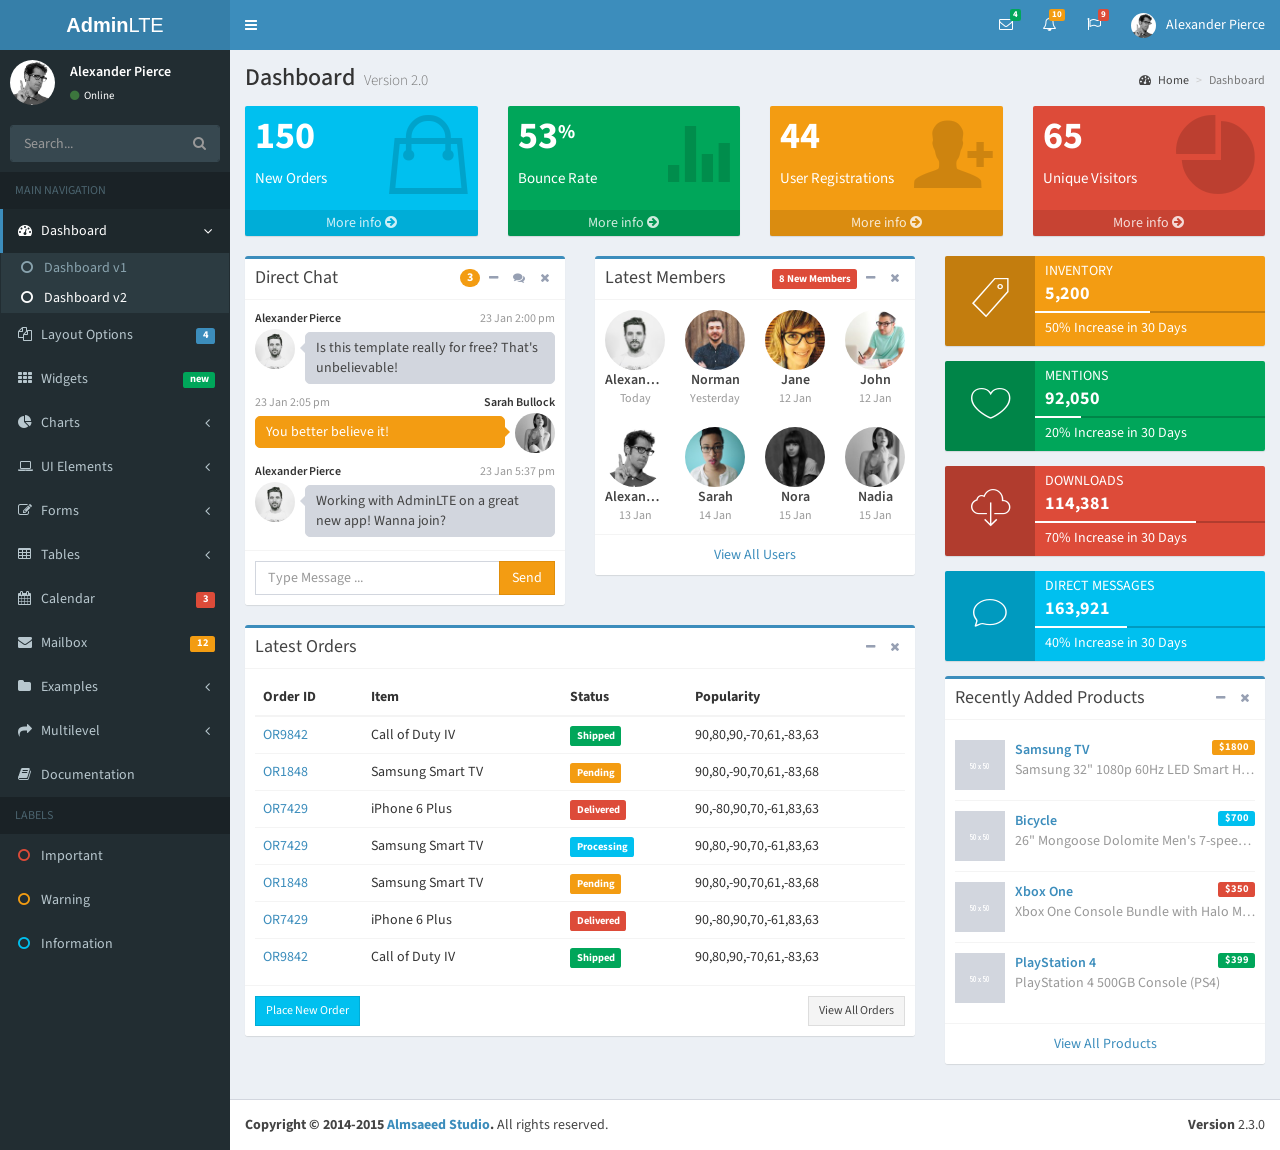
<file: wwwroot/adminlte/index.html>
<!DOCTYPE html>
<html>
  <head>
    <meta charset="utf-8">
    <meta http-equiv="X-UA-Compatible" content="IE=edge">
    <meta http-equiv="content-language" content="vi" />
    <meta name="description" content="" />
    <meta name="keywords" content="" />
    <title>AdminLTE 2 | Dashboard</title>
    <!-- Tell the browser to be responsive to screen width -->
    <meta content="width=device-width, initial-scale=1, maximum-scale=1, user-scalable=no" name="viewport">
    <link rel="icon" type="image/png" href="favicon.ico">
    <!-- Bootstrap 3.3.5 -->
    <link rel="stylesheet" href="bootstrap/css/bootstrap.min.css">
    <!-- Font Awesome -->
    <link rel="stylesheet" href="plugins/font-awesome/css/font-awesome.min.css">
    <!-- Ionicons -->
    <link rel="stylesheet" href="plugins/ionicons/css/ionicons.min.css">
    <!-- Theme style -->
    <link rel="stylesheet" href="dist/css/AdminLTE.min.css">
    <link rel="stylesheet" href="dist/css/skins/_all-skins.min.css">


    <!-- HTML5 Shim and Respond.js IE8 support of HTML5 elements and media queries -->
    <!-- WARNING: Respond.js doesn't work if you view the page via file:// -->
    <!--[if lt IE 9]>
        <script src="https://oss.maxcdn.com/html5shiv/3.7.3/html5shiv.min.js"></script>
        <script src="https://oss.maxcdn.com/respond/1.4.2/respond.min.js"></script>
    <![endif]-->
  </head>
  <body class="hold-transition skin-blue sidebar-mini">
    <div class="wrapper">

      <header class="main-header">

        <!-- Logo -->
        <a href="index2.html" class="logo">
          <!-- mini logo for sidebar mini 50x50 pixels -->
          <span class="logo-mini"><b>A</b>LT</span>
          <!-- logo for regular state and mobile devices -->
          <span class="logo-lg"><b>Admin</b>LTE</span>
        </a>

        <!-- Header Navbar: style can be found in header.less -->
        <nav class="navbar navbar-static-top" role="navigation">
          <!-- Sidebar toggle button-->
          <a href="#" class="sidebar-toggle" data-toggle="offcanvas" role="button">
            <span class="sr-only">Toggle navigation</span>
          </a>
          <!-- Navbar Right Menu -->
          <div class="navbar-custom-menu">
            <ul class="nav navbar-nav">
              <!-- Messages: style can be found in dropdown.less-->
              <li>
                <a href="#">
                  <i class="fa fa-envelope-o"></i>
                  <span class="label label-success">4</span>
                </a>
              </li>
              <!-- Notifications: style can be found in dropdown.less -->
              <li>
                <a href="#">
                  <i class="fa fa-bell-o"></i>
                  <span class="label label-warning">10</span>
                </a>
              </li>
              <!-- Tasks: style can be found in dropdown.less -->
              <li>
                <a href="#">
                  <i class="fa fa-flag-o"></i>
                  <span class="label label-danger">9</span>
                </a>
              </li>
              <!-- User Account: style can be found in dropdown.less -->
              <li class="dropdown user user-menu">
                <a href="#" class="dropdown-toggle" data-toggle="dropdown">
                  <img src="dist/img/user2-160x160.jpg" class="user-image" alt="User Image">
                  <span class="hidden-xs">Alexander Pierce</span>
                </a>
                <ul class="dropdown-menu">
                  <!-- User image -->
                  <li class="user-header">
                    <img src="dist/img/user2-160x160.jpg" class="img-circle" alt="User Image">
                    <p>
                      Alexander Pierce - Web Developer
                      <small>Member since Nov. 2012</small>
                    </p>
                  </li>
                  <!-- Menu Body -->
                  <li class="user-body">
                    <div class="col-xs-4 text-center">
                      <a href="#">Followers</a>
                    </div>
                    <div class="col-xs-4 text-center">
                      <a href="#">Sales</a>
                    </div>
                    <div class="col-xs-4 text-center">
                      <a href="#">Friends</a>
                    </div>
                  </li>
                  <!-- Menu Footer-->
                  <li class="user-footer">
                    <div class="pull-left">
                      <a href="#" class="btn btn-default btn-flat">Profile</a>
                    </div>
                    <div class="pull-right">
                      <a href="#" class="btn btn-default btn-flat">Sign out</a>
                    </div>
                  </li>
                </ul>
              </li>
              <!-- Control Sidebar Toggle Button -->
            </ul>
          </div>

        </nav>
      </header>
      <!-- Left side column. contains the logo and sidebar -->
      <aside class="main-sidebar">
        <!-- sidebar: style can be found in sidebar.less -->
        <section class="sidebar">
          <!-- Sidebar user panel -->
          <div class="user-panel">
            <div class="pull-left image">
              <img src="dist/img/user2-160x160.jpg" class="img-circle" alt="User Image">
            </div>
            <div class="pull-left info">
              <p>Alexander Pierce</p>
              <a href="#"><i class="fa fa-circle text-success"></i> Online</a>
            </div>
          </div>
          <!-- search form -->
          <form action="#" method="get" class="sidebar-form">
            <div class="input-group">
              <input type="text" name="q" class="form-control" placeholder="Search...">
              <span class="input-group-btn">
                <button type="submit" name="search" id="search-btn" class="btn btn-flat"><i class="fa fa-search"></i></button>
              </span>
            </div>
          </form>
          <!-- /.search form -->
          <!-- sidebar menu: : style can be found in sidebar.less -->
          <ul class="sidebar-menu">
            <li class="header">MAIN NAVIGATION</li>
            <li class="active treeview">
              <a href="#">
                <i class="fa fa-dashboard"></i> <span>Dashboard</span> <i class="fa fa-angle-left pull-right"></i>
              </a>
              <ul class="treeview-menu">
                <li><a href="index.html"><i class="fa fa-circle-o"></i> Dashboard v1</a></li>
                <li class="active"><a href="index2.html"><i class="fa fa-circle-o"></i> Dashboard v2</a></li>
              </ul>
            </li>
            <li class="treeview">
              <a href="#">
                <i class="fa fa-files-o"></i>
                <span>Layout Options</span>
                <span class="label label-primary pull-right">4</span>
              </a>
              <ul class="treeview-menu">
                <li><a href="pages/layout/top-nav.html"><i class="fa fa-circle-o"></i> Top Navigation</a></li>
                <li><a href="pages/layout/boxed.html"><i class="fa fa-circle-o"></i> Boxed</a></li>
                <li><a href="pages/layout/fixed.html"><i class="fa fa-circle-o"></i> Fixed</a></li>
                <li><a href="pages/layout/collapsed-sidebar.html"><i class="fa fa-circle-o"></i> Collapsed Sidebar</a></li>
              </ul>
            </li>
            <li>
              <a href="pages/widgets.html">
                <i class="fa fa-th"></i> <span>Widgets</span> <small class="label pull-right bg-green">new</small>
              </a>
            </li>
            <li class="treeview">
              <a href="#">
                <i class="fa fa-pie-chart"></i>
                <span>Charts</span>
                <i class="fa fa-angle-left pull-right"></i>
              </a>
              <ul class="treeview-menu">
                <li><a href="pages/charts/chartjs.html"><i class="fa fa-circle-o"></i> ChartJS</a></li>
                <li><a href="pages/charts/morris.html"><i class="fa fa-circle-o"></i> Morris</a></li>
                <li><a href="pages/charts/flot.html"><i class="fa fa-circle-o"></i> Flot</a></li>
                <li><a href="pages/charts/inline.html"><i class="fa fa-circle-o"></i> Inline charts</a></li>
              </ul>
            </li>
            <li class="treeview">
              <a href="#">
                <i class="fa fa-laptop"></i>
                <span>UI Elements</span>
                <i class="fa fa-angle-left pull-right"></i>
              </a>
              <ul class="treeview-menu">
                <li><a href="pages/UI/general.html"><i class="fa fa-circle-o"></i> General</a></li>
                <li><a href="pages/UI/icons.html"><i class="fa fa-circle-o"></i> Icons</a></li>
                <li><a href="pages/UI/buttons.html"><i class="fa fa-circle-o"></i> Buttons</a></li>
                <li><a href="pages/UI/sliders.html"><i class="fa fa-circle-o"></i> Sliders</a></li>
                <li><a href="pages/UI/timeline.html"><i class="fa fa-circle-o"></i> Timeline</a></li>
                <li><a href="pages/UI/modals.html"><i class="fa fa-circle-o"></i> Modals</a></li>
              </ul>
            </li>
            <li class="treeview">
              <a href="#">
                <i class="fa fa-edit"></i> <span>Forms</span>
                <i class="fa fa-angle-left pull-right"></i>
              </a>
              <ul class="treeview-menu">
                <li><a href="pages/forms/general.html"><i class="fa fa-circle-o"></i> General Elements</a></li>
                <li><a href="pages/forms/advanced.html"><i class="fa fa-circle-o"></i> Advanced Elements</a></li>
                <li><a href="pages/forms/editors.html"><i class="fa fa-circle-o"></i> Editors</a></li>
              </ul>
            </li>
            <li class="treeview">
              <a href="#">
                <i class="fa fa-table"></i> <span>Tables</span>
                <i class="fa fa-angle-left pull-right"></i>
              </a>
              <ul class="treeview-menu">
                <li><a href="pages/tables/simple.html"><i class="fa fa-circle-o"></i> Simple tables</a></li>
                <li><a href="pages/tables/data.html"><i class="fa fa-circle-o"></i> Data tables</a></li>
              </ul>
            </li>
            <li>
              <a href="pages/calendar.html">
                <i class="fa fa-calendar"></i> <span>Calendar</span>
                <small class="label pull-right bg-red">3</small>
              </a>
            </li>
            <li>
              <a href="pages/mailbox/mailbox.html">
                <i class="fa fa-envelope"></i> <span>Mailbox</span>
                <small class="label pull-right bg-yellow">12</small>
              </a>
            </li>
            <li class="treeview">
              <a href="#">
                <i class="fa fa-folder"></i> <span>Examples</span>
                <i class="fa fa-angle-left pull-right"></i>
              </a>
              <ul class="treeview-menu">
                <li><a href="pages/examples/invoice.html"><i class="fa fa-circle-o"></i> Invoice</a></li>
                <li><a href="pages/examples/profile.html"><i class="fa fa-circle-o"></i> Profile</a></li>
                <li><a href="pages/examples/login.html"><i class="fa fa-circle-o"></i> Login</a></li>
                <li><a href="pages/examples/register.html"><i class="fa fa-circle-o"></i> Register</a></li>
                <li><a href="pages/examples/lockscreen.html"><i class="fa fa-circle-o"></i> Lockscreen</a></li>
                <li><a href="pages/examples/404.html"><i class="fa fa-circle-o"></i> 404 Error</a></li>
                <li><a href="pages/examples/500.html"><i class="fa fa-circle-o"></i> 500 Error</a></li>
                <li><a href="pages/examples/blank.html"><i class="fa fa-circle-o"></i> Blank Page</a></li>
              </ul>
            </li>
            <li class="treeview">
              <a href="#">
                <i class="fa fa-share"></i> <span>Multilevel</span>
                <i class="fa fa-angle-left pull-right"></i>
              </a>
              <ul class="treeview-menu">
                <li><a href="#"><i class="fa fa-circle-o"></i> Level One</a></li>
                <li>
                  <a href="#"><i class="fa fa-circle-o"></i> Level One <i class="fa fa-angle-left pull-right"></i></a>
                  <ul class="treeview-menu">
                    <li><a href="#"><i class="fa fa-circle-o"></i> Level Two</a></li>
                    <li>
                      <a href="#"><i class="fa fa-circle-o"></i> Level Two <i class="fa fa-angle-left pull-right"></i></a>
                      <ul class="treeview-menu">
                        <li><a href="#"><i class="fa fa-circle-o"></i> Level Three</a></li>
                        <li><a href="#"><i class="fa fa-circle-o"></i> Level Three</a></li>
                      </ul>
                    </li>
                  </ul>
                </li>
                <li><a href="#"><i class="fa fa-circle-o"></i> Level One</a></li>
              </ul>
            </li>
            <li><a href="documentation/index.html"><i class="fa fa-book"></i> <span>Documentation</span></a></li>
            <li class="header">LABELS</li>
            <li><a href="#"><i class="fa fa-circle-o text-red"></i> <span>Important</span></a></li>
            <li><a href="#"><i class="fa fa-circle-o text-yellow"></i> <span>Warning</span></a></li>
            <li><a href="#"><i class="fa fa-circle-o text-aqua"></i> <span>Information</span></a></li>
          </ul>
        </section>
        <!-- /.sidebar -->
      </aside>

      <!-- Content Wrapper. Contains page content -->
      <div class="content-wrapper">
        <!-- Content Header (Page header) -->
        <section class="content-header">
          <h1>
            Dashboard
            <small>Version 2.0</small>
          </h1>
          <ol class="breadcrumb">
            <li><a href="#"><i class="fa fa-dashboard"></i> Home</a></li>
            <li class="active">Dashboard</li>
          </ol>
        </section>

        <!-- Main content -->
        <section class="content">
          <!-- Info boxes -->
          <div class="row">
              <div class="col-lg-3 col-xs-6">
                  <!-- small box -->
                  <div class="small-box bg-aqua">
                      <div class="inner">
                          <h3>150</h3>
                          <p>New Orders</p>
                      </div>
                      <div class="icon">
                          <i class="ion ion-bag"></i>
                      </div>
                      <a href="#" class="small-box-footer">More info <i class="fa fa-arrow-circle-right"></i></a>
                  </div>
              </div><!-- ./col -->
              <div class="col-lg-3 col-xs-6">
                  <!-- small box -->
                  <div class="small-box bg-green">
                      <div class="inner">
                          <h3>53<sup style="font-size: 20px">%</sup></h3>
                          <p>Bounce Rate</p>
                      </div>
                      <div class="icon">
                          <i class="ion ion-stats-bars"></i>
                      </div>
                      <a href="#" class="small-box-footer">More info <i class="fa fa-arrow-circle-right"></i></a>
                  </div>
              </div><!-- ./col -->
              <div class="col-lg-3 col-xs-6">
                  <!-- small box -->
                  <div class="small-box bg-yellow">
                      <div class="inner">
                          <h3>44</h3>
                          <p>User Registrations</p>
                      </div>
                      <div class="icon">
                          <i class="ion ion-person-add"></i>
                      </div>
                      <a href="#" class="small-box-footer">More info <i class="fa fa-arrow-circle-right"></i></a>
                  </div>
              </div><!-- ./col -->
              <div class="col-lg-3 col-xs-6">
                  <!-- small box -->
                  <div class="small-box bg-red">
                      <div class="inner">
                          <h3>65</h3>
                          <p>Unique Visitors</p>
                      </div>
                      <div class="icon">
                          <i class="ion ion-pie-graph"></i>
                      </div>
                      <a href="#" class="small-box-footer">More info <i class="fa fa-arrow-circle-right"></i></a>
                  </div>
              </div><!-- ./col -->
          </div>

        

          <!-- Main row -->
          <div class="row">
            <!-- Left col -->
            <div class="col-md-8">
              <div class="row">
                <div class="col-md-6">
                  <!-- DIRECT CHAT -->
                  <div class="box box-primary direct-chat direct-chat-warning">
                    <div class="box-header with-border">
                      <p class="box-title">Direct Chat</p>
                      <div class="box-tools pull-right">
                        <span data-toggle="tooltip" title="3 New Messages" class="badge bg-yellow">3</span>
                        <button class="btn btn-box-tool" data-widget="collapse"><i class="fa fa-minus"></i></button>
                        <button class="btn btn-box-tool" data-toggle="tooltip" title="Contacts" data-widget="chat-pane-toggle"><i class="fa fa-comments"></i></button>
                        <button class="btn btn-box-tool" data-widget="remove"><i class="fa fa-times"></i></button>
                      </div>
                    </div><!-- /.box-header -->
                    <div class="box-body">
                      <!-- Conversations are loaded here -->
                      <div class="direct-chat-messages">
                        <!-- Message. Default to the left -->
                        <div class="direct-chat-msg">
                          <div class="direct-chat-info clearfix">
                            <span class="direct-chat-name pull-left">Alexander Pierce</span>
                            <span class="direct-chat-timestamp pull-right">23 Jan 2:00 pm</span>
                          </div><!-- /.direct-chat-info -->
                          <img class="direct-chat-img" src="dist/img/user1-128x128.jpg" alt="message user image"><!-- /.direct-chat-img -->
                          <div class="direct-chat-text">
                            Is this template really for free? That's unbelievable!
                          </div><!-- /.direct-chat-text -->
                        </div><!-- /.direct-chat-msg -->

                        <!-- Message to the right -->
                        <div class="direct-chat-msg right">
                          <div class="direct-chat-info clearfix">
                            <span class="direct-chat-name pull-right">Sarah Bullock</span>
                            <span class="direct-chat-timestamp pull-left">23 Jan 2:05 pm</span>
                          </div><!-- /.direct-chat-info -->
                          <img class="direct-chat-img" src="dist/img/user3-128x128.jpg" alt="message user image"><!-- /.direct-chat-img -->
                          <div class="direct-chat-text">
                            You better believe it!
                          </div><!-- /.direct-chat-text -->
                        </div><!-- /.direct-chat-msg -->

                        <!-- Message. Default to the left -->
                        <div class="direct-chat-msg">
                          <div class="direct-chat-info clearfix">
                            <span class="direct-chat-name pull-left">Alexander Pierce</span>
                            <span class="direct-chat-timestamp pull-right">23 Jan 5:37 pm</span>
                          </div><!-- /.direct-chat-info -->
                          <img class="direct-chat-img" src="dist/img/user1-128x128.jpg" alt="message user image"><!-- /.direct-chat-img -->
                          <div class="direct-chat-text">
                            Working with AdminLTE on a great new app! Wanna join?
                          </div><!-- /.direct-chat-text -->
                        </div><!-- /.direct-chat-msg -->

                        <!-- Message to the right -->
                        <div class="direct-chat-msg right">
                          <div class="direct-chat-info clearfix">
                            <span class="direct-chat-name pull-right">Sarah Bullock</span>
                            <span class="direct-chat-timestamp pull-left">23 Jan 6:10 pm</span>
                          </div><!-- /.direct-chat-info -->
                          <img class="direct-chat-img" src="dist/img/user3-128x128.jpg" alt="message user image"><!-- /.direct-chat-img -->
                          <div class="direct-chat-text">
                            I would love to.
                          </div><!-- /.direct-chat-text -->
                        </div><!-- /.direct-chat-msg -->

                      </div><!--/.direct-chat-messages-->

                      <!-- Contacts are loaded here -->
                      <div class="direct-chat-contacts">
                        <ul class="contacts-list">
                          <li>
                            <a href="#">
                              <img class="contacts-list-img" src="dist/img/user1-128x128.jpg">
                              <div class="contacts-list-info">
                                <span class="contacts-list-name">
                                  Count Dracula
                                  <small class="contacts-list-date pull-right">2/28/2015</small>
                                </span>
                                <span class="contacts-list-msg">How have you been? I was...</span>
                              </div><!-- /.contacts-list-info -->
                            </a>
                          </li><!-- End Contact Item -->
                          <li>
                            <a href="#">
                              <img class="contacts-list-img" src="dist/img/user7-128x128.jpg">
                              <div class="contacts-list-info">
                                <span class="contacts-list-name">
                                  Sarah Doe
                                  <small class="contacts-list-date pull-right">2/23/2015</small>
                                </span>
                                <span class="contacts-list-msg">I will be waiting for...</span>
                              </div><!-- /.contacts-list-info -->
                            </a>
                          </li><!-- End Contact Item -->
                          <li>
                            <a href="#">
                              <img class="contacts-list-img" src="dist/img/user3-128x128.jpg">
                              <div class="contacts-list-info">
                                <span class="contacts-list-name">
                                  Nadia Jolie
                                  <small class="contacts-list-date pull-right">2/20/2015</small>
                                </span>
                                <span class="contacts-list-msg">I'll call you back at...</span>
                              </div><!-- /.contacts-list-info -->
                            </a>
                          </li><!-- End Contact Item -->
                          <li>
                            <a href="#">
                              <img class="contacts-list-img" src="dist/img/user5-128x128.jpg">
                              <div class="contacts-list-info">
                                <span class="contacts-list-name">
                                  Nora S. Vans
                                  <small class="contacts-list-date pull-right">2/10/2015</small>
                                </span>
                                <span class="contacts-list-msg">Where is your new...</span>
                              </div><!-- /.contacts-list-info -->
                            </a>
                          </li><!-- End Contact Item -->
                          <li>
                            <a href="#">
                              <img class="contacts-list-img" src="dist/img/user6-128x128.jpg">
                              <div class="contacts-list-info">
                                <span class="contacts-list-name">
                                  John K.
                                  <small class="contacts-list-date pull-right">1/27/2015</small>
                                </span>
                                <span class="contacts-list-msg">Can I take a look at...</span>
                              </div><!-- /.contacts-list-info -->
                            </a>
                          </li><!-- End Contact Item -->
                          <li>
                            <a href="#">
                              <img class="contacts-list-img" src="dist/img/user8-128x128.jpg">
                              <div class="contacts-list-info">
                                <span class="contacts-list-name">
                                  Kenneth M.
                                  <small class="contacts-list-date pull-right">1/4/2015</small>
                                </span>
                                <span class="contacts-list-msg">Never mind I found...</span>
                              </div><!-- /.contacts-list-info -->
                            </a>
                          </li><!-- End Contact Item -->
                        </ul><!-- /.contatcts-list -->
                      </div><!-- /.direct-chat-pane -->
                    </div><!-- /.box-body -->
                    <div class="box-footer">
                      <form action="#" method="post">
                        <div class="input-group">
                          <input type="text" name="message" placeholder="Type Message ..." class="form-control">
                          <span class="input-group-btn">
                            <button type="button" class="btn btn-warning btn-flat">Send</button>
                          </span>
                        </div>
                      </form>
                    </div><!-- /.box-footer-->
                  </div><!--/.direct-chat -->
                </div><!-- /.col -->

                <div class="col-md-6">
                  <!-- USERS LIST -->
                  <div class="box box-primary">
                    <div class="box-header with-border">
                      <p class="box-title">Latest Members</p>
                      <div class="box-tools pull-right">
                        <span class="label label-danger">8 New Members</span>
                        <button class="btn btn-box-tool" data-widget="collapse"><i class="fa fa-minus"></i></button>
                        <button class="btn btn-box-tool" data-widget="remove"><i class="fa fa-times"></i></button>
                      </div>
                    </div><!-- /.box-header -->
                    <div class="box-body no-padding">
                      <ul class="users-list clearfix">
                        <li>
                          <img src="dist/img/user1-128x128.jpg" alt="User Image">
                          <a class="users-list-name" href="#">Alexander Pierce</a>
                          <span class="users-list-date">Today</span>
                        </li>
                        <li>
                          <img src="dist/img/user8-128x128.jpg" alt="User Image">
                          <a class="users-list-name" href="#">Norman</a>
                          <span class="users-list-date">Yesterday</span>
                        </li>
                        <li>
                          <img src="dist/img/user7-128x128.jpg" alt="User Image">
                          <a class="users-list-name" href="#">Jane</a>
                          <span class="users-list-date">12 Jan</span>
                        </li>
                        <li>
                          <img src="dist/img/user6-128x128.jpg" alt="User Image">
                          <a class="users-list-name" href="#">John</a>
                          <span class="users-list-date">12 Jan</span>
                        </li>
                        <li>
                          <img src="dist/img/user2-160x160.jpg" alt="User Image">
                          <a class="users-list-name" href="#">Alexander</a>
                          <span class="users-list-date">13 Jan</span>
                        </li>
                        <li>
                          <img src="dist/img/user5-128x128.jpg" alt="User Image">
                          <a class="users-list-name" href="#">Sarah</a>
                          <span class="users-list-date">14 Jan</span>
                        </li>
                        <li>
                          <img src="dist/img/user4-128x128.jpg" alt="User Image">
                          <a class="users-list-name" href="#">Nora</a>
                          <span class="users-list-date">15 Jan</span>
                        </li>
                        <li>
                          <img src="dist/img/user3-128x128.jpg" alt="User Image">
                          <a class="users-list-name" href="#">Nadia</a>
                          <span class="users-list-date">15 Jan</span>
                        </li>
                      </ul><!-- /.users-list -->
                    </div><!-- /.box-body -->
                    <div class="box-footer text-center">
                      <a href="javascript::" class="uppercase">View All Users</a>
                    </div><!-- /.box-footer -->
                  </div><!--/.box -->
                </div><!-- /.col -->
              </div><!-- /.row -->

              <!-- TABLE: LATEST ORDERS -->
              <div class="box box-primary">
                <div class="box-header with-border">
                  <p class="box-title">Latest Orders</p>
                  <div class="box-tools pull-right">
                    <button class="btn btn-box-tool" data-widget="collapse"><i class="fa fa-minus"></i></button>
                    <button class="btn btn-box-tool" data-widget="remove"><i class="fa fa-times"></i></button>
                  </div>
                </div><!-- /.box-header -->
                <div class="box-body">
                  <div class="table-responsive">
                    <table class="table no-margin">
                      <thead>
                        <tr>
                          <th>Order ID</th>
                          <th>Item</th>
                          <th>Status</th>
                          <th>Popularity</th>
                        </tr>
                      </thead>
                      <tbody>
                        <tr>
                          <td><a href="pages/examples/invoice.html">OR9842</a></td>
                          <td>Call of Duty IV</td>
                          <td><span class="label label-success">Shipped</span></td>
                          <td><div class="sparkbar" data-color="#00a65a" data-height="20">90,80,90,-70,61,-83,63</div></td>
                        </tr>
                        <tr>
                          <td><a href="pages/examples/invoice.html">OR1848</a></td>
                          <td>Samsung Smart TV</td>
                          <td><span class="label label-warning">Pending</span></td>
                          <td><div class="sparkbar" data-color="#f39c12" data-height="20">90,80,-90,70,61,-83,68</div></td>
                        </tr>
                        <tr>
                          <td><a href="pages/examples/invoice.html">OR7429</a></td>
                          <td>iPhone 6 Plus</td>
                          <td><span class="label label-danger">Delivered</span></td>
                          <td><div class="sparkbar" data-color="#f56954" data-height="20">90,-80,90,70,-61,83,63</div></td>
                        </tr>
                        <tr>
                          <td><a href="pages/examples/invoice.html">OR7429</a></td>
                          <td>Samsung Smart TV</td>
                          <td><span class="label label-info">Processing</span></td>
                          <td><div class="sparkbar" data-color="#00c0ef" data-height="20">90,80,-90,70,-61,83,63</div></td>
                        </tr>
                        <tr>
                          <td><a href="pages/examples/invoice.html">OR1848</a></td>
                          <td>Samsung Smart TV</td>
                          <td><span class="label label-warning">Pending</span></td>
                          <td><div class="sparkbar" data-color="#f39c12" data-height="20">90,80,-90,70,61,-83,68</div></td>
                        </tr>
                        <tr>
                          <td><a href="pages/examples/invoice.html">OR7429</a></td>
                          <td>iPhone 6 Plus</td>
                          <td><span class="label label-danger">Delivered</span></td>
                          <td><div class="sparkbar" data-color="#f56954" data-height="20">90,-80,90,70,-61,83,63</div></td>
                        </tr>
                        <tr>
                          <td><a href="pages/examples/invoice.html">OR9842</a></td>
                          <td>Call of Duty IV</td>
                          <td><span class="label label-success">Shipped</span></td>
                          <td><div class="sparkbar" data-color="#00a65a" data-height="20">90,80,90,-70,61,-83,63</div></td>
                        </tr>
                      </tbody>
                    </table>
                  </div><!-- /.table-responsive -->
                </div><!-- /.box-body -->
                <div class="box-footer clearfix">
                  <a href="javascript::;" class="btn btn-sm btn-info btn-flat pull-left">Place New Order</a>
                  <a href="javascript::;" class="btn btn-sm btn-default btn-flat pull-right">View All Orders</a>
                </div><!-- /.box-footer -->
              </div><!-- /.box -->
            </div><!-- /.col -->

            <div class="col-md-4">
              <!-- Info Boxes Style 2 -->
              <div class="info-box bg-yellow">
                <span class="info-box-icon"><i class="ion ion-ios-pricetag-outline"></i></span>
                <div class="info-box-content">
                  <span class="info-box-text">Inventory</span>
                  <span class="info-box-number">5,200</span>
                  <div class="progress">
                    <div class="progress-bar" style="width: 50%"></div>
                  </div>
                  <span class="progress-description">
                    50% Increase in 30 Days
                  </span>
                </div><!-- /.info-box-content -->
              </div><!-- /.info-box -->
              <div class="info-box bg-green">
                <span class="info-box-icon"><i class="ion ion-ios-heart-outline"></i></span>
                <div class="info-box-content">
                  <span class="info-box-text">Mentions</span>
                  <span class="info-box-number">92,050</span>
                  <div class="progress">
                    <div class="progress-bar" style="width: 20%"></div>
                  </div>
                  <span class="progress-description">
                    20% Increase in 30 Days
                  </span>
                </div><!-- /.info-box-content -->
              </div><!-- /.info-box -->
              <div class="info-box bg-red">
                <span class="info-box-icon"><i class="ion ion-ios-cloud-download-outline"></i></span>
                <div class="info-box-content">
                  <span class="info-box-text">Downloads</span>
                  <span class="info-box-number">114,381</span>
                  <div class="progress">
                    <div class="progress-bar" style="width: 70%"></div>
                  </div>
                  <span class="progress-description">
                    70% Increase in 30 Days
                  </span>
                </div><!-- /.info-box-content -->
              </div><!-- /.info-box -->
              <div class="info-box bg-aqua">
                <span class="info-box-icon"><i class="ion-ios-chatbubble-outline"></i></span>
                <div class="info-box-content">
                  <span class="info-box-text">Direct Messages</span>
                  <span class="info-box-number">163,921</span>
                  <div class="progress">
                    <div class="progress-bar" style="width: 40%"></div>
                  </div>
                  <span class="progress-description">
                    40% Increase in 30 Days
                  </span>
                </div><!-- /.info-box-content -->
              </div><!-- /.info-box -->
              <!-- PRODUCT LIST -->
              <div class="box box-primary">
                <div class="box-header with-border">
                  <p class="box-title">Recently Added Products</p>
                  <div class="box-tools pull-right">
                    <button class="btn btn-box-tool" data-widget="collapse"><i class="fa fa-minus"></i></button>
                    <button class="btn btn-box-tool" data-widget="remove"><i class="fa fa-times"></i></button>
                  </div>
                </div><!-- /.box-header -->
                <div class="box-body">
                  <ul class="products-list product-list-in-box">
                    <li class="item">
                      <div class="product-img">
                        <img src="dist/img/default-50x50.gif" alt="Product Image">
                      </div>
                      <div class="product-info">
                        <a href="javascript::;" class="product-title">Samsung TV <span class="label label-warning pull-right">$1800</span></a>
                        <span class="product-description">
                          Samsung 32" 1080p 60Hz LED Smart HDTV.
                        </span>
                      </div>
                    </li><!-- /.item -->
                    <li class="item">
                      <div class="product-img">
                        <img src="dist/img/default-50x50.gif" alt="Product Image">
                      </div>
                      <div class="product-info">
                        <a href="javascript::;" class="product-title">Bicycle <span class="label label-info pull-right">$700</span></a>
                        <span class="product-description">
                          26" Mongoose Dolomite Men's 7-speed, Navy Blue.
                        </span>
                      </div>
                    </li><!-- /.item -->
                    <li class="item">
                      <div class="product-img">
                        <img src="dist/img/default-50x50.gif" alt="Product Image">
                      </div>
                      <div class="product-info">
                        <a href="javascript::;" class="product-title">Xbox One <span class="label label-danger pull-right">$350</span></a>
                        <span class="product-description">
                          Xbox One Console Bundle with Halo Master Chief Collection.
                        </span>
                      </div>
                    </li><!-- /.item -->
                    <li class="item">
                      <div class="product-img">
                        <img src="dist/img/default-50x50.gif" alt="Product Image">
                      </div>
                      <div class="product-info">
                        <a href="javascript::;" class="product-title">PlayStation 4 <span class="label label-success pull-right">$399</span></a>
                        <span class="product-description">
                          PlayStation 4 500GB Console (PS4)
                        </span>
                      </div>
                    </li><!-- /.item -->
                  </ul>
                </div><!-- /.box-body -->
                <div class="box-footer text-center">
                  <a href="javascript::;" class="uppercase">View All Products</a>
                </div><!-- /.box-footer -->
              </div><!-- /.box -->
            </div><!-- /.col -->
          </div><!-- /.row -->
        </section><!-- /.content -->
      </div><!-- /.content-wrapper -->

      <footer class="main-footer">
        <div class="pull-right hidden-xs">
          <b>Version</b> 2.3.0
        </div>
        <strong>Copyright &copy; 2014-2015 <a href="http://almsaeedstudio.com">Almsaeed Studio</a>.</strong> All rights reserved.
      </footer>


    </div><!-- ./wrapper -->

    <!-- jQuery 2.1.4 -->
    <script src="plugins/jQuery/jQuery-2.1.4.min.js"></script>
    <!-- Bootstrap 3.3.5 -->
    <script src="bootstrap/js/bootstrap.min.js"></script>
    <!-- FastClick -->
    <script src="plugins/fastclick/fastclick.min.js"></script>
    <!-- AdminLTE App -->
    <script src="dist/js/app.min.js"></script>
    <!-- SlimScroll 1.3.0 -->
    <script src="plugins/slimScroll/jquery.slimscroll.min.js"></script>
    <!-- AdminLTE dashboard demo (This is only for demo purposes) -->
    <script src="dist/js/pages/dashboard2.js"></script>
    <!-- AdminLTE for demo purposes -->
    <script src="dist/js/demo.js"></script>

  </body>
</html>
</file>
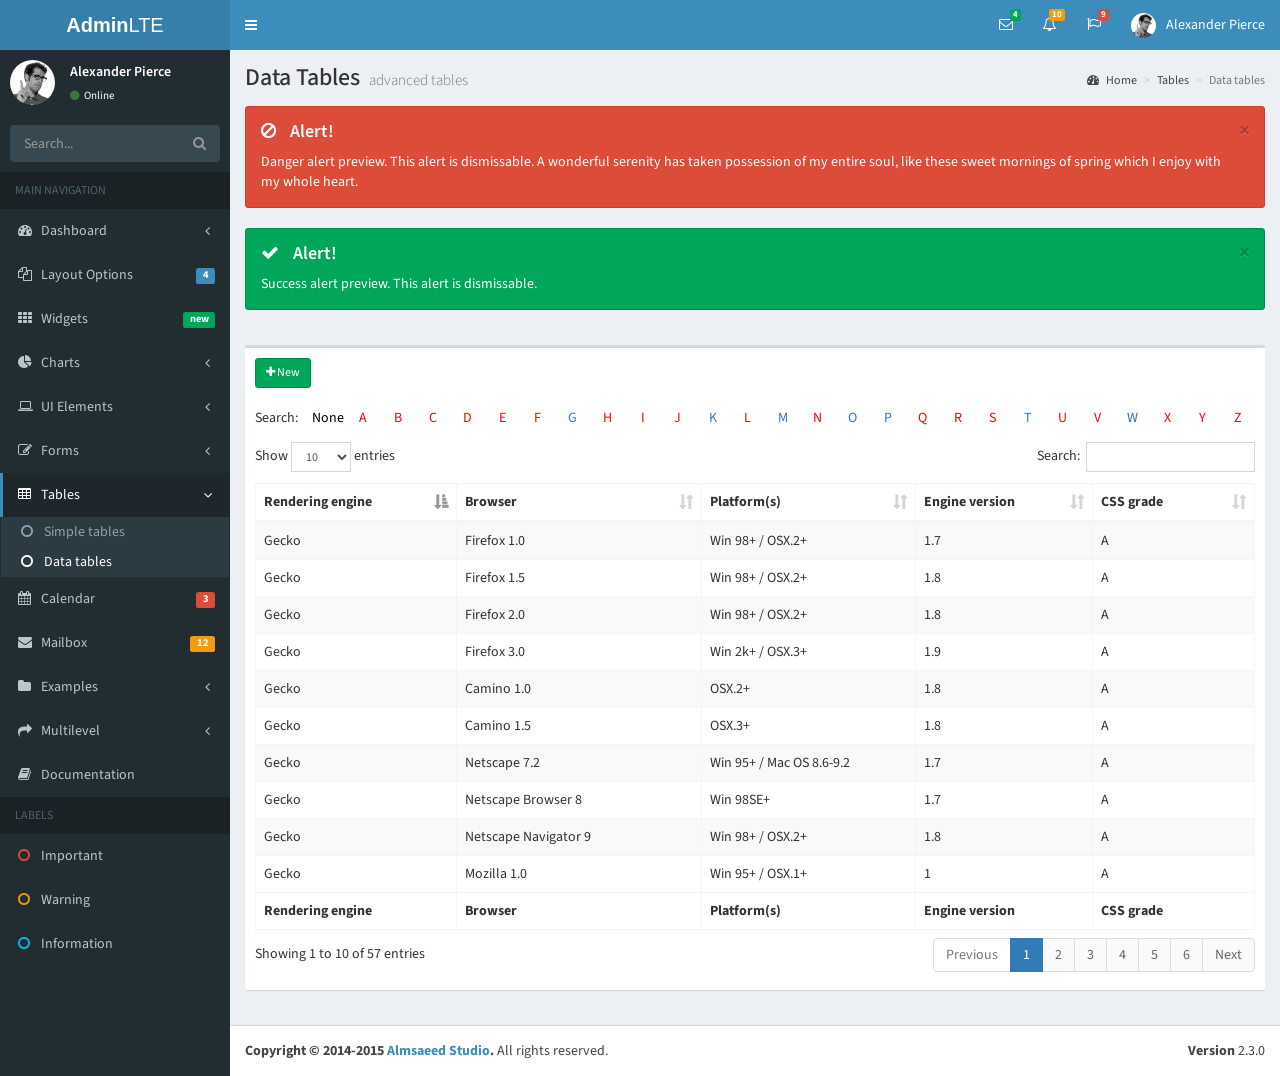
<file: wwwroot/adminlte/data.html>
<!DOCTYPE html>
<html>
  <head>
    <meta charset="utf-8">
    <meta http-equiv="X-UA-Compatible" content="IE=edge">
    <title>AdminLTE 2 | Data Tables</title>
    <!-- Tell the browser to be responsive to screen width -->
    <meta content="width=device-width, initial-scale=1, maximum-scale=1, user-scalable=no" name="viewport">
    <!-- Bootstrap 3.3.5 -->
    <link rel="stylesheet" href="bootstrap/css/bootstrap.min.css">
    <!-- Font Awesome -->
    <link rel="stylesheet" href="plugins/font-awesome/css/font-awesome.min.css">
    <!-- Ionicons -->
    <link rel="stylesheet" href="plugins/ionicons/css/ionicons.min.css">
    <!-- Theme style -->
    <link rel="stylesheet" href="dist/css/AdminLTE.min.css">
    <link rel="stylesheet" href="dist/css/skins/_all-skins.min.css">


    <!--css custom page-->

    <!-- DataTables -->
    <link rel="stylesheet" href="plugins/datatables/dataTables.bootstrap.css">

    <!--end css custom page-->

    <!-- HTML5 Shim and Respond.js IE8 support of HTML5 elements and media queries -->
    <!-- WARNING: Respond.js doesn't work if you view the page via file:// -->
    <!--[if lt IE 9]>
        <script src="https://oss.maxcdn.com/html5shiv/3.7.3/html5shiv.min.js"></script>
        <script src="https://oss.maxcdn.com/respond/1.4.2/respond.min.js"></script>
    <![endif]-->
  </head>
  <body class="hold-transition skin-blue sidebar-mini">
    <div class="wrapper">

      <header class="main-header">
        <!-- Logo -->
        <a href="../../index2.html" class="logo">
          <!-- mini logo for sidebar mini 50x50 pixels -->
          <span class="logo-mini"><b>A</b>LT</span>
          <!-- logo for regular state and mobile devices -->
          <span class="logo-lg"><b>Admin</b>LTE</span>
        </a>
        <!-- Header Navbar: style can be found in header.less -->
        <nav class="navbar navbar-static-top" role="navigation">
          <!-- Sidebar toggle button-->
          <a href="#" class="sidebar-toggle" data-toggle="offcanvas" role="button">
            <span class="sr-only">Toggle navigation</span>
            <span class="icon-bar"></span>
            <span class="icon-bar"></span>
            <span class="icon-bar"></span>
          </a>
          <div class="navbar-custom-menu">
            <ul class="nav navbar-nav">
              <!-- Messages: style can be found in dropdown.less-->
              <li>
                <a href="#">
                  <i class="fa fa-envelope-o"></i>
                  <span class="label label-success">4</span>
                </a>
              </li>
              <!-- Notifications: style can be found in dropdown.less -->
              <li>
                <a href="#">
                  <i class="fa fa-bell-o"></i>
                  <span class="label label-warning">10</span>
                </a>
              </li>
              <!-- Tasks: style can be found in dropdown.less -->
              <li>
                <a href="#">
                  <i class="fa fa-flag-o"></i>
                  <span class="label label-danger">9</span>
                </a>
              </li>
              <!-- User Account: style can be found in dropdown.less -->
              <li class="dropdown user user-menu">
                <a href="#" class="dropdown-toggle" data-toggle="dropdown">
                  <img src="dist/img/user2-160x160.jpg" class="user-image" alt="User Image">
                  <span class="hidden-xs">Alexander Pierce</span>
                </a>
                <ul class="dropdown-menu">
                  <!-- User image -->
                  <li class="user-header">
                    <img src="dist/img/user2-160x160.jpg" class="img-circle" alt="User Image">
                    <p>
                      Alexander Pierce - Web Developer
                      <small>Member since Nov. 2012</small>
                    </p>
                  </li>
                  <!-- Menu Body -->
                  <li class="user-body">
                    <div class="col-xs-4 text-center">
                      <a href="#">Followers</a>
                    </div>
                    <div class="col-xs-4 text-center">
                      <a href="#">Sales</a>
                    </div>
                    <div class="col-xs-4 text-center">
                      <a href="#">Friends</a>
                    </div>
                  </li>
                  <!-- Menu Footer-->
                  <li class="user-footer">
                    <div class="pull-left">
                      <a href="#" class="btn btn-default btn-flat">Profile</a>
                    </div>
                    <div class="pull-right">
                      <a href="#" class="btn btn-default btn-flat">Sign out</a>
                    </div>
                  </li>
                </ul>
              </li>
            </ul>
          </div>
        </nav>
      </header>
      <!-- Left side column. contains the logo and sidebar -->
      <aside class="main-sidebar">
        <!-- sidebar: style can be found in sidebar.less -->
        <section class="sidebar">
          <!-- Sidebar user panel -->
          <div class="user-panel">
            <div class="pull-left image">
              <img src="dist/img/user2-160x160.jpg" class="img-circle" alt="User Image">
            </div>
            <div class="pull-left info">
              <p>Alexander Pierce</p>
              <a href="#"><i class="fa fa-circle text-success"></i> Online</a>
            </div>
          </div>
          <!-- search form -->
          <form action="#" method="get" class="sidebar-form">
            <div class="input-group">
              <input type="text" name="q" class="form-control" placeholder="Search...">
              <span class="input-group-btn">
                <button type="submit" name="search" id="search-btn" class="btn btn-flat"><i class="fa fa-search"></i></button>
              </span>
            </div>
          </form>
          <!-- /.search form -->
          <!-- sidebar menu: : style can be found in sidebar.less -->
          <ul class="sidebar-menu">
            <li class="header">MAIN NAVIGATION</li>
            <li class="treeview">
              <a href="#">
                <i class="fa fa-dashboard"></i> <span>Dashboard</span> <i class="fa fa-angle-left pull-right"></i>
              </a>
              <ul class="treeview-menu">
                <li><a href="../../index.html"><i class="fa fa-circle-o"></i> Dashboard v1</a></li>
                <li><a href="../../index2.html"><i class="fa fa-circle-o"></i> Dashboard v2</a></li>
              </ul>
            </li>
            <li class="treeview">
              <a href="#">
                <i class="fa fa-files-o"></i>
                <span>Layout Options</span>
                <span class="label label-primary pull-right">4</span>
              </a>
              <ul class="treeview-menu">
                <li><a href="../layout/top-nav.html"><i class="fa fa-circle-o"></i> Top Navigation</a></li>
                <li><a href="../layout/boxed.html"><i class="fa fa-circle-o"></i> Boxed</a></li>
                <li><a href="../layout/fixed.html"><i class="fa fa-circle-o"></i> Fixed</a></li>
                <li><a href="../layout/collapsed-sidebar.html"><i class="fa fa-circle-o"></i> Collapsed Sidebar</a></li>
              </ul>
            </li>
            <li>
              <a href="../widgets.html">
                <i class="fa fa-th"></i> <span>Widgets</span> <small class="label pull-right bg-green">new</small>
              </a>
            </li>
            <li class="treeview">
              <a href="#">
                <i class="fa fa-pie-chart"></i>
                <span>Charts</span>
                <i class="fa fa-angle-left pull-right"></i>
              </a>
              <ul class="treeview-menu">
                <li><a href="../charts/chartjs.html"><i class="fa fa-circle-o"></i> ChartJS</a></li>
                <li><a href="../charts/morris.html"><i class="fa fa-circle-o"></i> Morris</a></li>
                <li><a href="../charts/flot.html"><i class="fa fa-circle-o"></i> Flot</a></li>
                <li><a href="../charts/inline.html"><i class="fa fa-circle-o"></i> Inline charts</a></li>
              </ul>
            </li>
            <li class="treeview">
              <a href="#">
                <i class="fa fa-laptop"></i>
                <span>UI Elements</span>
                <i class="fa fa-angle-left pull-right"></i>
              </a>
              <ul class="treeview-menu">
                <li><a href="../UI/general.html"><i class="fa fa-circle-o"></i> General</a></li>
                <li><a href="../UI/icons.html"><i class="fa fa-circle-o"></i> Icons</a></li>
                <li><a href="../UI/buttons.html"><i class="fa fa-circle-o"></i> Buttons</a></li>
                <li><a href="../UI/sliders.html"><i class="fa fa-circle-o"></i> Sliders</a></li>
                <li><a href="../UI/timeline.html"><i class="fa fa-circle-o"></i> Timeline</a></li>
                <li><a href="../UI/modals.html"><i class="fa fa-circle-o"></i> Modals</a></li>
              </ul>
            </li>
            <li class="treeview">
              <a href="#">
                <i class="fa fa-edit"></i> <span>Forms</span>
                <i class="fa fa-angle-left pull-right"></i>
              </a>
              <ul class="treeview-menu">
                <li><a href="../forms/general.html"><i class="fa fa-circle-o"></i> General Elements</a></li>
                <li><a href="../forms/advanced.html"><i class="fa fa-circle-o"></i> Advanced Elements</a></li>
                <li><a href="../forms/editors.html"><i class="fa fa-circle-o"></i> Editors</a></li>
              </ul>
            </li>
            <li class="treeview active">
              <a href="#">
                <i class="fa fa-table"></i> <span>Tables</span>
                <i class="fa fa-angle-left pull-right"></i>
              </a>
              <ul class="treeview-menu">
                <li><a href="simple.html"><i class="fa fa-circle-o"></i> Simple tables</a></li>
                <li class="active"><a href="data.html"><i class="fa fa-circle-o"></i> Data tables</a></li>
              </ul>
            </li>
            <li>
              <a href="../calendar.html">
                <i class="fa fa-calendar"></i> <span>Calendar</span>
                <small class="label pull-right bg-red">3</small>
              </a>
            </li>
            <li>
              <a href="../mailbox/mailbox.html">
                <i class="fa fa-envelope"></i> <span>Mailbox</span>
                <small class="label pull-right bg-yellow">12</small>
              </a>
            </li>
            <li class="treeview">
              <a href="#">
                <i class="fa fa-folder"></i> <span>Examples</span>
                <i class="fa fa-angle-left pull-right"></i>
              </a>
              <ul class="treeview-menu">
                <li><a href="../examples/invoice.html"><i class="fa fa-circle-o"></i> Invoice</a></li>
                <li><a href="../examples/profile.html"><i class="fa fa-circle-o"></i> Profile</a></li>
                <li><a href="../examples/login.html"><i class="fa fa-circle-o"></i> Login</a></li>
                <li><a href="../examples/register.html"><i class="fa fa-circle-o"></i> Register</a></li>
                <li><a href="../examples/lockscreen.html"><i class="fa fa-circle-o"></i> Lockscreen</a></li>
                <li><a href="../examples/404.html"><i class="fa fa-circle-o"></i> 404 Error</a></li>
                <li><a href="../examples/500.html"><i class="fa fa-circle-o"></i> 500 Error</a></li>
                <li><a href="../examples/blank.html"><i class="fa fa-circle-o"></i> Blank Page</a></li>
              </ul>
            </li>
            <li class="treeview">
              <a href="#">
                <i class="fa fa-share"></i> <span>Multilevel</span>
                <i class="fa fa-angle-left pull-right"></i>
              </a>
              <ul class="treeview-menu">
                <li><a href="#"><i class="fa fa-circle-o"></i> Level One</a></li>
                <li>
                  <a href="#"><i class="fa fa-circle-o"></i> Level One <i class="fa fa-angle-left pull-right"></i></a>
                  <ul class="treeview-menu">
                    <li><a href="#"><i class="fa fa-circle-o"></i> Level Two</a></li>
                    <li>
                      <a href="#"><i class="fa fa-circle-o"></i> Level Two <i class="fa fa-angle-left pull-right"></i></a>
                      <ul class="treeview-menu">
                        <li><a href="#"><i class="fa fa-circle-o"></i> Level Three</a></li>
                        <li><a href="#"><i class="fa fa-circle-o"></i> Level Three</a></li>
                      </ul>
                    </li>
                  </ul>
                </li>
                <li><a href="#"><i class="fa fa-circle-o"></i> Level One</a></li>
              </ul>
            </li>
            <li><a href="../../documentation/index.html"><i class="fa fa-book"></i> <span>Documentation</span></a></li>
            <li class="header">LABELS</li>
            <li><a href="#"><i class="fa fa-circle-o text-red"></i> <span>Important</span></a></li>
            <li><a href="#"><i class="fa fa-circle-o text-yellow"></i> <span>Warning</span></a></li>
            <li><a href="#"><i class="fa fa-circle-o text-aqua"></i> <span>Information</span></a></li>
          </ul>
        </section>
        <!-- /.sidebar -->
      </aside>

      <!-- Content Wrapper. Contains page content -->
      <div class="content-wrapper">
        <!-- Content Header (Page header) -->
        <section class="content-header">
          <h1>
            Data Tables
            <small>advanced tables</small>
          </h1>
          <ol class="breadcrumb">
            <li><a href="#"><i class="fa fa-dashboard"></i> Home</a></li>
            <li><a href="#">Tables</a></li>
            <li class="active">Data tables</li>
          </ol>
        </section>
        <section class="content-header">
            <div class="row">
                <div class="col-md-12">
                    <div class="alert alert-danger alert-dismissible">
                        <button type="button" class="close" data-dismiss="alert" aria-hidden="true">×</button>
                        <h4><i class="icon fa fa-ban"></i> Alert!</h4>
                        Danger alert preview. This alert is dismissable. A wonderful serenity has taken possession of my entire soul, like these sweet mornings of spring which I enjoy with my whole heart.
                    </div>
                    <div class="alert alert-success alert-dismissible">
                        <button type="button" class="close" data-dismiss="alert" aria-hidden="true">×</button>
                        <h4>	<i class="icon fa fa-check"></i> Alert!</h4>
                        Success alert preview. This alert is dismissable.
                    </div>
                </div>
            </div>
        </section>
        <!-- Main content -->
        <section class="content">
          <div class="row">
            <div class="col-xs-12">
              <div class="box ">
                <div class="box-header">
                 <a href="" class="btn btn-sm btn-success"><i class="fa fa-plus"></i> New</a>
                </div><!-- /.box-header -->
                <div class="box-body">
                  <table id="example" class="table table-bordered table-striped">
                    <thead>
                      <tr>
                        <th>Rendering engine</th>
                        <th>Browser</th>
                        <th>Platform(s)</th>
                        <th>Engine version</th>
                        <th>CSS grade</th>
                      </tr>
                    </thead>
                    <tbody>
                      <tr>
                        <td>Tridentdd</td>
                        <td>Internet
                          Explorer 4.0</td>
                        <td><i class="fa fa-ban" style="color:red;"></i></td>
                        <td><i class="fa fa-check" style="color:green;"></i></td>
                        <td><a class="btn btn-info btn-xs" href=""><i class="fa fa-pencil"></i> Edit</a>
                            <form class="form-edit">
                                <button class="btn btn-danger btn-xs" href=""><i class="fa fa-trash"></i> Delete</button>
                            </form>
                        </td>
                      </tr>
                      <tr>
                        <td>Trident</td>
                        <td>Internet
                          Explorer 5.0</td>
                        <td>Win 95+</td>
                        <td>5</td>
                        <td>C</td>
                      </tr>
                      <tr>
                        <td>Trident</td>
                        <td>Internet
                          Explorer 5.5</td>
                        <td>Win 95+</td>
                        <td>5.5</td>
                        <td>A</td>
                      </tr>
                      <tr>
                        <td>Trident</td>
                        <td>Internet
                          Explorer 6</td>
                        <td>Win 98+</td>
                        <td>6</td>
                        <td>A</td>
                      </tr>
                      <tr>
                        <td>Trident</td>
                        <td>Internet Explorer 7</td>
                        <td>Win XP SP2+</td>
                        <td>7</td>
                        <td>A</td>
                      </tr>
                      <tr>
                        <td>Trident</td>
                        <td>AOL browser (AOL desktop)</td>
                        <td>Win XP</td>
                        <td>6</td>
                        <td>A</td>
                      </tr>
                      <tr>
                        <td>Gecko</td>
                        <td>Firefox 1.0</td>
                        <td>Win 98+ / OSX.2+</td>
                        <td>1.7</td>
                        <td>A</td>
                      </tr>
                      <tr>
                        <td>Gecko</td>
                        <td>Firefox 1.5</td>
                        <td>Win 98+ / OSX.2+</td>
                        <td>1.8</td>
                        <td>A</td>
                      </tr>
                      <tr>
                        <td>Gecko</td>
                        <td>Firefox 2.0</td>
                        <td>Win 98+ / OSX.2+</td>
                        <td>1.8</td>
                        <td>A</td>
                      </tr>
                      <tr>
                        <td>Gecko</td>
                        <td>Firefox 3.0</td>
                        <td>Win 2k+ / OSX.3+</td>
                        <td>1.9</td>
                        <td>A</td>
                      </tr>
                      <tr>
                        <td>Gecko</td>
                        <td>Camino 1.0</td>
                        <td>OSX.2+</td>
                        <td>1.8</td>
                        <td>A</td>
                      </tr>
                      <tr>
                        <td>Gecko</td>
                        <td>Camino 1.5</td>
                        <td>OSX.3+</td>
                        <td>1.8</td>
                        <td>A</td>
                      </tr>
                      <tr>
                        <td>Gecko</td>
                        <td>Netscape 7.2</td>
                        <td>Win 95+ / Mac OS 8.6-9.2</td>
                        <td>1.7</td>
                        <td>A</td>
                      </tr>
                      <tr>
                        <td>Gecko</td>
                        <td>Netscape Browser 8</td>
                        <td>Win 98SE+</td>
                        <td>1.7</td>
                        <td>A</td>
                      </tr>
                      <tr>
                        <td>Gecko</td>
                        <td>Netscape Navigator 9</td>
                        <td>Win 98+ / OSX.2+</td>
                        <td>1.8</td>
                        <td>A</td>
                      </tr>
                      <tr>
                        <td>Gecko</td>
                        <td>Mozilla 1.0</td>
                        <td>Win 95+ / OSX.1+</td>
                        <td>1</td>
                        <td>A</td>
                      </tr>
                      <tr>
                        <td>Gecko</td>
                        <td>Mozilla 1.1</td>
                        <td>Win 95+ / OSX.1+</td>
                        <td>1.1</td>
                        <td>A</td>
                      </tr>
                      <tr>
                        <td>Gecko</td>
                        <td>Mozilla 1.2</td>
                        <td>Win 95+ / OSX.1+</td>
                        <td>1.2</td>
                        <td>A</td>
                      </tr>
                      <tr>
                        <td>Gecko</td>
                        <td>Mozilla 1.3</td>
                        <td>Win 95+ / OSX.1+</td>
                        <td>1.3</td>
                        <td>A</td>
                      </tr>
                      <tr>
                        <td>Gecko</td>
                        <td>Mozilla 1.4</td>
                        <td>Win 95+ / OSX.1+</td>
                        <td>1.4</td>
                        <td>A</td>
                      </tr>
                      <tr>
                        <td>Gecko</td>
                        <td>Mozilla 1.5</td>
                        <td>Win 95+ / OSX.1+</td>
                        <td>1.5</td>
                        <td>A</td>
                      </tr>
                      <tr>
                        <td>Gecko</td>
                        <td>Mozilla 1.6</td>
                        <td>Win 95+ / OSX.1+</td>
                        <td>1.6</td>
                        <td>A</td>
                      </tr>
                      <tr>
                        <td>Gecko</td>
                        <td>Mozilla 1.7</td>
                        <td>Win 98+ / OSX.1+</td>
                        <td>1.7</td>
                        <td>A</td>
                      </tr>
                      <tr>
                        <td>Gecko</td>
                        <td>Mozilla 1.8</td>
                        <td>Win 98+ / OSX.1+</td>
                        <td>1.8</td>
                        <td>A</td>
                      </tr>
                      <tr>
                        <td>Gecko</td>
                        <td>Seamonkey 1.1</td>
                        <td>Win 98+ / OSX.2+</td>
                        <td>1.8</td>
                        <td>A</td>
                      </tr>
                      <tr>
                        <td>Gecko</td>
                        <td>Epiphany 2.20</td>
                        <td>Gnome</td>
                        <td>1.8</td>
                        <td>A</td>
                      </tr>
                      <tr>
                        <td>Webkit</td>
                        <td>Safari 1.2</td>
                        <td>OSX.3</td>
                        <td>125.5</td>
                        <td>A</td>
                      </tr>
                      <tr>
                        <td>Webkit</td>
                        <td>Safari 1.3</td>
                        <td>OSX.3</td>
                        <td>312.8</td>
                        <td>A</td>
                      </tr>
                      <tr>
                        <td>Webkit</td>
                        <td>Safari 2.0</td>
                        <td>OSX.4+</td>
                        <td>419.3</td>
                        <td>A</td>
                      </tr>
                      <tr>
                        <td>Webkit</td>
                        <td>Safari 3.0</td>
                        <td>OSX.4+</td>
                        <td>522.1</td>
                        <td>A</td>
                      </tr>
                      <tr>
                        <td>Webkit</td>
                        <td>OmniWeb 5.5</td>
                        <td>OSX.4+</td>
                        <td>420</td>
                        <td>A</td>
                      </tr>
                      <tr>
                        <td>Webkit</td>
                        <td>iPod Touch / iPhone</td>
                        <td>iPod</td>
                        <td>420.1</td>
                        <td>A</td>
                      </tr>
                      <tr>
                        <td>Webkit</td>
                        <td>S60</td>
                        <td>S60</td>
                        <td>413</td>
                        <td>A</td>
                      </tr>
                      <tr>
                        <td>Presto</td>
                        <td>Opera 7.0</td>
                        <td>Win 95+ / OSX.1+</td>
                        <td>-</td>
                        <td>A</td>
                      </tr>
                      <tr>
                        <td>Presto</td>
                        <td>Opera 7.5</td>
                        <td>Win 95+ / OSX.2+</td>
                        <td>-</td>
                        <td>A</td>
                      </tr>
                      <tr>
                        <td>Presto</td>
                        <td>Opera 8.0</td>
                        <td>Win 95+ / OSX.2+</td>
                        <td>-</td>
                        <td>A</td>
                      </tr>
                      <tr>
                        <td>Presto</td>
                        <td>Opera 8.5</td>
                        <td>Win 95+ / OSX.2+</td>
                        <td>-</td>
                        <td>A</td>
                      </tr>
                      <tr>
                        <td>Presto</td>
                        <td>Opera 9.0</td>
                        <td>Win 95+ / OSX.3+</td>
                        <td>-</td>
                        <td>A</td>
                      </tr>
                      <tr>
                        <td>Presto</td>
                        <td>Opera 9.2</td>
                        <td>Win 88+ / OSX.3+</td>
                        <td>-</td>
                        <td>A</td>
                      </tr>
                      <tr>
                        <td>Presto</td>
                        <td>Opera 9.5</td>
                        <td>Win 88+ / OSX.3+</td>
                        <td>-</td>
                        <td>A</td>
                      </tr>
                      <tr>
                        <td>Presto</td>
                        <td>Opera for Wii</td>
                        <td>Wii</td>
                        <td>-</td>
                        <td>A</td>
                      </tr>
                      <tr>
                        <td>Presto</td>
                        <td>Nokia N800</td>
                        <td>N800</td>
                        <td>-</td>
                        <td>A</td>
                      </tr>
                      <tr>
                        <td>Presto</td>
                        <td>Nintendo DS browser</td>
                        <td>Nintendo DS</td>
                        <td>8.5</td>
                        <td>C/A<sup>1</sup></td>
                      </tr>
                      <tr>
                        <td>KHTML</td>
                        <td>Konqureror 3.1</td>
                        <td>KDE 3.1</td>
                        <td>3.1</td>
                        <td>C</td>
                      </tr>
                      <tr>
                        <td>KHTML</td>
                        <td>Konqureror 3.3</td>
                        <td>KDE 3.3</td>
                        <td>3.3</td>
                        <td>A</td>
                      </tr>
                      <tr>
                        <td>KHTML</td>
                        <td>Konqureror 3.5</td>
                        <td>KDE 3.5</td>
                        <td>3.5</td>
                        <td>A</td>
                      </tr>
                      <tr>
                        <td>Tasman</td>
                        <td>Internet Explorer 4.5</td>
                        <td>Mac OS 8-9</td>
                        <td>-</td>
                        <td>X</td>
                      </tr>
                      <tr>
                        <td>Tasman</td>
                        <td>Internet Explorer 5.1</td>
                        <td>Mac OS 7.6-9</td>
                        <td>1</td>
                        <td>C</td>
                      </tr>
                      <tr>
                        <td>Tasman</td>
                        <td>Internet Explorer 5.2</td>
                        <td>Mac OS 8-X</td>
                        <td>1</td>
                        <td>C</td>
                      </tr>
                      <tr>
                        <td>Misc</td>
                        <td>NetFront 3.1</td>
                        <td>Embedded devices</td>
                        <td>-</td>
                        <td>C</td>
                      </tr>
                      <tr>
                        <td>Misc</td>
                        <td>NetFront 3.4</td>
                        <td>Embedded devices</td>
                        <td>-</td>
                        <td>A</td>
                      </tr>
                      <tr>
                        <td>Misc</td>
                        <td>Dillo 0.8</td>
                        <td>Embedded devices</td>
                        <td>-</td>
                        <td>X</td>
                      </tr>
                      <tr>
                        <td>Misc</td>
                        <td>Links</td>
                        <td>Text only</td>
                        <td>-</td>
                        <td>X</td>
                      </tr>
                      <tr>
                        <td>Misc</td>
                        <td>Lynx</td>
                        <td>Text only</td>
                        <td>-</td>
                        <td>X</td>
                      </tr>
                      <tr>
                        <td>Misc</td>
                        <td>IE Mobile</td>
                        <td>Windows Mobile 6</td>
                        <td>-</td>
                        <td>C</td>
                      </tr>
                      <tr>
                        <td>Misc</td>
                        <td>PSP browser</td>
                        <td>PSP</td>
                        <td>-</td>
                        <td>C</td>
                      </tr>
                      <tr>
                        <td>Other browsers</td>
                        <td>All others</td>
                        <td>-</td>
                        <td>-</td>
                        <td>U</td>
                      </tr>
                    </tbody>
                    <tfoot>
                      <tr>
                        <th>Rendering engine</th>
                        <th>Browser</th>
                        <th>Platform(s)</th>
                        <th>Engine version</th>
                        <th>CSS grade</th>
                      </tr>
                    </tfoot>
                  </table>
                </div><!-- /.box-body -->
              </div><!-- /.box -->
            </div><!-- /.col -->
          </div><!-- /.row -->
        </section><!-- /.content -->
      </div><!-- /.content-wrapper -->
      <footer class="main-footer">
        <div class="pull-right hidden-xs">
          <b>Version</b> 2.3.0
        </div>
        <strong>Copyright &copy; 2014-2015 <a href="http://almsaeedstudio.com">Almsaeed Studio</a>.</strong> All rights reserved.
      </footer>

    </div><!-- ./wrapper -->

    <!-- jQuery 2.1.4 -->
    <script src="plugins/jQuery/jQuery-2.1.4.min.js"></script>
    <!-- Bootstrap 3.3.5 -->
    <script src="bootstrap/js/bootstrap.min.js"></script>
    <!-- SlimScroll -->
    <script src="plugins/slimScroll/jquery.slimscroll.min.js"></script>
    <!-- FastClick -->
    <script src="plugins/fastclick/fastclick.min.js"></script>
    <!-- AdminLTE App -->
    <script src="dist/js/app.min.js"></script>
    <!-- AdminLTE for demo purposes -->
    <script src="dist/js/demo.js"></script>

  <!--script custom page-->

    <!-- DataTables -->
    <script src="plugins/datatables/jquery.dataTables.min.js"></script>
    <script src="plugins/datatables/dataTables.bootstrap.min.js"></script>
    <script src="plugins/datatables/dataTables.alphabetSearch.js"></script>
   
    <!-- page script -->
    

  <!--end script custom page-->
  </body>
</html>
</file>
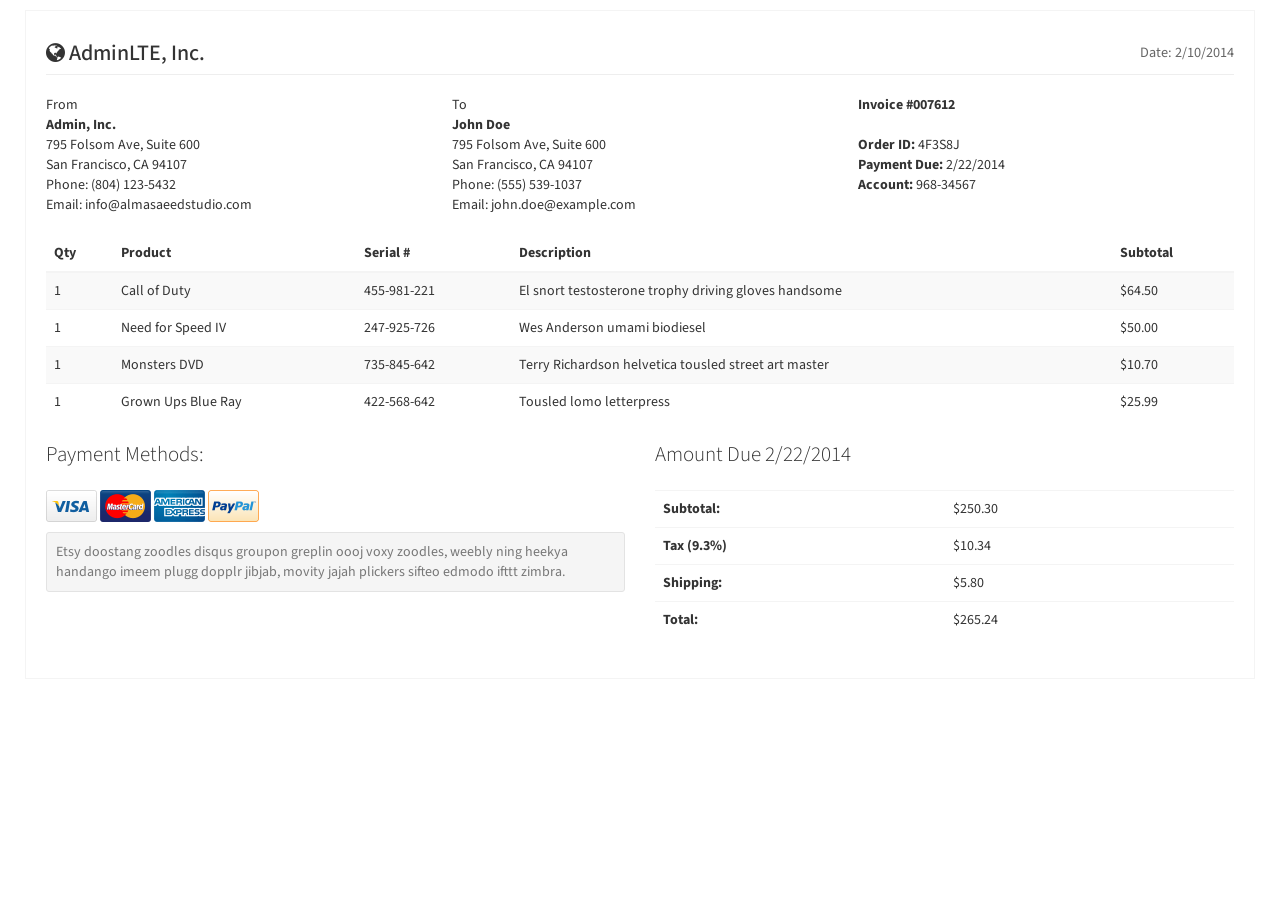
<file: wwwroot/adminlte/invoice-print.html>
<!DOCTYPE html>
<html>
  <head>
    <meta charset="utf-8">
    <meta http-equiv="X-UA-Compatible" content="IE=edge">
    <title>AdminLTE 2 | Invoice</title>
    <!-- Tell the browser to be responsive to screen width -->
    <meta content="width=device-width, initial-scale=1, maximum-scale=1, user-scalable=no" name="viewport">
    <!-- Bootstrap 3.3.5 -->
    <link rel="stylesheet" href="bootstrap/css/bootstrap.min.css">
    <!-- Font Awesome -->
    <link rel="stylesheet" href="plugins/font-awesome/css/font-awesome.min.css">
    <!-- Ionicons -->
    <link rel="stylesheet" href="plugins/ionicons/css/ionicons.min.css">
    <!-- Theme style -->
    <link rel="stylesheet" href="dist/css/AdminLTE.min.css">

    <!-- HTML5 Shim and Respond.js IE8 support of HTML5 elements and media queries -->
    <!-- WARNING: Respond.js doesn't work if you view the page via file:// -->
    <!--[if lt IE 9]>
        <script src="https://oss.maxcdn.com/html5shiv/3.7.3/html5shiv.min.js"></script>
        <script src="https://oss.maxcdn.com/respond/1.4.2/respond.min.js"></script>
    <![endif]-->
  </head>
  <body onload="window.print();">
    <div class="wrapper">
      <!-- Main content -->
      <section class="invoice">
        <!-- title row -->
        <div class="row">
          <div class="col-xs-12">
            <h2 class="page-header">
              <i class="fa fa-globe"></i> AdminLTE, Inc.
              <small class="pull-right">Date: 2/10/2014</small>
            </h2>
          </div><!-- /.col -->
        </div>
        <!-- info row -->
        <div class="row invoice-info">
          <div class="col-sm-4 invoice-col">
            From
            <address>
              <strong>Admin, Inc.</strong><br>
              795 Folsom Ave, Suite 600<br>
              San Francisco, CA 94107<br>
              Phone: (804) 123-5432<br>
              Email: info@almasaeedstudio.com
            </address>
          </div><!-- /.col -->
          <div class="col-sm-4 invoice-col">
            To
            <address>
              <strong>John Doe</strong><br>
              795 Folsom Ave, Suite 600<br>
              San Francisco, CA 94107<br>
              Phone: (555) 539-1037<br>
              Email: john.doe@example.com
            </address>
          </div><!-- /.col -->
          <div class="col-sm-4 invoice-col">
            <b>Invoice #007612</b><br>
            <br>
            <b>Order ID:</b> 4F3S8J<br>
            <b>Payment Due:</b> 2/22/2014<br>
            <b>Account:</b> 968-34567
          </div><!-- /.col -->
        </div><!-- /.row -->

        <!-- Table row -->
        <div class="row">
          <div class="col-xs-12 table-responsive">
            <table class="table table-striped">
              <thead>
                <tr>
                  <th>Qty</th>
                  <th>Product</th>
                  <th>Serial #</th>
                  <th>Description</th>
                  <th>Subtotal</th>
                </tr>
              </thead>
              <tbody>
                <tr>
                  <td>1</td>
                  <td>Call of Duty</td>
                  <td>455-981-221</td>
                  <td>El snort testosterone trophy driving gloves handsome</td>
                  <td>$64.50</td>
                </tr>
                <tr>
                  <td>1</td>
                  <td>Need for Speed IV</td>
                  <td>247-925-726</td>
                  <td>Wes Anderson umami biodiesel</td>
                  <td>$50.00</td>
                </tr>
                <tr>
                  <td>1</td>
                  <td>Monsters DVD</td>
                  <td>735-845-642</td>
                  <td>Terry Richardson helvetica tousled street art master</td>
                  <td>$10.70</td>
                </tr>
                <tr>
                  <td>1</td>
                  <td>Grown Ups Blue Ray</td>
                  <td>422-568-642</td>
                  <td>Tousled lomo letterpress</td>
                  <td>$25.99</td>
                </tr>
              </tbody>
            </table>
          </div><!-- /.col -->
        </div><!-- /.row -->

        <div class="row">
          <!-- accepted payments column -->
          <div class="col-xs-6">
            <p class="lead">Payment Methods:</p>
            <img src="dist/img/credit/visa.png" alt="Visa">
            <img src="dist/img/credit/mastercard.png" alt="Mastercard">
            <img src="dist/img/credit/american-express.png" alt="American Express">
            <img src="dist/img/credit/paypal2.png" alt="Paypal">
            <p class="text-muted well well-sm no-shadow" style="margin-top: 10px;">
              Etsy doostang zoodles disqus groupon greplin oooj voxy zoodles, weebly ning heekya handango imeem plugg dopplr jibjab, movity jajah plickers sifteo edmodo ifttt zimbra.
            </p>
          </div><!-- /.col -->
          <div class="col-xs-6">
            <p class="lead">Amount Due 2/22/2014</p>
            <div class="table-responsive">
              <table class="table">
                <tr>
                  <th style="width:50%">Subtotal:</th>
                  <td>$250.30</td>
                </tr>
                <tr>
                  <th>Tax (9.3%)</th>
                  <td>$10.34</td>
                </tr>
                <tr>
                  <th>Shipping:</th>
                  <td>$5.80</td>
                </tr>
                <tr>
                  <th>Total:</th>
                  <td>$265.24</td>
                </tr>
              </table>
            </div>
          </div><!-- /.col -->
        </div><!-- /.row -->
      </section><!-- /.content -->
    </div><!-- ./wrapper -->

    <!-- AdminLTE App -->
   
  </body>
</html>
</file>
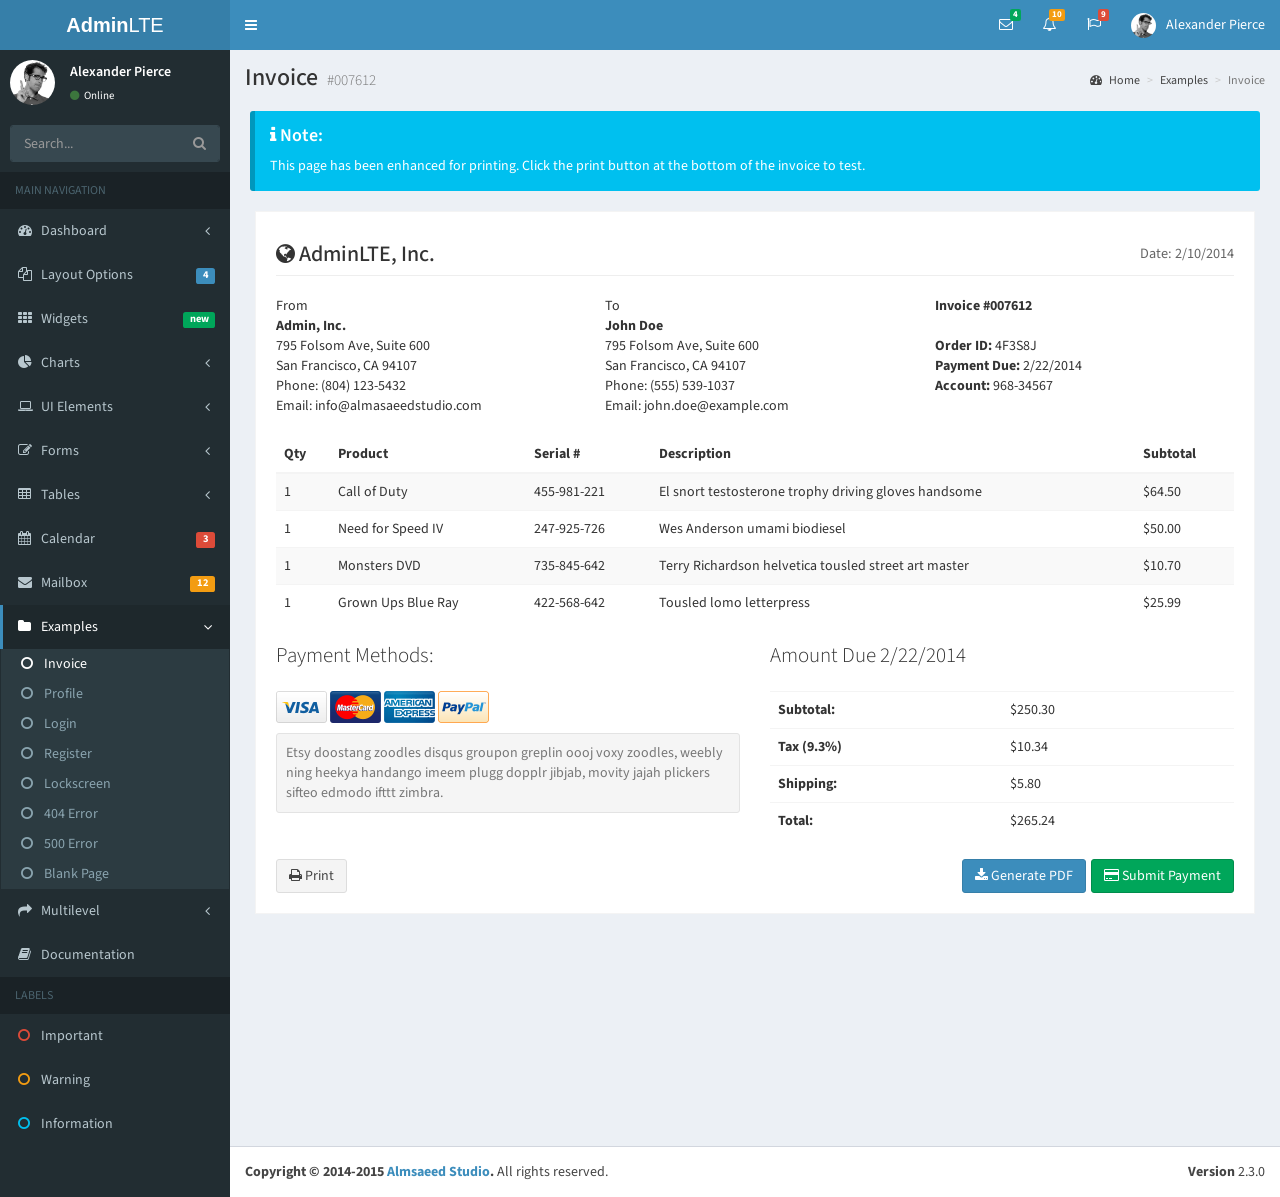
<file: wwwroot/adminlte/invoice.html>
<!DOCTYPE html>
<html>
  <head>
    <meta charset="utf-8">
    <meta http-equiv="X-UA-Compatible" content="IE=edge">
    <title>AdminLTE 2 | Invoice</title>
    <!-- Tell the browser to be responsive to screen width -->
    <meta content="width=device-width, initial-scale=1, maximum-scale=1, user-scalable=no" name="viewport">
    <!-- Bootstrap 3.3.5 -->
    <link rel="stylesheet" href="bootstrap/css/bootstrap.min.css">
    <!-- Font Awesome -->
    <link rel="stylesheet" href="plugins/font-awesome/css/font-awesome.min.css">
    <!-- Ionicons -->
    <link rel="stylesheet" href="plugins/ionicons/css/ionicons.min.css">
    <!-- Theme style -->
    <link rel="stylesheet" href="dist/css/AdminLTE.min.css">
    <link rel="stylesheet" href="dist/css/skins/_all-skins.min.css">


    <!-- HTML5 Shim and Respond.js IE8 support of HTML5 elements and media queries -->
    <!-- WARNING: Respond.js doesn't work if you view the page via file:// -->
    <!--[if lt IE 9]>
        <script src="https://oss.maxcdn.com/html5shiv/3.7.3/html5shiv.min.js"></script>
        <script src="https://oss.maxcdn.com/respond/1.4.2/respond.min.js"></script>
    <![endif]-->
  </head>
  <body class="hold-transition skin-blue sidebar-mini">
    <div class="wrapper">

      <header class="main-header">
        <!-- Logo -->
        <a href="../../index2.html" class="logo">
          <!-- mini logo for sidebar mini 50x50 pixels -->
          <span class="logo-mini"><b>A</b>LT</span>
          <!-- logo for regular state and mobile devices -->
          <span class="logo-lg"><b>Admin</b>LTE</span>
        </a>
        <!-- Header Navbar: style can be found in header.less -->
        <nav class="navbar navbar-static-top" role="navigation">
          <!-- Sidebar toggle button-->
          <a href="#" class="sidebar-toggle" data-toggle="offcanvas" role="button">
            <span class="sr-only">Toggle navigation</span>
            <span class="icon-bar"></span>
            <span class="icon-bar"></span>
            <span class="icon-bar"></span>
          </a>
          <div class="navbar-custom-menu">
            <ul class="nav navbar-nav">
              <!-- Messages: style can be found in dropdown.less-->
              <li>
                <a href="#">
                  <i class="fa fa-envelope-o"></i>
                  <span class="label label-success">4</span>
                </a>
              </li>
              <!-- Notifications: style can be found in dropdown.less -->
              <li>
                <a href="#">
                  <i class="fa fa-bell-o"></i>
                  <span class="label label-warning">10</span>
                </a>
              </li>
              <!-- Tasks: style can be found in dropdown.less -->
              <li>
                <a href="#">
                  <i class="fa fa-flag-o"></i>
                  <span class="label label-danger">9</span>
                </a>
              </li>
              <!-- User Account: style can be found in dropdown.less -->
              <li class="dropdown user user-menu">
                <a href="#" class="dropdown-toggle" data-toggle="dropdown">
                  <img src="dist/img/user2-160x160.jpg" class="user-image" alt="User Image">
                  <span class="hidden-xs">Alexander Pierce</span>
                </a>
                <ul class="dropdown-menu">
                  <!-- User image -->
                  <li class="user-header">
                    <img src="dist/img/user2-160x160.jpg" class="img-circle" alt="User Image">
                    <p>
                      Alexander Pierce - Web Developer
                      <small>Member since Nov. 2012</small>
                    </p>
                  </li>
                  <!-- Menu Body -->
                  <li class="user-body">
                    <div class="col-xs-4 text-center">
                      <a href="#">Followers</a>
                    </div>
                    <div class="col-xs-4 text-center">
                      <a href="#">Sales</a>
                    </div>
                    <div class="col-xs-4 text-center">
                      <a href="#">Friends</a>
                    </div>
                  </li>
                  <!-- Menu Footer-->
                  <li class="user-footer">
                    <div class="pull-left">
                      <a href="#" class="btn btn-default btn-flat">Profile</a>
                    </div>
                    <div class="pull-right">
                      <a href="#" class="btn btn-default btn-flat">Sign out</a>
                    </div>
                  </li>
                </ul>
              </li>
            </ul>
          </div>
        </nav>
      </header>
      <!-- Left side column. contains the logo and sidebar -->
      <aside class="main-sidebar">
        <!-- sidebar: style can be found in sidebar.less -->
        <section class="sidebar">
          <!-- Sidebar user panel -->
          <div class="user-panel">
            <div class="pull-left image">
              <img src="dist/img/user2-160x160.jpg" class="img-circle" alt="User Image">
            </div>
            <div class="pull-left info">
              <p>Alexander Pierce</p>
              <a href="#"><i class="fa fa-circle text-success"></i> Online</a>
            </div>
          </div>
          <!-- search form -->
          <form action="#" method="get" class="sidebar-form">
            <div class="input-group">
              <input type="text" name="q" class="form-control" placeholder="Search...">
              <span class="input-group-btn">
                <button type="submit" name="search" id="search-btn" class="btn btn-flat"><i class="fa fa-search"></i></button>
              </span>
            </div>
          </form>
          <!-- /.search form -->
          <!-- sidebar menu: : style can be found in sidebar.less -->
          <ul class="sidebar-menu">
            <li class="header">MAIN NAVIGATION</li>
            <li class="treeview">
              <a href="#">
                <i class="fa fa-dashboard"></i> <span>Dashboard</span> <i class="fa fa-angle-left pull-right"></i>
              </a>
              <ul class="treeview-menu">
                <li><a href="../../index.html"><i class="fa fa-circle-o"></i> Dashboard v1</a></li>
                <li><a href="../../index2.html"><i class="fa fa-circle-o"></i> Dashboard v2</a></li>
              </ul>
            </li>
            <li class="treeview">
              <a href="#">
                <i class="fa fa-files-o"></i>
                <span>Layout Options</span>
                <span class="label label-primary pull-right">4</span>
              </a>
              <ul class="treeview-menu">
                <li><a href="../layout/top-nav.html"><i class="fa fa-circle-o"></i> Top Navigation</a></li>
                <li><a href="../layout/boxed.html"><i class="fa fa-circle-o"></i> Boxed</a></li>
                <li><a href="../layout/fixed.html"><i class="fa fa-circle-o"></i> Fixed</a></li>
                <li><a href="../layout/collapsed-sidebar.html"><i class="fa fa-circle-o"></i> Collapsed Sidebar</a></li>
              </ul>
            </li>
            <li>
              <a href="../widgets.html">
                <i class="fa fa-th"></i> <span>Widgets</span> <small class="label pull-right bg-green">new</small>
              </a>
            </li>
            <li class="treeview">
              <a href="#">
                <i class="fa fa-pie-chart"></i>
                <span>Charts</span>
                <i class="fa fa-angle-left pull-right"></i>
              </a>
              <ul class="treeview-menu">
                <li><a href="../charts/chartjs.html"><i class="fa fa-circle-o"></i> ChartJS</a></li>
                <li><a href="../charts/morris.html"><i class="fa fa-circle-o"></i> Morris</a></li>
                <li><a href="../charts/flot.html"><i class="fa fa-circle-o"></i> Flot</a></li>
                <li><a href="../charts/inline.html"><i class="fa fa-circle-o"></i> Inline charts</a></li>
              </ul>
            </li>
            <li class="treeview">
              <a href="#">
                <i class="fa fa-laptop"></i>
                <span>UI Elements</span>
                <i class="fa fa-angle-left pull-right"></i>
              </a>
              <ul class="treeview-menu">
                <li><a href="../UI/general.html"><i class="fa fa-circle-o"></i> General</a></li>
                <li><a href="../UI/icons.html"><i class="fa fa-circle-o"></i> Icons</a></li>
                <li><a href="../UI/buttons.html"><i class="fa fa-circle-o"></i> Buttons</a></li>
                <li><a href="../UI/sliders.html"><i class="fa fa-circle-o"></i> Sliders</a></li>
                <li><a href="../UI/modals.html"><i class="fa fa-circle-o"></i> Modals</a></li>
              </ul>
            </li>
            <li class="treeview">
              <a href="#">
                <i class="fa fa-edit"></i> <span>Forms</span>
                <i class="fa fa-angle-left pull-right"></i>
              </a>
              <ul class="treeview-menu">
                <li><a href="../forms/general.html"><i class="fa fa-circle-o"></i> General Elements</a></li>
                <li><a href="../forms/advanced.html"><i class="fa fa-circle-o"></i> Advanced Elements</a></li>
                <li><a href="../forms/editors.html"><i class="fa fa-circle-o"></i> Editors</a></li>
              </ul>
            </li>
            <li class="treeview">
              <a href="#">
                <i class="fa fa-table"></i> <span>Tables</span>
                <i class="fa fa-angle-left pull-right"></i>
              </a>
              <ul class="treeview-menu">
                <li><a href="../tables/simple.html"><i class="fa fa-circle-o"></i> Simple tables</a></li>
                <li><a href="../tables/data.html"><i class="fa fa-circle-o"></i> Data tables</a></li>
              </ul>
            </li>
            <li>
              <a href="../calendar.html">
                <i class="fa fa-calendar"></i> <span>Calendar</span>
                <small class="label pull-right bg-red">3</small>
              </a>
            </li>
            <li>
              <a href="../mailbox/mailbox.html">
                <i class="fa fa-envelope"></i> <span>Mailbox</span>
                <small class="label pull-right bg-yellow">12</small>
              </a>
            </li>
            <li class="treeview active">
              <a href="#">
                <i class="fa fa-folder"></i> <span>Examples</span>
                <i class="fa fa-angle-left pull-right"></i>
              </a>
              <ul class="treeview-menu">
                <li class="active"><a href="invoice.html"><i class="fa fa-circle-o"></i> Invoice</a></li>
                <li><a href="profile.html"><i class="fa fa-circle-o"></i> Profile</a></li>
                <li><a href="login.html"><i class="fa fa-circle-o"></i> Login</a></li>
                <li><a href="register.html"><i class="fa fa-circle-o"></i> Register</a></li>
                <li><a href="lockscreen.html"><i class="fa fa-circle-o"></i> Lockscreen</a></li>
                <li><a href="404.html"><i class="fa fa-circle-o"></i> 404 Error</a></li>
                <li><a href="500.html"><i class="fa fa-circle-o"></i> 500 Error</a></li>
                <li><a href="blank.html"><i class="fa fa-circle-o"></i> Blank Page</a></li>
              </ul>
            </li>
            <li class="treeview">
              <a href="#">
                <i class="fa fa-share"></i> <span>Multilevel</span>
                <i class="fa fa-angle-left pull-right"></i>
              </a>
              <ul class="treeview-menu">
                <li><a href="#"><i class="fa fa-circle-o"></i> Level One</a></li>
                <li>
                  <a href="#"><i class="fa fa-circle-o"></i> Level One <i class="fa fa-angle-left pull-right"></i></a>
                  <ul class="treeview-menu">
                    <li><a href="#"><i class="fa fa-circle-o"></i> Level Two</a></li>
                    <li>
                      <a href="#"><i class="fa fa-circle-o"></i> Level Two <i class="fa fa-angle-left pull-right"></i></a>
                      <ul class="treeview-menu">
                        <li><a href="#"><i class="fa fa-circle-o"></i> Level Three</a></li>
                        <li><a href="#"><i class="fa fa-circle-o"></i> Level Three</a></li>
                      </ul>
                    </li>
                  </ul>
                </li>
                <li><a href="#"><i class="fa fa-circle-o"></i> Level One</a></li>
              </ul>
            </li>
            <li><a href="../../documentation/index.html"><i class="fa fa-book"></i> <span>Documentation</span></a></li>
            <li class="header">LABELS</li>
            <li><a href="#"><i class="fa fa-circle-o text-red"></i> <span>Important</span></a></li>
            <li><a href="#"><i class="fa fa-circle-o text-yellow"></i> <span>Warning</span></a></li>
            <li><a href="#"><i class="fa fa-circle-o text-aqua"></i> <span>Information</span></a></li>
          </ul>
        </section>
        <!-- /.sidebar -->
      </aside>

      <!-- Content Wrapper. Contains page content -->
      <div class="content-wrapper">
        <!-- Content Header (Page header) -->
        <section class="content-header">
          <h1>
            Invoice
            <small>#007612</small>
          </h1>
          <ol class="breadcrumb">
            <li><a href="#"><i class="fa fa-dashboard"></i> Home</a></li>
            <li><a href="#">Examples</a></li>
            <li class="active">Invoice</li>
          </ol>
        </section>

        <div class="pad margin no-print">
          <div class="callout callout-info" style="margin-bottom: 0!important;">
            <h4><i class="fa fa-info"></i> Note:</h4>
            This page has been enhanced for printing. Click the print button at the bottom of the invoice to test.
          </div>
        </div>

        <!-- Main content -->
        <section class="invoice">
          <!-- title row -->
          <div class="row">
            <div class="col-xs-12">
              <h2 class="page-header">
                <i class="fa fa-globe"></i> AdminLTE, Inc.
                <small class="pull-right">Date: 2/10/2014</small>
              </h2>
            </div><!-- /.col -->
          </div>
          <!-- info row -->
          <div class="row invoice-info">
            <div class="col-sm-4 invoice-col">
              From
              <address>
                <strong>Admin, Inc.</strong><br>
                795 Folsom Ave, Suite 600<br>
                San Francisco, CA 94107<br>
                Phone: (804) 123-5432<br>
                Email: info@almasaeedstudio.com
              </address>
            </div><!-- /.col -->
            <div class="col-sm-4 invoice-col">
              To
              <address>
                <strong>John Doe</strong><br>
                795 Folsom Ave, Suite 600<br>
                San Francisco, CA 94107<br>
                Phone: (555) 539-1037<br>
                Email: john.doe@example.com
              </address>
            </div><!-- /.col -->
            <div class="col-sm-4 invoice-col">
              <b>Invoice #007612</b><br>
              <br>
              <b>Order ID:</b> 4F3S8J<br>
              <b>Payment Due:</b> 2/22/2014<br>
              <b>Account:</b> 968-34567
            </div><!-- /.col -->
          </div><!-- /.row -->

          <!-- Table row -->
          <div class="row">
            <div class="col-xs-12 table-responsive">
              <table class="table table-striped">
                <thead>
                  <tr>
                    <th>Qty</th>
                    <th>Product</th>
                    <th>Serial #</th>
                    <th>Description</th>
                    <th>Subtotal</th>
                  </tr>
                </thead>
                <tbody>
                  <tr>
                    <td>1</td>
                    <td>Call of Duty</td>
                    <td>455-981-221</td>
                    <td>El snort testosterone trophy driving gloves handsome</td>
                    <td>$64.50</td>
                  </tr>
                  <tr>
                    <td>1</td>
                    <td>Need for Speed IV</td>
                    <td>247-925-726</td>
                    <td>Wes Anderson umami biodiesel</td>
                    <td>$50.00</td>
                  </tr>
                  <tr>
                    <td>1</td>
                    <td>Monsters DVD</td>
                    <td>735-845-642</td>
                    <td>Terry Richardson helvetica tousled street art master</td>
                    <td>$10.70</td>
                  </tr>
                  <tr>
                    <td>1</td>
                    <td>Grown Ups Blue Ray</td>
                    <td>422-568-642</td>
                    <td>Tousled lomo letterpress</td>
                    <td>$25.99</td>
                  </tr>
                </tbody>
              </table>
            </div><!-- /.col -->
          </div><!-- /.row -->

          <div class="row">
            <!-- accepted payments column -->
            <div class="col-xs-6">
              <p class="lead">Payment Methods:</p>
              <img src="dist/img/credit/visa.png" alt="Visa">
              <img src="dist/img/credit/mastercard.png" alt="Mastercard">
              <img src="dist/img/credit/american-express.png" alt="American Express">
              <img src="dist/img/credit/paypal2.png" alt="Paypal">
              <p class="text-muted well well-sm no-shadow" style="margin-top: 10px;">
                Etsy doostang zoodles disqus groupon greplin oooj voxy zoodles, weebly ning heekya handango imeem plugg dopplr jibjab, movity jajah plickers sifteo edmodo ifttt zimbra.
              </p>
            </div><!-- /.col -->
            <div class="col-xs-6">
              <p class="lead">Amount Due 2/22/2014</p>
              <div class="table-responsive">
                <table class="table">
                  <tr>
                    <th style="width:50%">Subtotal:</th>
                    <td>$250.30</td>
                  </tr>
                  <tr>
                    <th>Tax (9.3%)</th>
                    <td>$10.34</td>
                  </tr>
                  <tr>
                    <th>Shipping:</th>
                    <td>$5.80</td>
                  </tr>
                  <tr>
                    <th>Total:</th>
                    <td>$265.24</td>
                  </tr>
                </table>
              </div>
            </div><!-- /.col -->
          </div><!-- /.row -->

          <!-- this row will not appear when printing -->
          <div class="row no-print">
            <div class="col-xs-12">
              <a href="invoice-print.html" target="_blank" class="btn btn-default"><i class="fa fa-print"></i> Print</a>
              <button class="btn btn-success pull-right"><i class="fa fa-credit-card"></i> Submit Payment</button>
              <button class="btn btn-primary pull-right" style="margin-right: 5px;"><i class="fa fa-download"></i> Generate PDF</button>
            </div>
          </div>
        </section><!-- /.content -->
        <div class="clearfix"></div>
      </div><!-- /.content-wrapper -->
      <footer class="main-footer no-print">
        <div class="pull-right hidden-xs">
          <b>Version</b> 2.3.0
        </div>
        <strong>Copyright &copy; 2014-2015 <a href="http://almsaeedstudio.com">Almsaeed Studio</a>.</strong> All rights reserved.
      </footer>

    </div><!-- ./wrapper -->

    <!-- jQuery 2.1.4 -->
    <script src="plugins/jQuery/jQuery-2.1.4.min.js"></script>
    <!-- Bootstrap 3.3.5 -->
    <script src="bootstrap/js/bootstrap.min.js"></script>
    <!-- FastClick -->
    <script src="plugins/fastclick/fastclick.min.js"></script>
    <!-- AdminLTE App -->
    <script src="dist/js/app.min.js"></script>
    <!-- AdminLTE for demo purposes -->
    <script src="dist/js/demo.js"></script>
  </body>
</html>
</file>
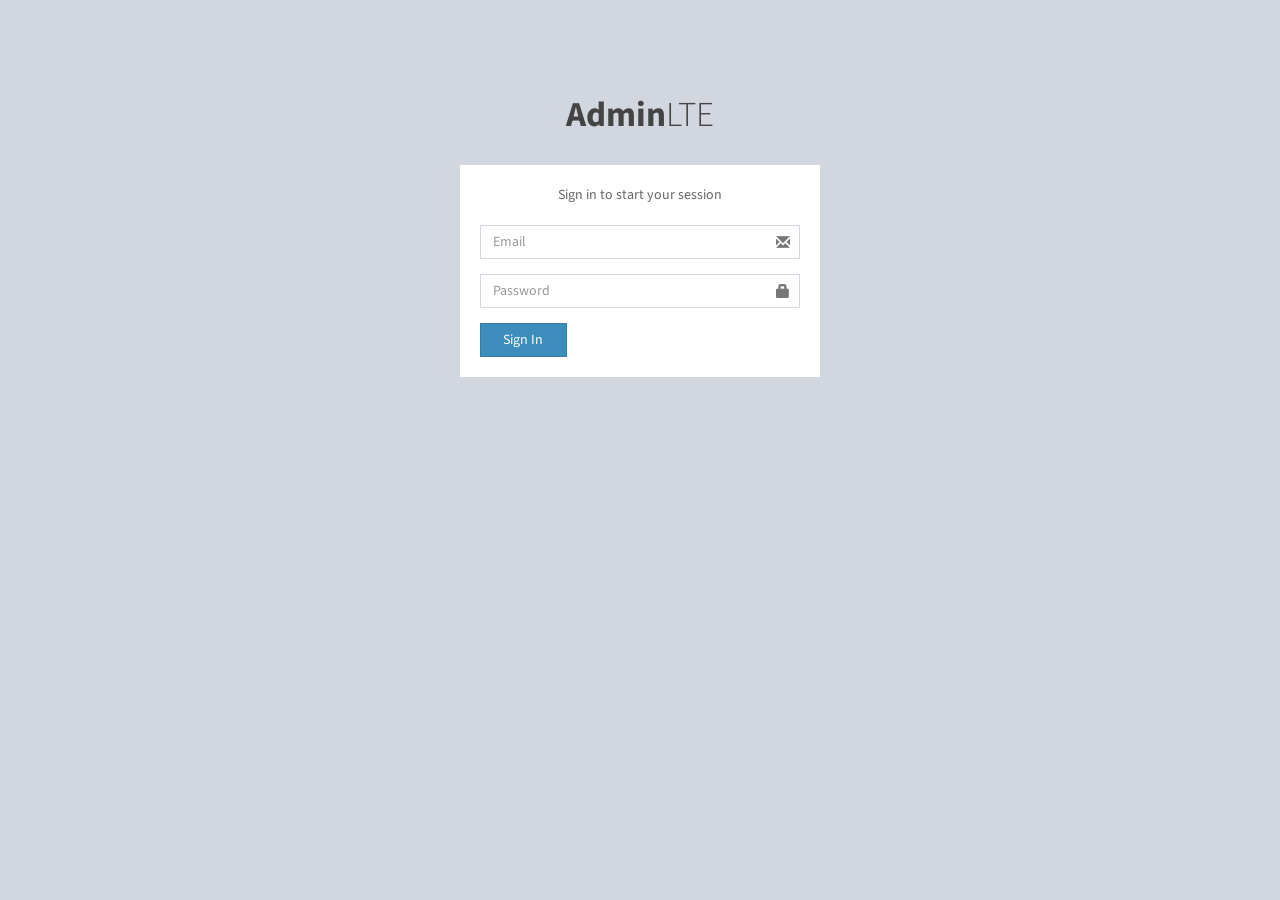
<file: wwwroot/adminlte/login.html>
<!DOCTYPE html>
<html>
  <head>
    <meta charset="utf-8">
    <meta http-equiv="X-UA-Compatible" content="IE=edge">
    <title>AdminLTE 2 | Log in</title>
    <!-- Tell the browser to be responsive to screen width -->
    <meta content="width=device-width, initial-scale=1, maximum-scale=1, user-scalable=no" name="viewport">
    <!-- Bootstrap 3.3.5 -->
    <link rel="stylesheet" href="bootstrap/css/bootstrap.min.css">
    <!-- Theme style -->
    <link rel="stylesheet" href="dist/css/AdminLTE.min.css">

    <!-- HTML5 Shim and Respond.js IE8 support of HTML5 elements and media queries -->
    <!-- WARNING: Respond.js doesn't work if you view the page via file:// -->
    <!--[if lt IE 9]>
        <script src="https://oss.maxcdn.com/html5shiv/3.7.3/html5shiv.min.js"></script>
        <script src="https://oss.maxcdn.com/respond/1.4.2/respond.min.js"></script>
    <![endif]-->
  </head>
  <body class="hold-transition login-page">
    <div class="login-box">
      <div class="login-logo">
        <a href=""><b>Admin</b>LTE</a>
      </div><!-- /.login-logo -->
      <div class="login-box-body">
        <p class="login-box-msg">Sign in to start your session</p>
        <form action="" method="post">
          <div class="form-group has-feedback">
            <input type="email" class="form-control" placeholder="Email">
            <span class="glyphicon glyphicon-envelope form-control-feedback"></span>
          </div>
          <div class="form-group has-feedback">
            <input type="password" class="form-control" placeholder="Password">
            <span class="glyphicon glyphicon-lock form-control-feedback"></span>
          </div>
          <div class="row">
            <div class="col-xs-4">
              <button type="submit" class="btn btn-primary btn-block btn-flat">Sign In</button>
            </div><!-- /.col -->
          </div>
        </form>
      </div><!-- /.login-box-body -->
    </div><!-- /.login-box -->
    <!-- jQuery 2.1.4 -->
    <script src="plugins/jQuery/jQuery-2.1.4.min.js"></script>
    <!-- Bootstrap 3.3.5 -->
    <script src="bootstrap/js/bootstrap.min.js"></script>
  </body>
</html>
</file>
<file: wwwroot/adminlte/dist/css/AdminLTE.min.css>
@import url(https://fonts.googleapis.com/css?family=Source+Sans+Pro:300,400,600,700,300italic,400italic,600italic);html,body{min-height:100%}.layout-boxed html,.layout-boxed body{height:100%}body{-webkit-font-smoothing:antialiased;-moz-osx-font-smoothing:grayscale;font-family:'Source Sans Pro','Helvetica Neue',Helvetica,Arial,sans-serif;font-weight:400;overflow-x:hidden;overflow-y:auto}.wrapper{min-height:100%;position:static;overflow:hidden}.wrapper:before,.wrapper:after{content:" ";display:table}.wrapper:after{clear:both}.layout-boxed .wrapper{max-width:1250px;margin:0 auto;min-height:100%;box-shadow:0 0 8px rgba(0,0,0,0.5);position:relative}.layout-boxed{background:url('../img/boxed-bg.jpg') repeat fixed}.content-wrapper,.right-side,.main-footer{-webkit-transition:-webkit-transform .3s ease-in-out,margin .3s ease-in-out;-moz-transition:-moz-transform .3s ease-in-out,margin .3s ease-in-out;-o-transition:-o-transform .3s ease-in-out,margin .3s ease-in-out;transition:transform .3s ease-in-out,margin .3s ease-in-out;margin-left:230px;z-index:820}.layout-top-nav .content-wrapper,.layout-top-nav .right-side,.layout-top-nav .main-footer{margin-left:0}@media (max-width:767px){.content-wrapper,.right-side,.main-footer{margin-left:0}}@media (min-width:768px){.sidebar-collapse .content-wrapper,.sidebar-collapse .right-side,.sidebar-collapse .main-footer{margin-left:0}}@media (max-width:767px){.sidebar-open .content-wrapper,.sidebar-open .right-side,.sidebar-open .main-footer{-webkit-transform:translate(230px,0);-ms-transform:translate(230px,0);-o-transform:translate(230px,0);transform:translate(230px,0)}}.content-wrapper,.right-side{min-height:100%;background-color:#ecf0f5;z-index:800}.main-footer{background:#fff;padding:15px;color:#444;border-top:1px solid #d2d6de}.fixed .main-header,.fixed .main-sidebar,.fixed .left-side{position:fixed}.fixed .main-header{top:0;right:0;left:0}.fixed .content-wrapper,.fixed .right-side{padding-top:50px}@media (max-width:767px){.fixed .content-wrapper,.fixed .right-side{padding-top:100px}}.fixed.layout-boxed .wrapper{max-width:100%}body.hold-transition .content-wrapper,body.hold-transition .right-side,body.hold-transition .main-footer,body.hold-transition .main-sidebar,body.hold-transition .left-side,body.hold-transition .main-header>.navbar,body.hold-transition .main-header .logo{-webkit-transition:none;-o-transition:none;transition:none}.content{min-height:250px;padding:15px;margin-right:auto;margin-left:auto;padding-left:15px;padding-right:15px}h1,h2,h3,h4,h5,h6,.h1,.h2,.h3,.h4,.h5,.h6{font-family:'Source Sans Pro',sans-serif}a{color:#3c8dbc}a:hover,a:active,a:focus{outline:none;text-decoration:none;color:#72afd2}.page-header{margin:10px 0 20px 0;font-size:22px}.page-header>small{color:#666;display:block;margin-top:5px}.main-header{position:relative;max-height:100px;z-index:1030}.main-header>.navbar{-webkit-transition:margin-left .3s ease-in-out;-o-transition:margin-left .3s ease-in-out;transition:margin-left .3s ease-in-out;margin-bottom:0;margin-left:230px;border:none;min-height:50px;border-radius:0}.layout-top-nav .main-header>.navbar{margin-left:0}.main-header #navbar-search-input.form-control{background:rgba(255,255,255,0.2);border-color:transparent}.main-header #navbar-search-input.form-control:focus,.main-header #navbar-search-input.form-control:active{border-color:rgba(0,0,0,0.1);background:rgba(255,255,255,0.9)}.main-header #navbar-search-input.form-control::-moz-placeholder{color:#ccc;opacity:1}.main-header #navbar-search-input.form-control:-ms-input-placeholder{color:#ccc}.main-header #navbar-search-input.form-control::-webkit-input-placeholder{color:#ccc}.main-header .navbar-custom-menu,.main-header .navbar-right{float:right}@media (max-width:991px){.main-header .navbar-custom-menu a,.main-header .navbar-right a{color:inherit;background:transparent}}@media (max-width:767px){.main-header .navbar-right{float:none}.navbar-collapse .main-header .navbar-right{margin:7.5px -15px}.main-header .navbar-right>li{color:inherit;border:0}}.main-header .sidebar-toggle{float:left;background-color:transparent;background-image:none;padding:15px 15px;font-family:fontAwesome}.main-header .sidebar-toggle:before{content:"\f0c9"}.main-header .sidebar-toggle:hover{color:#fff}.main-header .sidebar-toggle:focus,.main-header .sidebar-toggle:active{background:transparent}.main-header .sidebar-toggle .icon-bar{display:none}.main-header .navbar .nav>li.user>a>.fa,.main-header .navbar .nav>li.user>a>.glyphicon,.main-header .navbar .nav>li.user>a>.ion{margin-right:5px}.main-header .navbar .nav>li>a>.label{position:absolute;top:9px;right:7px;text-align:center;font-size:9px;padding:2px 3px;line-height:.9}.main-header .logo{-webkit-transition:width .3s ease-in-out;-o-transition:width .3s ease-in-out;transition:width .3s ease-in-out;display:block;float:left;height:50px;font-size:20px;line-height:50px;text-align:center;width:230px;font-family:"Helvetica Neue",Helvetica,Arial,sans-serif;padding:0 15px;font-weight:300;overflow:hidden}.main-header .logo .logo-lg{display:block}.main-header .logo .logo-mini{display:none}.main-header .navbar-brand{color:#fff}.content-header{position:relative;padding:15px 15px 0 15px}.content-header>h1{margin:0;font-size:24px}.content-header>h1>small{font-size:15px;display:inline-block;padding-left:4px;font-weight:300}.content-header>.breadcrumb{float:right;background:transparent;margin-top:0;margin-bottom:0;font-size:12px;padding:7px 5px;position:absolute;top:15px;right:10px;border-radius:2px}.content-header>.breadcrumb>li>a{color:#444;text-decoration:none;display:inline-block}.content-header>.breadcrumb>li>a>.fa,.content-header>.breadcrumb>li>a>.glyphicon,.content-header>.breadcrumb>li>a>.ion{margin-right:5px}.content-header>.breadcrumb>li+li:before{content:'>\00a0'}@media (max-width:991px){.content-header>.breadcrumb{position:relative;margin-top:5px;top:0;right:0;float:none;background:#d2d6de;padding-left:10px}.content-header>.breadcrumb li:before{color:#97a0b3}}.navbar-toggle{color:#fff;border:0;margin:0;padding:15px 15px}@media (max-width:991px){.navbar-custom-menu .navbar-nav>li{float:left}.navbar-custom-menu .navbar-nav{margin:0;float:left}.navbar-custom-menu .navbar-nav>li>a{padding-top:15px;padding-bottom:15px;line-height:20px}}@media (max-width:767px){.main-header{position:relative}.main-header .logo,.main-header .navbar{width:100%;float:none}.main-header .navbar{margin:0}.main-header .navbar-custom-menu{float:right}}@media (max-width:991px){.navbar-collapse.pull-left{float:none!important}.navbar-collapse.pull-left+.navbar-custom-menu{display:block;position:absolute;top:0;right:40px}}.main-sidebar,.left-side{position:absolute;top:0;left:0;padding-top:50px;min-height:100%;width:230px;z-index:810;-webkit-transition:-webkit-transform .3s ease-in-out,width .3s ease-in-out;-moz-transition:-moz-transform .3s ease-in-out,width .3s ease-in-out;-o-transition:-o-transform .3s ease-in-out,width .3s ease-in-out;transition:transform .3s ease-in-out,width .3s ease-in-out}@media (max-width:767px){.main-sidebar,.left-side{padding-top:100px}}@media (max-width:767px){.main-sidebar,.left-side{-webkit-transform:translate(-230px,0);-ms-transform:translate(-230px,0);-o-transform:translate(-230px,0);transform:translate(-230px,0)}}@media (min-width:768px){.sidebar-collapse .main-sidebar,.sidebar-collapse .left-side{-webkit-transform:translate(-230px,0);-ms-transform:translate(-230px,0);-o-transform:translate(-230px,0);transform:translate(-230px,0)}}@media (max-width:767px){.sidebar-open .main-sidebar,.sidebar-open .left-side{-webkit-transform:translate(0,0);-ms-transform:translate(0,0);-o-transform:translate(0,0);transform:translate(0,0)}}.sidebar{padding-bottom:10px}.sidebar-form input:focus{border-color:transparent}.user-panel{position:relative;width:100%;padding:10px;overflow:hidden}.user-panel:before,.user-panel:after{content:" ";display:table}.user-panel:after{clear:both}.user-panel>.image>img{width:100%;max-width:45px;height:auto}.user-panel>.info{padding:5px 5px 5px 15px;line-height:1;position:absolute;left:55px}.user-panel>.info>p{font-weight:600;margin-bottom:9px}.user-panel>.info>a{text-decoration:none;padding-right:5px;margin-top:3px;font-size:11px}.user-panel>.info>a>.fa,.user-panel>.info>a>.ion,.user-panel>.info>a>.glyphicon{margin-right:3px}.sidebar-menu{list-style:none;margin:0;padding:0}.sidebar-menu>li{position:relative;margin:0;padding:0}.sidebar-menu>li>a{padding:12px 5px 12px 15px;display:block}.sidebar-menu>li>a>.fa,.sidebar-menu>li>a>.glyphicon,.sidebar-menu>li>a>.ion{width:20px}.sidebar-menu>li .label,.sidebar-menu>li .badge{margin-top:3px;margin-right:5px}.sidebar-menu li.header{padding:10px 25px 10px 15px;font-size:12px}.sidebar-menu li>a>.fa-angle-left{width:auto;height:auto;padding:0;margin-right:10px;margin-top:3px}.sidebar-menu li.active>a>.fa-angle-left{-webkit-transform:rotate(-90deg);-ms-transform:rotate(-90deg);-o-transform:rotate(-90deg);transform:rotate(-90deg)}.sidebar-menu li.active>.treeview-menu{display:block}.sidebar-menu .treeview-menu{display:none;list-style:none;padding:0;margin:0;padding-left:5px}.sidebar-menu .treeview-menu .treeview-menu{padding-left:20px}.sidebar-menu .treeview-menu>li{margin:0}.sidebar-menu .treeview-menu>li>a{padding:5px 5px 5px 15px;display:block;font-size:14px}.sidebar-menu .treeview-menu>li>a>.fa,.sidebar-menu .treeview-menu>li>a>.glyphicon,.sidebar-menu .treeview-menu>li>a>.ion{width:20px}.sidebar-menu .treeview-menu>li>a>.fa-angle-left,.sidebar-menu .treeview-menu>li>a>.fa-angle-down{width:auto}@media (min-width:768px){.sidebar-mini.sidebar-collapse .content-wrapper,.sidebar-mini.sidebar-collapse .right-side,.sidebar-mini.sidebar-collapse .main-footer{margin-left:50px!important;z-index:840}.sidebar-mini.sidebar-collapse .main-sidebar{-webkit-transform:translate(0,0);-ms-transform:translate(0,0);-o-transform:translate(0,0);transform:translate(0,0);width:50px!important;z-index:850}.sidebar-mini.sidebar-collapse .sidebar-menu>li{position:relative}.sidebar-mini.sidebar-collapse .sidebar-menu>li>a{margin-right:0}.sidebar-mini.sidebar-collapse .sidebar-menu>li>a>span{border-top-right-radius:4px}.sidebar-mini.sidebar-collapse .sidebar-menu>li:not(.treeview)>a>span{border-bottom-right-radius:4px}.sidebar-mini.sidebar-collapse .sidebar-menu>li>.treeview-menu{padding-top:5px;padding-bottom:5px;border-bottom-right-radius:4px}.sidebar-mini.sidebar-collapse .sidebar-menu>li:hover>a>span:not(.pull-right),.sidebar-mini.sidebar-collapse .sidebar-menu>li:hover>.treeview-menu{display:block!important;position:absolute;width:180px;left:50px}.sidebar-mini.sidebar-collapse .sidebar-menu>li:hover>a>span{top:0;margin-left:-3px;padding:12px 5px 12px 20px;background-color:inherit}.sidebar-mini.sidebar-collapse .sidebar-menu>li:hover>.treeview-menu{top:44px;margin-left:0}.sidebar-mini.sidebar-collapse .main-sidebar .user-panel>.info,.sidebar-mini.sidebar-collapse .sidebar-form,.sidebar-mini.sidebar-collapse .sidebar-menu>li>a>span,.sidebar-mini.sidebar-collapse .sidebar-menu>li>.treeview-menu,.sidebar-mini.sidebar-collapse .sidebar-menu>li>a>.pull-right,.sidebar-mini.sidebar-collapse .sidebar-menu li.header{display:none!important;-webkit-transform:translateZ(0)}.sidebar-mini.sidebar-collapse .main-header .logo{width:50px}.sidebar-mini.sidebar-collapse .main-header .logo>.logo-mini{display:block;margin-left:-15px;margin-right:-15px;font-size:18px}.sidebar-mini.sidebar-collapse .main-header .logo>.logo-lg{display:none}.sidebar-mini.sidebar-collapse .main-header .navbar{margin-left:50px}}.sidebar-menu,.main-sidebar .user-panel,.sidebar-menu>li.header{white-space:nowrap;overflow:hidden}.sidebar-menu:hover{overflow:visible}.sidebar-form,.sidebar-menu>li.header{overflow:hidden;text-overflow:clip}.sidebar-menu li>a{position:relative}.sidebar-menu li>a>.pull-right{position:absolute;top:50%;right:10px;margin-top:-7px}.control-sidebar-bg{position:fixed;z-index:1000;bottom:0}.control-sidebar-bg,.control-sidebar{top:0;right:-230px;width:230px;-webkit-transition:right .3s ease-in-out;-o-transition:right .3s ease-in-out;transition:right .3s ease-in-out}.control-sidebar{position:absolute;padding-top:50px;z-index:1010}@media (max-width:768px){.control-sidebar{padding-top:100px}}.control-sidebar>.tab-content{padding:10px 15px}.control-sidebar.control-sidebar-open,.control-sidebar.control-sidebar-open+.control-sidebar-bg{right:0}.control-sidebar-open .control-sidebar-bg,.control-sidebar-open .control-sidebar{right:0}@media (min-width:768px){.control-sidebar-open .content-wrapper,.control-sidebar-open .right-side,.control-sidebar-open .main-footer{margin-right:230px}}.nav-tabs.control-sidebar-tabs>li:first-of-type>a,.nav-tabs.control-sidebar-tabs>li:first-of-type>a:hover,.nav-tabs.control-sidebar-tabs>li:first-of-type>a:focus{border-left-width:0}.nav-tabs.control-sidebar-tabs>li>a{border-radius:0}.nav-tabs.control-sidebar-tabs>li>a,.nav-tabs.control-sidebar-tabs>li>a:hover{border-top:none;border-right:none;border-left:1px solid transparent;border-bottom:1px solid transparent}.nav-tabs.control-sidebar-tabs>li>a .icon{font-size:16px}.nav-tabs.control-sidebar-tabs>li.active>a,.nav-tabs.control-sidebar-tabs>li.active>a:hover,.nav-tabs.control-sidebar-tabs>li.active>a:focus,.nav-tabs.control-sidebar-tabs>li.active>a:active{border-top:none;border-right:none;border-bottom:none}@media (max-width:768px){.nav-tabs.control-sidebar-tabs{display:table}.nav-tabs.control-sidebar-tabs>li{display:table-cell}}.control-sidebar-heading{font-weight:400;font-size:16px;padding:10px 0;margin-bottom:10px}.control-sidebar-subheading{display:block;font-weight:400;font-size:14px}.control-sidebar-menu{list-style:none;padding:0;margin:0 -15px}.control-sidebar-menu>li>a{display:block;padding:10px 15px}.control-sidebar-menu>li>a:before,.control-sidebar-menu>li>a:after{content:" ";display:table}.control-sidebar-menu>li>a:after{clear:both}.control-sidebar-menu>li>a>.control-sidebar-subheading{margin-top:0}.control-sidebar-menu .menu-icon{float:left;width:35px;height:35px;border-radius:50%;text-align:center;line-height:35px}.control-sidebar-menu .menu-info{margin-left:45px;margin-top:3px}.control-sidebar-menu .menu-info>.control-sidebar-subheading{margin:0}.control-sidebar-menu .menu-info>p{margin:0;font-size:11px}.control-sidebar-menu .progress{margin:0}.control-sidebar-dark{color:#b8c7ce}.control-sidebar-dark,.control-sidebar-dark+.control-sidebar-bg{background:#222d32}.control-sidebar-dark .nav-tabs.control-sidebar-tabs{border-bottom:#1c2529}.control-sidebar-dark .nav-tabs.control-sidebar-tabs>li>a{background:#181f23;color:#b8c7ce}.control-sidebar-dark .nav-tabs.control-sidebar-tabs>li>a,.control-sidebar-dark .nav-tabs.control-sidebar-tabs>li>a:hover,.control-sidebar-dark .nav-tabs.control-sidebar-tabs>li>a:focus{border-left-color:#141a1d;border-bottom-color:#141a1d}.control-sidebar-dark .nav-tabs.control-sidebar-tabs>li>a:hover,.control-sidebar-dark .nav-tabs.control-sidebar-tabs>li>a:focus,.control-sidebar-dark .nav-tabs.control-sidebar-tabs>li>a:active{background:#1c2529}.control-sidebar-dark .nav-tabs.control-sidebar-tabs>li>a:hover{color:#fff}.control-sidebar-dark .nav-tabs.control-sidebar-tabs>li.active>a,.control-sidebar-dark .nav-tabs.control-sidebar-tabs>li.active>a:hover,.control-sidebar-dark .nav-tabs.control-sidebar-tabs>li.active>a:focus,.control-sidebar-dark .nav-tabs.control-sidebar-tabs>li.active>a:active{background:#222d32;color:#fff}.control-sidebar-dark .control-sidebar-heading,.control-sidebar-dark .control-sidebar-subheading{color:#fff}.control-sidebar-dark .control-sidebar-menu>li>a:hover{background:#1e282c}.control-sidebar-dark .control-sidebar-menu>li>a .menu-info>p{color:#b8c7ce}.control-sidebar-light{color:#5e5e5e}.control-sidebar-light,.control-sidebar-light+.control-sidebar-bg{background:#f9fafc;border-left:1px solid #d2d6de}.control-sidebar-light .nav-tabs.control-sidebar-tabs{border-bottom:#d2d6de}.control-sidebar-light .nav-tabs.control-sidebar-tabs>li>a{background:#e8ecf4;color:#444}.control-sidebar-light .nav-tabs.control-sidebar-tabs>li>a,.control-sidebar-light .nav-tabs.control-sidebar-tabs>li>a:hover,.control-sidebar-light .nav-tabs.control-sidebar-tabs>li>a:focus{border-left-color:#d2d6de;border-bottom-color:#d2d6de}.control-sidebar-light .nav-tabs.control-sidebar-tabs>li>a:hover,.control-sidebar-light .nav-tabs.control-sidebar-tabs>li>a:focus,.control-sidebar-light .nav-tabs.control-sidebar-tabs>li>a:active{background:#eff1f7}.control-sidebar-light .nav-tabs.control-sidebar-tabs>li.active>a,.control-sidebar-light .nav-tabs.control-sidebar-tabs>li.active>a:hover,.control-sidebar-light .nav-tabs.control-sidebar-tabs>li.active>a:focus,.control-sidebar-light .nav-tabs.control-sidebar-tabs>li.active>a:active{background:#f9fafc;color:#111}.control-sidebar-light .control-sidebar-heading,.control-sidebar-light .control-sidebar-subheading{color:#111}.control-sidebar-light .control-sidebar-menu{margin-left:-14px}.control-sidebar-light .control-sidebar-menu>li>a:hover{background:#f4f4f5}.control-sidebar-light .control-sidebar-menu>li>a .menu-info>p{color:#5e5e5e}.dropdown-menu{box-shadow:none;border-color:#eee}.dropdown-menu>li>a{color:#777}.dropdown-menu>li>a>.glyphicon,.dropdown-menu>li>a>.fa,.dropdown-menu>li>a>.ion{margin-right:10px}.dropdown-menu>li>a:hover{background-color:#e1e3e9;color:#333}.dropdown-menu>.divider{background-color:#eee}.navbar-nav>.notifications-menu>.dropdown-menu,.navbar-nav>.messages-menu>.dropdown-menu,.navbar-nav>.tasks-menu>.dropdown-menu{width:280px;padding:0 0 0 0;margin:0;top:100%}.navbar-nav>.notifications-menu>.dropdown-menu>li,.navbar-nav>.messages-menu>.dropdown-menu>li,.navbar-nav>.tasks-menu>.dropdown-menu>li{position:relative}.navbar-nav>.notifications-menu>.dropdown-menu>li.header,.navbar-nav>.messages-menu>.dropdown-menu>li.header,.navbar-nav>.tasks-menu>.dropdown-menu>li.header{border-top-left-radius:4px;border-top-right-radius:4px;border-bottom-right-radius:0;border-bottom-left-radius:0;background-color:#ffffff;padding:7px 10px;border-bottom:1px solid #f4f4f4;color:#444444;font-size:14px}.navbar-nav>.notifications-menu>.dropdown-menu>li.footer>a,.navbar-nav>.messages-menu>.dropdown-menu>li.footer>a,.navbar-nav>.tasks-menu>.dropdown-menu>li.footer>a{border-top-left-radius:0;border-top-right-radius:0;border-bottom-right-radius:4px;border-bottom-left-radius:4px;font-size:12px;background-color:#fff;padding:7px 10px;border-bottom:1px solid #eeeeee;color:#444!important;text-align:center}@media (max-width:991px){.navbar-nav>.notifications-menu>.dropdown-menu>li.footer>a,.navbar-nav>.messages-menu>.dropdown-menu>li.footer>a,.navbar-nav>.tasks-menu>.dropdown-menu>li.footer>a{background:#fff!important;color:#444!important}}.navbar-nav>.notifications-menu>.dropdown-menu>li.footer>a:hover,.navbar-nav>.messages-menu>.dropdown-menu>li.footer>a:hover,.navbar-nav>.tasks-menu>.dropdown-menu>li.footer>a:hover{text-decoration:none;font-weight:normal}.navbar-nav>.notifications-menu>.dropdown-menu>li .menu,.navbar-nav>.messages-menu>.dropdown-menu>li .menu,.navbar-nav>.tasks-menu>.dropdown-menu>li .menu{max-height:200px;margin:0;padding:0;list-style:none;overflow-x:hidden}.navbar-nav>.notifications-menu>.dropdown-menu>li .menu>li>a,.navbar-nav>.messages-menu>.dropdown-menu>li .menu>li>a,.navbar-nav>.tasks-menu>.dropdown-menu>li .menu>li>a{display:block;white-space:nowrap;border-bottom:1px solid #f4f4f4}.navbar-nav>.notifications-menu>.dropdown-menu>li .menu>li>a:hover,.navbar-nav>.messages-menu>.dropdown-menu>li .menu>li>a:hover,.navbar-nav>.tasks-menu>.dropdown-menu>li .menu>li>a:hover{background:#f4f4f4;text-decoration:none}.navbar-nav>.notifications-menu>.dropdown-menu>li .menu>li>a{color:#444444;overflow:hidden;text-overflow:ellipsis;white-space:nowrap;padding:10px}.navbar-nav>.notifications-menu>.dropdown-menu>li .menu>li>a>.glyphicon,.navbar-nav>.notifications-menu>.dropdown-menu>li .menu>li>a>.fa,.navbar-nav>.notifications-menu>.dropdown-menu>li .menu>li>a>.ion{width:20px}.navbar-nav>.messages-menu>.dropdown-menu>li .menu>li>a{margin:0;padding:10px 10px}.navbar-nav>.messages-menu>.dropdown-menu>li .menu>li>a>div>img{margin:auto 10px auto auto;width:40px;height:40px}.navbar-nav>.messages-menu>.dropdown-menu>li .menu>li>a>h4{padding:0;margin:0 0 0 45px;color:#444444;font-size:15px;position:relative}.navbar-nav>.messages-menu>.dropdown-menu>li .menu>li>a>h4>small{color:#999999;font-size:10px;position:absolute;top:0;right:0}.navbar-nav>.messages-menu>.dropdown-menu>li .menu>li>a>p{margin:0 0 0 45px;font-size:12px;color:#888888}.navbar-nav>.messages-menu>.dropdown-menu>li .menu>li>a:before,.navbar-nav>.messages-menu>.dropdown-menu>li .menu>li>a:after{content:" ";display:table}.navbar-nav>.messages-menu>.dropdown-menu>li .menu>li>a:after{clear:both}.navbar-nav>.tasks-menu>.dropdown-menu>li .menu>li>a{padding:10px}.navbar-nav>.tasks-menu>.dropdown-menu>li .menu>li>a>h3{font-size:14px;padding:0;margin:0 0 10px 0;color:#666666}.navbar-nav>.tasks-menu>.dropdown-menu>li .menu>li>a>.progress{padding:0;margin:0}.navbar-nav>.user-menu>.dropdown-menu{border-top-right-radius:0;border-top-left-radius:0;padding:1px 0 0 0;border-top-width:0;width:280px}.navbar-nav>.user-menu>.dropdown-menu,.navbar-nav>.user-menu>.dropdown-menu>.user-body{border-bottom-right-radius:4px;border-bottom-left-radius:4px}.navbar-nav>.user-menu>.dropdown-menu>li.user-header{height:175px;padding:10px;text-align:center}.navbar-nav>.user-menu>.dropdown-menu>li.user-header>img{z-index:5;height:90px;width:90px;border:3px solid;border-color:transparent;border-color:rgba(255,255,255,0.2)}.navbar-nav>.user-menu>.dropdown-menu>li.user-header>p{z-index:5;color:#fff;color:rgba(255,255,255,0.8);font-size:17px;margin-top:10px}.navbar-nav>.user-menu>.dropdown-menu>li.user-header>p>small{display:block;font-size:12px}.navbar-nav>.user-menu>.dropdown-menu>.user-body{padding:15px;border-bottom:1px solid #f4f4f4;border-top:1px solid #dddddd}.navbar-nav>.user-menu>.dropdown-menu>.user-body:before,.navbar-nav>.user-menu>.dropdown-menu>.user-body:after{content:" ";display:table}.navbar-nav>.user-menu>.dropdown-menu>.user-body:after{clear:both}.navbar-nav>.user-menu>.dropdown-menu>.user-body a{color:#444!important}@media (max-width:991px){.navbar-nav>.user-menu>.dropdown-menu>.user-body a{background:#fff!important;color:#444!important}}.navbar-nav>.user-menu>.dropdown-menu>.user-footer{background-color:#f9f9f9;padding:10px}.navbar-nav>.user-menu>.dropdown-menu>.user-footer:before,.navbar-nav>.user-menu>.dropdown-menu>.user-footer:after{content:" ";display:table}.navbar-nav>.user-menu>.dropdown-menu>.user-footer:after{clear:both}.navbar-nav>.user-menu>.dropdown-menu>.user-footer .btn-default{color:#666666}@media (max-width:991px){.navbar-nav>.user-menu>.dropdown-menu>.user-footer .btn-default:hover{background-color:#f9f9f9}}.navbar-nav>.user-menu .user-image{float:left;width:25px;height:25px;border-radius:50%;margin-right:10px;margin-top:-2px}@media (max-width:767px){.navbar-nav>.user-menu .user-image{float:none;margin-right:0;margin-top:-8px;line-height:10px}}.open:not(.dropup)>.animated-dropdown-menu{backface-visibility:visible!important;-webkit-animation:flipInX .7s both;-o-animation:flipInX .7s both;animation:flipInX .7s both}@keyframes flipInX{0%{transform:perspective(400px) rotate3d(1,0,0,90deg);transition-timing-function:ease-in;opacity:0}40%{transform:perspective(400px) rotate3d(1,0,0,-20deg);transition-timing-function:ease-in}60%{transform:perspective(400px) rotate3d(1,0,0,10deg);opacity:1}80%{transform:perspective(400px) rotate3d(1,0,0,-5deg)}100%{transform:perspective(400px)}}@-webkit-keyframes flipInX{0%{-webkit-transform:perspective(400px) rotate3d(1,0,0,90deg);-webkit-transition-timing-function:ease-in;opacity:0}40%{-webkit-transform:perspective(400px) rotate3d(1,0,0,-20deg);-webkit-transition-timing-function:ease-in}60%{-webkit-transform:perspective(400px) rotate3d(1,0,0,10deg);opacity:1}80%{-webkit-transform:perspective(400px) rotate3d(1,0,0,-5deg)}100%{-webkit-transform:perspective(400px)}}.navbar-custom-menu>.navbar-nav>li{position:relative}.navbar-custom-menu>.navbar-nav>li>.dropdown-menu{position:absolute;right:0;left:auto}@media (max-width:991px){.navbar-custom-menu>.navbar-nav{float:right}.navbar-custom-menu>.navbar-nav>li{position:static}.navbar-custom-menu>.navbar-nav>li>.dropdown-menu{position:absolute;right:5%;left:auto;border:1px solid #ddd;background:#fff}}.form-control{border-radius:0;box-shadow:none;border-color:#d2d6de}.form-control:focus{border-color:#3c8dbc;box-shadow:none}.form-control::-moz-placeholder,.form-control:-ms-input-placeholder,.form-control::-webkit-input-placeholder{color:#bbb;opacity:1}.form-control:not(select){-webkit-appearance:none;-moz-appearance:none;appearance:none}.form-group.has-success label{color:#00a65a}.form-group.has-success .form-control{border-color:#00a65a;box-shadow:none}.form-group.has-warning label{color:#f39c12}.form-group.has-warning .form-control{border-color:#f39c12;box-shadow:none}.form-group.has-error label{color:#dd4b39}.form-group.has-error .form-control{border-color:#dd4b39;box-shadow:none}.input-group .input-group-addon{border-radius:0;border-color:#d2d6de;background-color:#fff}.btn-group-vertical .btn.btn-flat:first-of-type,.btn-group-vertical .btn.btn-flat:last-of-type{border-radius:0}.icheck>label{padding-left:0}.form-control-feedback.fa{line-height:34px}.input-lg+.form-control-feedback.fa,.input-group-lg+.form-control-feedback.fa,.form-group-lg .form-control+.form-control-feedback.fa{line-height:46px}.input-sm+.form-control-feedback.fa,.input-group-sm+.form-control-feedback.fa,.form-group-sm .form-control+.form-control-feedback.fa{line-height:30px}.progress,.progress>.progress-bar{-webkit-box-shadow:none;box-shadow:none}.progress,.progress>.progress-bar,.progress .progress-bar,.progress>.progress-bar .progress-bar{border-radius:1px}.progress.sm,.progress-sm{height:10px}.progress.sm,.progress-sm,.progress.sm .progress-bar,.progress-sm .progress-bar{border-radius:1px}.progress.xs,.progress-xs{height:7px}.progress.xs,.progress-xs,.progress.xs .progress-bar,.progress-xs .progress-bar{border-radius:1px}.progress.xxs,.progress-xxs{height:3px}.progress.xxs,.progress-xxs,.progress.xxs .progress-bar,.progress-xxs .progress-bar{border-radius:1px}.progress.vertical{position:relative;width:30px;height:200px;display:inline-block;margin-right:10px}.progress.vertical>.progress-bar{width:100%;position:absolute;bottom:0}.progress.vertical.sm,.progress.vertical.progress-sm{width:20px}.progress.vertical.xs,.progress.vertical.progress-xs{width:10px}.progress.vertical.xxs,.progress.vertical.progress-xxs{width:3px}.progress-group .progress-text{font-weight:600}.progress-group .progress-number{float:right}.table tr>td .progress{margin:0}.progress-bar-light-blue,.progress-bar-primary{background-color:#3c8dbc}.progress-striped .progress-bar-light-blue,.progress-striped .progress-bar-primary{background-image:-webkit-linear-gradient(45deg,rgba(255,255,255,0.15) 25%,transparent 25%,transparent 50%,rgba(255,255,255,0.15) 50%,rgba(255,255,255,0.15) 75%,transparent 75%,transparent);background-image:-o-linear-gradient(45deg,rgba(255,255,255,0.15) 25%,transparent 25%,transparent 50%,rgba(255,255,255,0.15) 50%,rgba(255,255,255,0.15) 75%,transparent 75%,transparent);background-image:linear-gradient(45deg,rgba(255,255,255,0.15) 25%,transparent 25%,transparent 50%,rgba(255,255,255,0.15) 50%,rgba(255,255,255,0.15) 75%,transparent 75%,transparent)}.progress-bar-green,.progress-bar-success{background-color:#00a65a}.progress-striped .progress-bar-green,.progress-striped .progress-bar-success{background-image:-webkit-linear-gradient(45deg,rgba(255,255,255,0.15) 25%,transparent 25%,transparent 50%,rgba(255,255,255,0.15) 50%,rgba(255,255,255,0.15) 75%,transparent 75%,transparent);background-image:-o-linear-gradient(45deg,rgba(255,255,255,0.15) 25%,transparent 25%,transparent 50%,rgba(255,255,255,0.15) 50%,rgba(255,255,255,0.15) 75%,transparent 75%,transparent);background-image:linear-gradient(45deg,rgba(255,255,255,0.15) 25%,transparent 25%,transparent 50%,rgba(255,255,255,0.15) 50%,rgba(255,255,255,0.15) 75%,transparent 75%,transparent)}.progress-bar-aqua,.progress-bar-info{background-color:#00c0ef}.progress-striped .progress-bar-aqua,.progress-striped .progress-bar-info{background-image:-webkit-linear-gradient(45deg,rgba(255,255,255,0.15) 25%,transparent 25%,transparent 50%,rgba(255,255,255,0.15) 50%,rgba(255,255,255,0.15) 75%,transparent 75%,transparent);background-image:-o-linear-gradient(45deg,rgba(255,255,255,0.15) 25%,transparent 25%,transparent 50%,rgba(255,255,255,0.15) 50%,rgba(255,255,255,0.15) 75%,transparent 75%,transparent);background-image:linear-gradient(45deg,rgba(255,255,255,0.15) 25%,transparent 25%,transparent 50%,rgba(255,255,255,0.15) 50%,rgba(255,255,255,0.15) 75%,transparent 75%,transparent)}.progress-bar-yellow,.progress-bar-warning{background-color:#f39c12}.progress-striped .progress-bar-yellow,.progress-striped .progress-bar-warning{background-image:-webkit-linear-gradient(45deg,rgba(255,255,255,0.15) 25%,transparent 25%,transparent 50%,rgba(255,255,255,0.15) 50%,rgba(255,255,255,0.15) 75%,transparent 75%,transparent);background-image:-o-linear-gradient(45deg,rgba(255,255,255,0.15) 25%,transparent 25%,transparent 50%,rgba(255,255,255,0.15) 50%,rgba(255,255,255,0.15) 75%,transparent 75%,transparent);background-image:linear-gradient(45deg,rgba(255,255,255,0.15) 25%,transparent 25%,transparent 50%,rgba(255,255,255,0.15) 50%,rgba(255,255,255,0.15) 75%,transparent 75%,transparent)}.progress-bar-red,.progress-bar-danger{background-color:#dd4b39}.progress-striped .progress-bar-red,.progress-striped .progress-bar-danger{background-image:-webkit-linear-gradient(45deg,rgba(255,255,255,0.15) 25%,transparent 25%,transparent 50%,rgba(255,255,255,0.15) 50%,rgba(255,255,255,0.15) 75%,transparent 75%,transparent);background-image:-o-linear-gradient(45deg,rgba(255,255,255,0.15) 25%,transparent 25%,transparent 50%,rgba(255,255,255,0.15) 50%,rgba(255,255,255,0.15) 75%,transparent 75%,transparent);background-image:linear-gradient(45deg,rgba(255,255,255,0.15) 25%,transparent 25%,transparent 50%,rgba(255,255,255,0.15) 50%,rgba(255,255,255,0.15) 75%,transparent 75%,transparent)}.small-box{border-radius:2px;position:relative;display:block;margin-bottom:20px;box-shadow:0 1px 1px rgba(0,0,0,0.1)}.small-box>.inner{padding:10px}.small-box>.small-box-footer{position:relative;text-align:center;padding:3px 0;color:#fff;color:rgba(255,255,255,0.8);display:block;z-index:10;background:rgba(0,0,0,0.1);text-decoration:none}.small-box>.small-box-footer:hover{color:#fff;background:rgba(0,0,0,0.15)}.small-box h3{font-size:38px;font-weight:bold;margin:0 0 10px 0;white-space:nowrap;padding:0}.small-box p{font-size:15px}.small-box p>small{display:block;color:#f9f9f9;font-size:13px;margin-top:5px}.small-box h3,.small-box p{z-index:5px}.small-box .icon{-webkit-transition:all .3s linear;-o-transition:all .3s linear;transition:all .3s linear;position:absolute;top:-10px;right:10px;z-index:0;font-size:90px;color:rgba(0,0,0,0.15)}.small-box:hover{text-decoration:none;color:#f9f9f9}.small-box:hover .icon{font-size:95px}@media (max-width:767px){.small-box{text-align:center}.small-box .icon{display:none}.small-box p{font-size:12px}}.box{position:relative;border-radius:3px;background:#ffffff;border-top:3px solid #d2d6de;margin-bottom:20px;width:100%;box-shadow:0 1px 1px rgba(0,0,0,0.1)}.box.box-primary{border-top-color:#3c8dbc}.box.box-info{border-top-color:#00c0ef}.box.box-danger{border-top-color:#dd4b39}.box.box-warning{border-top-color:#f39c12}.box.box-success{border-top-color:#00a65a}.box.box-default{border-top-color:#d2d6de}.box.collapsed-box .box-body,.box.collapsed-box .box-footer{display:none}.box .nav-stacked>li{border-bottom:1px solid #f4f4f4;margin:0}.box .nav-stacked>li:last-of-type{border-bottom:none}.box.height-control .box-body{max-height:300px;overflow:auto}.box .border-right{border-right:1px solid #f4f4f4}.box .border-left{border-left:1px solid #f4f4f4}.box.box-solid{border-top:0}.box.box-solid>.box-header .btn.btn-default{background:transparent}.box.box-solid>.box-header .btn:hover,.box.box-solid>.box-header a:hover{background:rgba(0,0,0,0.1)}.box.box-solid.box-default{border:1px solid #d2d6de}.box.box-solid.box-default>.box-header{color:#444;background:#d2d6de;background-color:#d2d6de}.box.box-solid.box-default>.box-header a,.box.box-solid.box-default>.box-header .btn{color:#444}.box.box-solid.box-primary{border:1px solid #3c8dbc}.box.box-solid.box-primary>.box-header{color:#fff;background:#3c8dbc;background-color:#3c8dbc}.box.box-solid.box-primary>.box-header a,.box.box-solid.box-primary>.box-header .btn{color:#fff}.box.box-solid.box-info{border:1px solid #00c0ef}.box.box-solid.box-info>.box-header{color:#fff;background:#00c0ef;background-color:#00c0ef}.box.box-solid.box-info>.box-header a,.box.box-solid.box-info>.box-header .btn{color:#fff}.box.box-solid.box-danger{border:1px solid #dd4b39}.box.box-solid.box-danger>.box-header{color:#fff;background:#dd4b39;background-color:#dd4b39}.box.box-solid.box-danger>.box-header a,.box.box-solid.box-danger>.box-header .btn{color:#fff}.box.box-solid.box-warning{border:1px solid #f39c12}.box.box-solid.box-warning>.box-header{color:#fff;background:#f39c12;background-color:#f39c12}.box.box-solid.box-warning>.box-header a,.box.box-solid.box-warning>.box-header .btn{color:#fff}.box.box-solid.box-success{border:1px solid #00a65a}.box.box-solid.box-success>.box-header{color:#fff;background:#00a65a;background-color:#00a65a}.box.box-solid.box-success>.box-header a,.box.box-solid.box-success>.box-header .btn{color:#fff}.box.box-solid>.box-header>.box-tools .btn{border:0;box-shadow:none}.box.box-solid[class*='bg']>.box-header{color:#fff}.box .box-group>.box{margin-bottom:5px}.box .knob-label{text-align:center;color:#333;font-weight:100;font-size:12px;margin-bottom:0.3em}.box>.overlay,.overlay-wrapper>.overlay,.box>.loading-img,.overlay-wrapper>.loading-img{position:absolute;top:0;left:0;width:100%;height:100%}.box .overlay,.overlay-wrapper .overlay{z-index:50;background:rgba(255,255,255,0.7);border-radius:3px}.box .overlay>.fa,.overlay-wrapper .overlay>.fa{position:absolute;top:50%;left:50%;margin-left:-15px;margin-top:-15px;color:#000;font-size:30px}.box .overlay.dark,.overlay-wrapper .overlay.dark{background:rgba(0,0,0,0.5)}.box-header:before,.box-body:before,.box-footer:before,.box-header:after,.box-body:after,.box-footer:after{content:" ";display:table}.box-header:after,.box-body:after,.box-footer:after{clear:both}.box-header{color:#444;display:block;padding:10px;position:relative}.box-header.with-border{border-bottom:1px solid #f4f4f4}.collapsed-box .box-header.with-border{border-bottom:none}.box-header>.fa,.box-header>.glyphicon,.box-header>.ion,.box-header .box-title{display:inline-block;font-size:18px;margin:0;line-height:1}.box-header>.fa,.box-header>.glyphicon,.box-header>.ion{margin-right:5px}.box-header>.box-tools{position:absolute;right:10px;top:5px}.box-header>.box-tools [data-toggle="tooltip"]{position:relative}.box-header>.box-tools.pull-right .dropdown-menu{right:0;left:auto}.btn-box-tool{padding:5px;font-size:12px;background:transparent;color:#97a0b3}.open .btn-box-tool,.btn-box-tool:hover{color:#606c84}.btn-box-tool.btn:active{box-shadow:none}.box-body{border-top-left-radius:0;border-top-right-radius:0;border-bottom-right-radius:3px;border-bottom-left-radius:3px;padding:10px}.no-header .box-body{border-top-right-radius:3px;border-top-left-radius:3px}.box-body>.table{margin-bottom:0}.box-body .fc{margin-top:5px}.box-body .full-width-chart{margin:-19px}.box-body.no-padding .full-width-chart{margin:-9px}.box-body .box-pane{border-top-left-radius:0;border-top-right-radius:0;border-bottom-right-radius:0;border-bottom-left-radius:3px}.box-body .box-pane-right{border-top-left-radius:0;border-top-right-radius:0;border-bottom-right-radius:3px;border-bottom-left-radius:0}.box-footer{border-top-left-radius:0;border-top-right-radius:0;border-bottom-right-radius:3px;border-bottom-left-radius:3px;border-top:1px solid #f4f4f4;padding:10px;background-color:#fff}.chart-legend{margin:10px 0}@media (max-width:991px){.chart-legend>li{float:left;margin-right:10px}}.box-comments{background:#f7f7f7}.box-comments .box-comment{padding:8px 0;border-bottom:1px solid #eee}.box-comments .box-comment:before,.box-comments .box-comment:after{content:" ";display:table}.box-comments .box-comment:after{clear:both}.box-comments .box-comment:last-of-type{border-bottom:0}.box-comments .box-comment:first-of-type{padding-top:0}.box-comments .box-comment img{float:left}.box-comments .comment-text{margin-left:40px;color:#555}.box-comments .username{color:#444;display:block;font-weight:600}.box-comments .text-muted{font-weight:400;font-size:12px}.todo-list{margin:0;padding:0;list-style:none;overflow:auto}.todo-list>li{border-radius:2px;padding:10px;background:#f4f4f4;margin-bottom:2px;border-left:2px solid #e6e7e8;color:#444}.todo-list>li:last-of-type{margin-bottom:0}.todo-list>li>input[type='checkbox']{margin:0 10px 0 5px}.todo-list>li .text{display:inline-block;margin-left:5px;font-weight:600}.todo-list>li .label{margin-left:10px;font-size:9px}.todo-list>li .tools{display:none;float:right;color:#dd4b39}.todo-list>li .tools>.fa,.todo-list>li .tools>.glyphicon,.todo-list>li .tools>.ion{margin-right:5px;cursor:pointer}.todo-list>li:hover .tools{display:inline-block}.todo-list>li.done{color:#999}.todo-list>li.done .text{text-decoration:line-through;font-weight:500}.todo-list>li.done .label{background:#d2d6de!important}.todo-list .danger{border-left-color:#dd4b39}.todo-list .warning{border-left-color:#f39c12}.todo-list .info{border-left-color:#00c0ef}.todo-list .success{border-left-color:#00a65a}.todo-list .primary{border-left-color:#3c8dbc}.todo-list .handle{display:inline-block;cursor:move;margin:0 5px}.chat{padding:5px 20px 5px 10px}.chat .item{margin-bottom:10px}.chat .item:before,.chat .item:after{content:" ";display:table}.chat .item:after{clear:both}.chat .item>img{width:40px;height:40px;border:2px solid transparent;border-radius:50%}.chat .item>.online{border:2px solid #00a65a}.chat .item>.offline{border:2px solid #dd4b39}.chat .item>.message{margin-left:55px;margin-top:-40px}.chat .item>.message>.name{display:block;font-weight:600}.chat .item>.attachment{border-radius:3px;background:#f4f4f4;margin-left:65px;margin-right:15px;padding:10px}.chat .item>.attachment>h4{margin:0 0 5px 0;font-weight:600;font-size:14px}.chat .item>.attachment>p,.chat .item>.attachment>.filename{font-weight:600;font-size:13px;font-style:italic;margin:0}.chat .item>.attachment:before,.chat .item>.attachment:after{content:" ";display:table}.chat .item>.attachment:after{clear:both}.box-input{max-width:200px}.modal .panel-body{color:#444}.info-box{display:block;min-height:90px;background:#fff;width:100%;box-shadow:0 1px 1px rgba(0,0,0,0.1);border-radius:2px;margin-bottom:15px}.info-box small{font-size:14px}.info-box .progress{background:rgba(0,0,0,0.2);margin:5px -10px 5px -10px;height:2px}.info-box .progress,.info-box .progress .progress-bar{border-radius:0}.info-box .progress .progress-bar{background:#fff}.info-box-icon{border-top-left-radius:2px;border-top-right-radius:0;border-bottom-right-radius:0;border-bottom-left-radius:2px;display:block;float:left;height:90px;width:90px;text-align:center;font-size:45px;line-height:90px;background:rgba(0,0,0,0.2)}.info-box-icon>img{max-width:100%}.info-box-content{padding:5px 10px;margin-left:90px}.info-box-number{display:block;font-weight:bold;font-size:18px}.progress-description,.info-box-text{display:block;font-size:14px;white-space:nowrap;overflow:hidden;text-overflow:ellipsis}.info-box-text{text-transform:uppercase}.info-box-more{display:block}.progress-description{margin:0}.timeline{position:relative;margin:0 0 30px 0;padding:0;list-style:none}.timeline:before{content:'';position:absolute;top:0;bottom:0;width:4px;background:#ddd;left:31px;margin:0;border-radius:2px}.timeline>li{position:relative;margin-right:10px;margin-bottom:15px}.timeline>li:before,.timeline>li:after{content:" ";display:table}.timeline>li:after{clear:both}.timeline>li>.timeline-item{-webkit-box-shadow:0 1px 1px rgba(0,0,0,0.1);box-shadow:0 1px 1px rgba(0,0,0,0.1);border-radius:3px;margin-top:0;background:#fff;color:#444;margin-left:60px;margin-right:15px;padding:0;position:relative}.timeline>li>.timeline-item>.time{color:#999;float:right;padding:10px;font-size:12px}.timeline>li>.timeline-item>.timeline-header{margin:0;color:#555;border-bottom:1px solid #f4f4f4;padding:10px;font-size:16px;line-height:1.1}.timeline>li>.timeline-item>.timeline-header>a{font-weight:600}.timeline>li>.timeline-item>.timeline-body,.timeline>li>.timeline-item>.timeline-footer{padding:10px}.timeline>li>.fa,.timeline>li>.glyphicon,.timeline>li>.ion{width:30px;height:30px;font-size:15px;line-height:30px;position:absolute;color:#666;background:#d2d6de;border-radius:50%;text-align:center;left:18px;top:0}.timeline>.time-label>span{font-weight:600;padding:5px;display:inline-block;background-color:#fff;border-radius:4px}.timeline-inverse>li>.timeline-item{background:#f0f0f0;border:1px solid #ddd;-webkit-box-shadow:none;box-shadow:none}.timeline-inverse>li>.timeline-item>.timeline-header{border-bottom-color:#ddd}.btn{border-radius:3px;-webkit-box-shadow:none;box-shadow:none;border:1px solid transparent}.btn.uppercase{text-transform:uppercase}.btn.btn-flat{border-radius:0;-webkit-box-shadow:none;-moz-box-shadow:none;box-shadow:none;border-width:1px}.btn:active{-webkit-box-shadow:inset 0 3px 5px rgba(0,0,0,0.125);-moz-box-shadow:inset 0 3px 5px rgba(0,0,0,0.125);box-shadow:inset 0 3px 5px rgba(0,0,0,0.125)}.btn:focus{outline:none}.btn.btn-file{position:relative;overflow:hidden}.btn.btn-file>input[type='file']{position:absolute;top:0;right:0;min-width:100%;min-height:100%;font-size:100px;text-align:right;opacity:0;filter:alpha(opacity=0);outline:none;background:white;cursor:inherit;display:block}.btn-default{background-color:#f4f4f4;color:#444;border-color:#ddd}.btn-default:hover,.btn-default:active,.btn-default.hover{background-color:#e7e7e7}.btn-primary{background-color:#3c8dbc;border-color:#367fa9}.btn-primary:hover,.btn-primary:active,.btn-primary.hover{background-color:#367fa9}.btn-success{background-color:#00a65a;border-color:#008d4c}.btn-success:hover,.btn-success:active,.btn-success.hover{background-color:#008d4c}.btn-info{background-color:#00c0ef;border-color:#00acd6}.btn-info:hover,.btn-info:active,.btn-info.hover{background-color:#00acd6}.btn-danger{background-color:#dd4b39;border-color:#d73925}.btn-danger:hover,.btn-danger:active,.btn-danger.hover{background-color:#d73925}.btn-warning{background-color:#f39c12;border-color:#e08e0b}.btn-warning:hover,.btn-warning:active,.btn-warning.hover{background-color:#e08e0b}.btn-outline{border:1px solid #fff;background:transparent;color:#fff}.btn-outline:hover,.btn-outline:focus,.btn-outline:active{color:rgba(255,255,255,0.7);border-color:rgba(255,255,255,0.7)}.btn-link{-webkit-box-shadow:none;box-shadow:none}.btn[class*='bg-']:hover{-webkit-box-shadow:inset 0 0 100px rgba(0,0,0,0.2);box-shadow:inset 0 0 100px rgba(0,0,0,0.2)}.btn-app{border-radius:3px;position:relative;padding:15px 5px;margin:0 0 10px 10px;min-width:80px;height:60px;text-align:center;color:#666;border:1px solid #ddd;background-color:#f4f4f4;font-size:12px}.btn-app>.fa,.btn-app>.glyphicon,.btn-app>.ion{font-size:20px;display:block}.btn-app:hover{background:#f4f4f4;color:#444;border-color:#aaa}.btn-app:active,.btn-app:focus{-webkit-box-shadow:inset 0 3px 5px rgba(0,0,0,0.125);-moz-box-shadow:inset 0 3px 5px rgba(0,0,0,0.125);box-shadow:inset 0 3px 5px rgba(0,0,0,0.125)}.btn-app>.badge{position:absolute;top:-3px;right:-10px;font-size:10px;font-weight:400}.callout{border-radius:3px;margin:0 0 20px 0;padding:15px 30px 15px 15px;border-left:5px solid #eee}.callout a{color:#fff;text-decoration:underline}.callout a:hover{color:#eee}.callout h4{margin-top:0;font-weight:600}.callout p:last-child{margin-bottom:0}.callout code,.callout .highlight{background-color:#fff}.callout.callout-danger{border-color:#c23321}.callout.callout-warning{border-color:#c87f0a}.callout.callout-info{border-color:#0097bc}.callout.callout-success{border-color:#00733e}.alert{border-radius:3px}.alert h4{font-weight:600}.alert .icon{margin-right:10px}.alert .close{color:#000;opacity:.2;filter:alpha(opacity=20)}.alert .close:hover{opacity:.5;filter:alpha(opacity=50)}.alert a{color:#fff;text-decoration:underline}.alert-success{border-color:#008d4c}.alert-danger,.alert-error{border-color:#d73925}.alert-warning{border-color:#e08e0b}.alert-info{border-color:#00acd6}.nav>li>a:hover,.nav>li>a:active,.nav>li>a:focus{color:#444;background:#f7f7f7}.nav-pills>li>a{border-radius:0;border-top:3px solid transparent;color:#444}.nav-pills>li>a>.fa,.nav-pills>li>a>.glyphicon,.nav-pills>li>a>.ion{margin-right:5px}.nav-pills>li.active>a,.nav-pills>li.active>a:hover,.nav-pills>li.active>a:focus{border-top-color:#3c8dbc}.nav-pills>li.active>a{font-weight:600}.nav-stacked>li>a{border-radius:0;border-top:0;border-left:3px solid transparent;color:#444}.nav-stacked>li.active>a,.nav-stacked>li.active>a:hover{background:transparent;color:#444;border-top:0;border-left-color:#3c8dbc}.nav-stacked>li.header{border-bottom:1px solid #ddd;color:#777;margin-bottom:10px;padding:5px 10px;text-transform:uppercase}.nav-tabs-custom{margin-bottom:20px;background:#fff;box-shadow:0 1px 1px rgba(0,0,0,0.1);border-radius:3px}.nav-tabs-custom>.nav-tabs{margin:0;border-bottom-color:#f4f4f4;border-top-right-radius:3px;border-top-left-radius:3px}.nav-tabs-custom>.nav-tabs>li{border-top:3px solid transparent;margin-bottom:-2px;margin-right:5px}.nav-tabs-custom>.nav-tabs>li>a{color:#444;border-radius:0}.nav-tabs-custom>.nav-tabs>li>a.text-muted{color:#999}.nav-tabs-custom>.nav-tabs>li>a,.nav-tabs-custom>.nav-tabs>li>a:hover{background:transparent;margin:0}.nav-tabs-custom>.nav-tabs>li>a:hover{color:#999}.nav-tabs-custom>.nav-tabs>li:not(.active)>a:hover,.nav-tabs-custom>.nav-tabs>li:not(.active)>a:focus,.nav-tabs-custom>.nav-tabs>li:not(.active)>a:active{border-color:transparent}.nav-tabs-custom>.nav-tabs>li.active{border-top-color:#3c8dbc}.nav-tabs-custom>.nav-tabs>li.active>a,.nav-tabs-custom>.nav-tabs>li.active:hover>a{background-color:#fff;color:#444}.nav-tabs-custom>.nav-tabs>li.active>a{border-top-color:transparent;border-left-color:#f4f4f4;border-right-color:#f4f4f4}.nav-tabs-custom>.nav-tabs>li:first-of-type{margin-left:0}.nav-tabs-custom>.nav-tabs>li:first-of-type.active>a{border-left-color:transparent}.nav-tabs-custom>.nav-tabs.pull-right{float:none!important}.nav-tabs-custom>.nav-tabs.pull-right>li{float:right}.nav-tabs-custom>.nav-tabs.pull-right>li:first-of-type{margin-right:0}.nav-tabs-custom>.nav-tabs.pull-right>li:first-of-type>a{border-left-width:1px}.nav-tabs-custom>.nav-tabs.pull-right>li:first-of-type.active>a{border-left-color:#f4f4f4;border-right-color:transparent}.nav-tabs-custom>.nav-tabs>li.header{line-height:35px;padding:0 10px;font-size:20px;color:#444}.nav-tabs-custom>.nav-tabs>li.header>.fa,.nav-tabs-custom>.nav-tabs>li.header>.glyphicon,.nav-tabs-custom>.nav-tabs>li.header>.ion{margin-right:5px}.nav-tabs-custom>.tab-content{background:#fff;padding:10px;border-bottom-right-radius:3px;border-bottom-left-radius:3px}.nav-tabs-custom .dropdown.open>a:active,.nav-tabs-custom .dropdown.open>a:focus{background:transparent;color:#999}.pagination>li>a{background:#fafafa;color:#666}.pagination.pagination-flat>li>a{border-radius:0!important}.products-list{list-style:none;margin:0;padding:0}.products-list>.item{border-radius:3px;-webkit-box-shadow:0 1px 1px rgba(0,0,0,0.1);box-shadow:0 1px 1px rgba(0,0,0,0.1);padding:10px 0;background:#fff}.products-list>.item:before,.products-list>.item:after{content:" ";display:table}.products-list>.item:after{clear:both}.products-list .product-img{float:left}.products-list .product-img img{width:50px;height:50px}.products-list .product-info{margin-left:60px}.products-list .product-title{font-weight:600}.products-list .product-description{display:block;color:#999;overflow:hidden;white-space:nowrap;text-overflow:ellipsis}.product-list-in-box>.item{-webkit-box-shadow:none;box-shadow:none;border-radius:0;border-bottom:1px solid #f4f4f4}.product-list-in-box>.item:last-of-type{border-bottom-width:0}.table>thead>tr>th,.table>tbody>tr>th,.table>tfoot>tr>th,.table>thead>tr>td,.table>tbody>tr>td,.table>tfoot>tr>td{border-top:1px solid #f4f4f4}.table>thead>tr>th{border-bottom:2px solid #f4f4f4}.table tr td .progress{margin-top:5px}.table-bordered{border:1px solid #f4f4f4}.table-bordered>thead>tr>th,.table-bordered>tbody>tr>th,.table-bordered>tfoot>tr>th,.table-bordered>thead>tr>td,.table-bordered>tbody>tr>td,.table-bordered>tfoot>tr>td{border:1px solid #f4f4f4}.table-bordered>thead>tr>th,.table-bordered>thead>tr>td{border-bottom-width:2px}.table.no-border,.table.no-border td,.table.no-border th{border:0}table.text-center,table.text-center td,table.text-center th{text-align:center}.table.align th{text-align:left}.table.align td{text-align:right}.label-default{background-color:#d2d6de;color:#444}.direct-chat .box-body{border-bottom-right-radius:0;border-bottom-left-radius:0;position:relative;overflow-x:hidden;padding:0}.direct-chat.chat-pane-open .direct-chat-contacts{-webkit-transform:translate(0,0);-ms-transform:translate(0,0);-o-transform:translate(0,0);transform:translate(0,0)}.direct-chat-messages{-webkit-transform:translate(0,0);-ms-transform:translate(0,0);-o-transform:translate(0,0);transform:translate(0,0);padding:10px;height:250px;overflow:auto}.direct-chat-msg,.direct-chat-text{display:block}.direct-chat-msg{margin-bottom:10px}.direct-chat-msg:before,.direct-chat-msg:after{content:" ";display:table}.direct-chat-msg:after{clear:both}.direct-chat-messages,.direct-chat-contacts{-webkit-transition:-webkit-transform .5s ease-in-out;-moz-transition:-moz-transform .5s ease-in-out;-o-transition:-o-transform .5s ease-in-out;transition:transform .5s ease-in-out}.direct-chat-text{border-radius:5px;position:relative;padding:5px 10px;background:#d2d6de;border:1px solid #d2d6de;margin:5px 0 0 50px;color:#444}.direct-chat-text:after,.direct-chat-text:before{position:absolute;right:100%;top:15px;border:solid transparent;border-right-color:#d2d6de;content:' ';height:0;width:0;pointer-events:none}.direct-chat-text:after{border-width:5px;margin-top:-5px}.direct-chat-text:before{border-width:6px;margin-top:-6px}.right .direct-chat-text{margin-right:50px;margin-left:0}.right .direct-chat-text:after,.right .direct-chat-text:before{right:auto;left:100%;border-right-color:transparent;border-left-color:#d2d6de}.direct-chat-img{border-radius:50%;float:left;width:40px;height:40px}.right .direct-chat-img{float:right}.direct-chat-info{display:block;margin-bottom:2px;font-size:12px}.direct-chat-name{font-weight:600}.direct-chat-timestamp{color:#999}.direct-chat-contacts-open .direct-chat-contacts{-webkit-transform:translate(0,0);-ms-transform:translate(0,0);-o-transform:translate(0,0);transform:translate(0,0)}.direct-chat-contacts{-webkit-transform:translate(101%,0);-ms-transform:translate(101%,0);-o-transform:translate(101%,0);transform:translate(101%,0);position:absolute;top:0;bottom:0;height:250px;width:100%;background:#222d32;color:#fff;overflow:auto}.contacts-list>li{border-bottom:1px solid rgba(0,0,0,0.2);padding:10px;margin:0}.contacts-list>li:before,.contacts-list>li:after{content:" ";display:table}.contacts-list>li:after{clear:both}.contacts-list>li:last-of-type{border-bottom:none}.contacts-list-img{border-radius:50%;width:40px;float:left}.contacts-list-info{margin-left:45px;color:#fff}.contacts-list-name,.contacts-list-status{display:block}.contacts-list-name{font-weight:600}.contacts-list-status{font-size:12px}.contacts-list-date{color:#aaa;font-weight:normal}.contacts-list-msg{color:#999}.direct-chat-danger .right>.direct-chat-text{background:#dd4b39;border-color:#dd4b39;color:#fff}.direct-chat-danger .right>.direct-chat-text:after,.direct-chat-danger .right>.direct-chat-text:before{border-left-color:#dd4b39}.direct-chat-primary .right>.direct-chat-text{background:#3c8dbc;border-color:#3c8dbc;color:#fff}.direct-chat-primary .right>.direct-chat-text:after,.direct-chat-primary .right>.direct-chat-text:before{border-left-color:#3c8dbc}.direct-chat-warning .right>.direct-chat-text{background:#f39c12;border-color:#f39c12;color:#fff}.direct-chat-warning .right>.direct-chat-text:after,.direct-chat-warning .right>.direct-chat-text:before{border-left-color:#f39c12}.direct-chat-info .right>.direct-chat-text{background:#00c0ef;border-color:#00c0ef;color:#fff}.direct-chat-info .right>.direct-chat-text:after,.direct-chat-info .right>.direct-chat-text:before{border-left-color:#00c0ef}.direct-chat-success .right>.direct-chat-text{background:#00a65a;border-color:#00a65a;color:#fff}.direct-chat-success .right>.direct-chat-text:after,.direct-chat-success .right>.direct-chat-text:before{border-left-color:#00a65a}.users-list>li{width:25%;float:left;padding:10px;text-align:center}.users-list>li img{border-radius:50%;max-width:100%;height:auto}.users-list>li>a:hover,.users-list>li>a:hover .users-list-name{color:#999}.users-list-name,.users-list-date{display:block}.users-list-name{font-weight:600;color:#444;overflow:hidden;white-space:nowrap;text-overflow:ellipsis}.users-list-date{color:#999;font-size:12px}.carousel-control.left,.carousel-control.right{background-image:none}.carousel-control>.fa{font-size:40px;position:absolute;top:50%;z-index:5;display:inline-block;margin-top:-20px}.modal{background:rgba(0,0,0,0.3)}.modal-content{border-radius:0;-webkit-box-shadow:0 2px 3px rgba(0,0,0,0.125);box-shadow:0 2px 3px rgba(0,0,0,0.125);border:0}@media (min-width:768px){.modal-content{-webkit-box-shadow:0 2px 3px rgba(0,0,0,0.125);box-shadow:0 2px 3px rgba(0,0,0,0.125)}}.modal-header{border-bottom-color:#f4f4f4}.modal-footer{border-top-color:#f4f4f4}.modal-primary .modal-header,.modal-primary .modal-footer{border-color:#307095}.modal-warning .modal-header,.modal-warning .modal-footer{border-color:#c87f0a}.modal-info .modal-header,.modal-info .modal-footer{border-color:#0097bc}.modal-success .modal-header,.modal-success .modal-footer{border-color:#00733e}.modal-danger .modal-header,.modal-danger .modal-footer{border-color:#c23321}.box-widget{border:none;position:relative}.widget-user .widget-user-header{padding:20px;height:120px;border-top-right-radius:3px;border-top-left-radius:3px}.widget-user .widget-user-username{margin-top:0;margin-bottom:5px;font-size:25px;font-weight:300;text-shadow:0 1px 1px rgba(0,0,0,0.2)}.widget-user .widget-user-desc{margin-top:0}.widget-user .widget-user-image{position:absolute;top:65px;left:50%;margin-left:-45px}.widget-user .widget-user-image>img{width:90px;height:auto;border:3px solid #fff}.widget-user .box-footer{padding-top:30px}.widget-user-2 .widget-user-header{padding:20px;border-top-right-radius:3px;border-top-left-radius:3px}.widget-user-2 .widget-user-username{margin-top:5px;margin-bottom:5px;font-size:25px;font-weight:300}.widget-user-2 .widget-user-desc{margin-top:0}.widget-user-2 .widget-user-username,.widget-user-2 .widget-user-desc{margin-left:75px}.widget-user-2 .widget-user-image>img{width:65px;height:auto;float:left}.mailbox-messages>.table{margin:0}.mailbox-controls{padding:5px}.mailbox-controls.with-border{border-bottom:1px solid #f4f4f4}.mailbox-read-info{border-bottom:1px solid #f4f4f4;padding:10px}.mailbox-read-info h3{font-size:20px;margin:0}.mailbox-read-info h5{margin:0;padding:5px 0 0 0}.mailbox-read-time{color:#999;font-size:13px}.mailbox-read-message{padding:10px}.mailbox-attachments li{float:left;width:200px;border:1px solid #eee;margin-bottom:10px;margin-right:10px}.mailbox-attachment-name{font-weight:bold;color:#666}.mailbox-attachment-icon,.mailbox-attachment-info,.mailbox-attachment-size{display:block}.mailbox-attachment-info{padding:10px;background:#f4f4f4}.mailbox-attachment-size{color:#999;font-size:12px}.mailbox-attachment-icon{text-align:center;font-size:65px;color:#666;padding:20px 10px}.mailbox-attachment-icon.has-img{padding:0}.mailbox-attachment-icon.has-img>img{max-width:100%;height:auto}.lockscreen{background:#d2d6de}.lockscreen-logo{font-size:35px;text-align:center;margin-bottom:25px;font-weight:300}.lockscreen-logo a{color:#444}.lockscreen-wrapper{max-width:400px;margin:0 auto;margin-top:10%}.lockscreen .lockscreen-name{text-align:center;font-weight:600}.lockscreen-item{border-radius:4px;padding:0;background:#fff;position:relative;margin:10px auto 30px auto;width:290px}.lockscreen-image{border-radius:50%;position:absolute;left:-10px;top:-25px;background:#fff;padding:5px;z-index:10}.lockscreen-image>img{border-radius:50%;width:70px;height:70px}.lockscreen-credentials{margin-left:70px}.lockscreen-credentials .form-control{border:0}.lockscreen-credentials .btn{background-color:#fff;border:0;padding:0 10px}.lockscreen-footer{margin-top:10px}.login-logo,.register-logo{font-size:35px;text-align:center;margin-bottom:25px;font-weight:300}.login-logo a,.register-logo a{color:#444}.login-page,.register-page{background:#d2d6de}.login-box,.register-box{width:360px;margin:7% auto}@media (max-width:768px){.login-box,.register-box{width:90%;margin-top:20px}}.login-box-body,.register-box-body{background:#fff;padding:20px;border-top:0;color:#666}.login-box-body .form-control-feedback,.register-box-body .form-control-feedback{color:#777}.login-box-msg,.register-box-msg{margin:0;text-align:center;padding:0 20px 20px 20px}.social-auth-links{margin:10px 0}.error-page{width:600px;margin:20px auto 0 auto}@media (max-width:991px){.error-page{width:100%}}.error-page>.headline{float:left;font-size:100px;font-weight:300}@media (max-width:991px){.error-page>.headline{float:none;text-align:center}}.error-page>.error-content{margin-left:190px;display:block}@media (max-width:991px){.error-page>.error-content{margin-left:0}}.error-page>.error-content>h3{font-weight:300;font-size:25px}@media (max-width:991px){.error-page>.error-content>h3{text-align:center}}.invoice{position:relative;background:#fff;border:1px solid #f4f4f4;padding:20px;margin:10px 25px}.invoice-title{margin-top:0}.profile-user-img{margin:0 auto;width:100px;padding:3px;border:3px solid #d2d6de}.profile-username{font-size:21px;margin-top:5px}.post{border-bottom:1px solid #d2d6de;margin-bottom:15px;padding-bottom:15px;color:#666}.post:last-of-type{border-bottom:0;margin-bottom:0;padding-bottom:0}.post .user-block{margin-bottom:15px}.btn-social{position:relative;padding-left:44px;text-align:left;white-space:nowrap;overflow:hidden;text-overflow:ellipsis}.btn-social>:first-child{position:absolute;left:0;top:0;bottom:0;width:32px;line-height:34px;font-size:1.6em;text-align:center;border-right:1px solid rgba(0,0,0,0.2)}.btn-social.btn-lg{padding-left:61px}.btn-social.btn-lg>:first-child{line-height:45px;width:45px;font-size:1.8em}.btn-social.btn-sm{padding-left:38px}.btn-social.btn-sm>:first-child{line-height:28px;width:28px;font-size:1.4em}.btn-social.btn-xs{padding-left:30px}.btn-social.btn-xs>:first-child{line-height:20px;width:20px;font-size:1.2em}.btn-social-icon{position:relative;padding-left:44px;text-align:left;white-space:nowrap;overflow:hidden;text-overflow:ellipsis;height:34px;width:34px;padding:0}.btn-social-icon>:first-child{position:absolute;left:0;top:0;bottom:0;width:32px;line-height:34px;font-size:1.6em;text-align:center;border-right:1px solid rgba(0,0,0,0.2)}.btn-social-icon.btn-lg{padding-left:61px}.btn-social-icon.btn-lg>:first-child{line-height:45px;width:45px;font-size:1.8em}.btn-social-icon.btn-sm{padding-left:38px}.btn-social-icon.btn-sm>:first-child{line-height:28px;width:28px;font-size:1.4em}.btn-social-icon.btn-xs{padding-left:30px}.btn-social-icon.btn-xs>:first-child{line-height:20px;width:20px;font-size:1.2em}.btn-social-icon>:first-child{border:none;text-align:center;width:100%}.btn-social-icon.btn-lg{height:45px;width:45px;padding-left:0;padding-right:0}.btn-social-icon.btn-sm{height:30px;width:30px;padding-left:0;padding-right:0}.btn-social-icon.btn-xs{height:22px;width:22px;padding-left:0;padding-right:0}.btn-adn{color:#fff;background-color:#d87a68;border-color:rgba(0,0,0,0.2)}.btn-adn:hover,.btn-adn:focus,.btn-adn.focus,.btn-adn:active,.btn-adn.active,.open>.dropdown-toggle.btn-adn{color:#fff;background-color:#ce563f;border-color:rgba(0,0,0,0.2)}.btn-adn:active,.btn-adn.active,.open>.dropdown-toggle.btn-adn{background-image:none}.btn-adn .badge{color:#d87a68;background-color:#fff}.btn-bitbucket{color:#fff;background-color:#205081;border-color:rgba(0,0,0,0.2)}.btn-bitbucket:hover,.btn-bitbucket:focus,.btn-bitbucket.focus,.btn-bitbucket:active,.btn-bitbucket.active,.open>.dropdown-toggle.btn-bitbucket{color:#fff;background-color:#163758;border-color:rgba(0,0,0,0.2)}.btn-bitbucket:active,.btn-bitbucket.active,.open>.dropdown-toggle.btn-bitbucket{background-image:none}.btn-bitbucket .badge{color:#205081;background-color:#fff}.btn-dropbox{color:#fff;background-color:#1087dd;border-color:rgba(0,0,0,0.2)}.btn-dropbox:hover,.btn-dropbox:focus,.btn-dropbox.focus,.btn-dropbox:active,.btn-dropbox.active,.open>.dropdown-toggle.btn-dropbox{color:#fff;background-color:#0d6aad;border-color:rgba(0,0,0,0.2)}.btn-dropbox:active,.btn-dropbox.active,.open>.dropdown-toggle.btn-dropbox{background-image:none}.btn-dropbox .badge{color:#1087dd;background-color:#fff}.btn-facebook{color:#fff;background-color:#3b5998;border-color:rgba(0,0,0,0.2)}.btn-facebook:hover,.btn-facebook:focus,.btn-facebook.focus,.btn-facebook:active,.btn-facebook.active,.open>.dropdown-toggle.btn-facebook{color:#fff;background-color:#2d4373;border-color:rgba(0,0,0,0.2)}.btn-facebook:active,.btn-facebook.active,.open>.dropdown-toggle.btn-facebook{background-image:none}.btn-facebook .badge{color:#3b5998;background-color:#fff}.btn-flickr{color:#fff;background-color:#ff0084;border-color:rgba(0,0,0,0.2)}.btn-flickr:hover,.btn-flickr:focus,.btn-flickr.focus,.btn-flickr:active,.btn-flickr.active,.open>.dropdown-toggle.btn-flickr{color:#fff;background-color:#cc006a;border-color:rgba(0,0,0,0.2)}.btn-flickr:active,.btn-flickr.active,.open>.dropdown-toggle.btn-flickr{background-image:none}.btn-flickr .badge{color:#ff0084;background-color:#fff}.btn-foursquare{color:#fff;background-color:#f94877;border-color:rgba(0,0,0,0.2)}.btn-foursquare:hover,.btn-foursquare:focus,.btn-foursquare.focus,.btn-foursquare:active,.btn-foursquare.active,.open>.dropdown-toggle.btn-foursquare{color:#fff;background-color:#f71752;border-color:rgba(0,0,0,0.2)}.btn-foursquare:active,.btn-foursquare.active,.open>.dropdown-toggle.btn-foursquare{background-image:none}.btn-foursquare .badge{color:#f94877;background-color:#fff}.btn-github{color:#fff;background-color:#444;border-color:rgba(0,0,0,0.2)}.btn-github:hover,.btn-github:focus,.btn-github.focus,.btn-github:active,.btn-github.active,.open>.dropdown-toggle.btn-github{color:#fff;background-color:#2b2b2b;border-color:rgba(0,0,0,0.2)}.btn-github:active,.btn-github.active,.open>.dropdown-toggle.btn-github{background-image:none}.btn-github .badge{color:#444;background-color:#fff}.btn-google{color:#fff;background-color:#dd4b39;border-color:rgba(0,0,0,0.2)}.btn-google:hover,.btn-google:focus,.btn-google.focus,.btn-google:active,.btn-google.active,.open>.dropdown-toggle.btn-google{color:#fff;background-color:#c23321;border-color:rgba(0,0,0,0.2)}.btn-google:active,.btn-google.active,.open>.dropdown-toggle.btn-google{background-image:none}.btn-google .badge{color:#dd4b39;background-color:#fff}.btn-instagram{color:#fff;background-color:#3f729b;border-color:rgba(0,0,0,0.2)}.btn-instagram:hover,.btn-instagram:focus,.btn-instagram.focus,.btn-instagram:active,.btn-instagram.active,.open>.dropdown-toggle.btn-instagram{color:#fff;background-color:#305777;border-color:rgba(0,0,0,0.2)}.btn-instagram:active,.btn-instagram.active,.open>.dropdown-toggle.btn-instagram{background-image:none}.btn-instagram .badge{color:#3f729b;background-color:#fff}.btn-linkedin{color:#fff;background-color:#007bb6;border-color:rgba(0,0,0,0.2)}.btn-linkedin:hover,.btn-linkedin:focus,.btn-linkedin.focus,.btn-linkedin:active,.btn-linkedin.active,.open>.dropdown-toggle.btn-linkedin{color:#fff;background-color:#005983;border-color:rgba(0,0,0,0.2)}.btn-linkedin:active,.btn-linkedin.active,.open>.dropdown-toggle.btn-linkedin{background-image:none}.btn-linkedin .badge{color:#007bb6;background-color:#fff}.btn-microsoft{color:#fff;background-color:#2672ec;border-color:rgba(0,0,0,0.2)}.btn-microsoft:hover,.btn-microsoft:focus,.btn-microsoft.focus,.btn-microsoft:active,.btn-microsoft.active,.open>.dropdown-toggle.btn-microsoft{color:#fff;background-color:#125acd;border-color:rgba(0,0,0,0.2)}.btn-microsoft:active,.btn-microsoft.active,.open>.dropdown-toggle.btn-microsoft{background-image:none}.btn-microsoft .badge{color:#2672ec;background-color:#fff}.btn-openid{color:#fff;background-color:#f7931e;border-color:rgba(0,0,0,0.2)}.btn-openid:hover,.btn-openid:focus,.btn-openid.focus,.btn-openid:active,.btn-openid.active,.open>.dropdown-toggle.btn-openid{color:#fff;background-color:#da7908;border-color:rgba(0,0,0,0.2)}.btn-openid:active,.btn-openid.active,.open>.dropdown-toggle.btn-openid{background-image:none}.btn-openid .badge{color:#f7931e;background-color:#fff}.btn-pinterest{color:#fff;background-color:#cb2027;border-color:rgba(0,0,0,0.2)}.btn-pinterest:hover,.btn-pinterest:focus,.btn-pinterest.focus,.btn-pinterest:active,.btn-pinterest.active,.open>.dropdown-toggle.btn-pinterest{color:#fff;background-color:#9f191f;border-color:rgba(0,0,0,0.2)}.btn-pinterest:active,.btn-pinterest.active,.open>.dropdown-toggle.btn-pinterest{background-image:none}.btn-pinterest .badge{color:#cb2027;background-color:#fff}.btn-reddit{color:#000;background-color:#eff7ff;border-color:rgba(0,0,0,0.2)}.btn-reddit:hover,.btn-reddit:focus,.btn-reddit.focus,.btn-reddit:active,.btn-reddit.active,.open>.dropdown-toggle.btn-reddit{color:#000;background-color:#bcddff;border-color:rgba(0,0,0,0.2)}.btn-reddit:active,.btn-reddit.active,.open>.dropdown-toggle.btn-reddit{background-image:none}.btn-reddit .badge{color:#eff7ff;background-color:#000}.btn-soundcloud{color:#fff;background-color:#f50;border-color:rgba(0,0,0,0.2)}.btn-soundcloud:hover,.btn-soundcloud:focus,.btn-soundcloud.focus,.btn-soundcloud:active,.btn-soundcloud.active,.open>.dropdown-toggle.btn-soundcloud{color:#fff;background-color:#c40;border-color:rgba(0,0,0,0.2)}.btn-soundcloud:active,.btn-soundcloud.active,.open>.dropdown-toggle.btn-soundcloud{background-image:none}.btn-soundcloud .badge{color:#f50;background-color:#fff}.btn-tumblr{color:#fff;background-color:#2c4762;border-color:rgba(0,0,0,0.2)}.btn-tumblr:hover,.btn-tumblr:focus,.btn-tumblr.focus,.btn-tumblr:active,.btn-tumblr.active,.open>.dropdown-toggle.btn-tumblr{color:#fff;background-color:#1c2d3f;border-color:rgba(0,0,0,0.2)}.btn-tumblr:active,.btn-tumblr.active,.open>.dropdown-toggle.btn-tumblr{background-image:none}.btn-tumblr .badge{color:#2c4762;background-color:#fff}.btn-twitter{color:#fff;background-color:#55acee;border-color:rgba(0,0,0,0.2)}.btn-twitter:hover,.btn-twitter:focus,.btn-twitter.focus,.btn-twitter:active,.btn-twitter.active,.open>.dropdown-toggle.btn-twitter{color:#fff;background-color:#2795e9;border-color:rgba(0,0,0,0.2)}.btn-twitter:active,.btn-twitter.active,.open>.dropdown-toggle.btn-twitter{background-image:none}.btn-twitter .badge{color:#55acee;background-color:#fff}.btn-vimeo{color:#fff;background-color:#1ab7ea;border-color:rgba(0,0,0,0.2)}.btn-vimeo:hover,.btn-vimeo:focus,.btn-vimeo.focus,.btn-vimeo:active,.btn-vimeo.active,.open>.dropdown-toggle.btn-vimeo{color:#fff;background-color:#1295bf;border-color:rgba(0,0,0,0.2)}.btn-vimeo:active,.btn-vimeo.active,.open>.dropdown-toggle.btn-vimeo{background-image:none}.btn-vimeo .badge{color:#1ab7ea;background-color:#fff}.btn-vk{color:#fff;background-color:#587ea3;border-color:rgba(0,0,0,0.2)}.btn-vk:hover,.btn-vk:focus,.btn-vk.focus,.btn-vk:active,.btn-vk.active,.open>.dropdown-toggle.btn-vk{color:#fff;background-color:#466482;border-color:rgba(0,0,0,0.2)}.btn-vk:active,.btn-vk.active,.open>.dropdown-toggle.btn-vk{background-image:none}.btn-vk .badge{color:#587ea3;background-color:#fff}.btn-yahoo{color:#fff;background-color:#720e9e;border-color:rgba(0,0,0,0.2)}.btn-yahoo:hover,.btn-yahoo:focus,.btn-yahoo.focus,.btn-yahoo:active,.btn-yahoo.active,.open>.dropdown-toggle.btn-yahoo{color:#fff;background-color:#500a6f;border-color:rgba(0,0,0,0.2)}.btn-yahoo:active,.btn-yahoo.active,.open>.dropdown-toggle.btn-yahoo{background-image:none}.btn-yahoo .badge{color:#720e9e;background-color:#fff}.fc-button{background:#f4f4f4;background-image:none;color:#444;border-color:#ddd;border-bottom-color:#ddd}.fc-button:hover,.fc-button:active,.fc-button.hover{background-color:#e9e9e9}.fc-header-title h2{font-size:15px;line-height:1.6em;color:#666;margin-left:10px}.fc-header-right{padding-right:10px}.fc-header-left{padding-left:10px}.fc-widget-header{background:#fafafa}.fc-grid{width:100%;border:0}.fc-widget-header:first-of-type,.fc-widget-content:first-of-type{border-left:0;border-right:0}.fc-widget-header:last-of-type,.fc-widget-content:last-of-type{border-right:0}.fc-toolbar{padding:10px;margin:0}.fc-day-number{font-size:20px;font-weight:300;padding-right:10px}.fc-color-picker{list-style:none;margin:0;padding:0}.fc-color-picker>li{float:left;font-size:30px;margin-right:5px;line-height:30px}.fc-color-picker>li .fa{-webkit-transition:-webkit-transform linear .3s;-moz-transition:-moz-transform linear .3s;-o-transition:-o-transform linear .3s;transition:transform linear .3s}.fc-color-picker>li .fa:hover{-webkit-transform:rotate(30deg);-ms-transform:rotate(30deg);-o-transform:rotate(30deg);transform:rotate(30deg)}#add-new-event{-webkit-transition:all linear .3s;-o-transition:all linear .3s;transition:all linear .3s}.external-event{padding:5px 10px;font-weight:bold;margin-bottom:4px;box-shadow:0 1px 1px rgba(0,0,0,0.1);text-shadow:0 1px 1px rgba(0,0,0,0.1);border-radius:3px;cursor:move}.external-event:hover{box-shadow:inset 0 0 90px rgba(0,0,0,0.2)}.select2-container--default.select2-container--focus,.select2-selection.select2-container--focus,.select2-container--default:focus,.select2-selection:focus,.select2-container--default:active,.select2-selection:active{outline:none}.select2-container--default .select2-selection--single,.select2-selection .select2-selection--single{border:1px solid #d2d6de;border-radius:0;padding:6px 12px;height:34px}.select2-container--default.select2-container--open{border-color:#3c8dbc}.select2-dropdown{border:1px solid #d2d6de;border-radius:0}.select2-container--default .select2-results__option--highlighted[aria-selected]{background-color:#3c8dbc;color:white}.select2-results__option{padding:6px 12px;user-select:none;-webkit-user-select:none}.select2-container .select2-selection--single .select2-selection__rendered{padding-left:0;padding-right:0;height:auto;margin-top:-4px}.select2-container[dir="rtl"] .select2-selection--single .select2-selection__rendered{padding-right:6px;padding-left:20px}.select2-container--default .select2-selection--single .select2-selection__arrow{height:28px;right:3px}.select2-container--default .select2-selection--single .select2-selection__arrow b{margin-top:0}.select2-dropdown .select2-search__field,.select2-search--inline .select2-search__field{border:1px solid #d2d6de}.select2-dropdown .select2-search__field:focus,.select2-search--inline .select2-search__field:focus{outline:none;border:1px solid #3c8dbc}.select2-container--default .select2-results__option[aria-disabled=true]{color:#999}.select2-container--default .select2-results__option[aria-selected=true]{background-color:#ddd}.select2-container--default .select2-results__option[aria-selected=true],.select2-container--default .select2-results__option[aria-selected=true]:hover{color:#444}.select2-container--default .select2-selection--multiple{border:1px solid #d2d6de;border-radius:0}.select2-container--default .select2-selection--multiple:focus{border-color:#3c8dbc}.select2-container--default.select2-container--focus .select2-selection--multiple{border-color:#d2d6de}.select2-container--default .select2-selection--multiple .select2-selection__choice{background-color:#3c8dbc;border-color:#367fa9;padding:1px 10px;color:#fff}.select2-container--default .select2-selection--multiple .select2-selection__choice__remove{margin-right:5px;color:rgba(255,255,255,0.7)}.select2-container--default .select2-selection--multiple .select2-selection__choice__remove:hover{color:#fff}.select2-container .select2-selection--single .select2-selection__rendered{padding-right:10px}.pad{padding:10px}.margin{margin:10px}.margin-bottom{margin-bottom:20px}.margin-bottom-none{margin-bottom:0}.margin-r-5{margin-right:5px}.inline{display:inline}.description-block{display:block;margin:10px 0;text-align:center}.description-block.margin-bottom{margin-bottom:25px}.description-block>.description-header{margin:0;padding:0;font-weight:600;font-size:16px}.description-block>.description-text{text-transform:uppercase}.bg-red,.bg-yellow,.bg-aqua,.bg-blue,.bg-light-blue,.bg-green,.bg-navy,.bg-teal,.bg-olive,.bg-lime,.bg-orange,.bg-fuchsia,.bg-purple,.bg-maroon,.bg-black,.bg-red-active,.bg-yellow-active,.bg-aqua-active,.bg-blue-active,.bg-light-blue-active,.bg-green-active,.bg-navy-active,.bg-teal-active,.bg-olive-active,.bg-lime-active,.bg-orange-active,.bg-fuchsia-active,.bg-purple-active,.bg-maroon-active,.bg-black-active,.callout.callout-danger,.callout.callout-warning,.callout.callout-info,.callout.callout-success,.alert-success,.alert-danger,.alert-error,.alert-warning,.alert-info,.label-danger,.label-info,.label-warning,.label-primary,.label-success,.modal-primary .modal-body,.modal-primary .modal-header,.modal-primary .modal-footer,.modal-warning .modal-body,.modal-warning .modal-header,.modal-warning .modal-footer,.modal-info .modal-body,.modal-info .modal-header,.modal-info .modal-footer,.modal-success .modal-body,.modal-success .modal-header,.modal-success .modal-footer,.modal-danger .modal-body,.modal-danger .modal-header,.modal-danger .modal-footer{color:#fff!important}.bg-gray{color:#000;background-color:#d2d6de!important}.bg-gray-light{background-color:#f7f7f7}.bg-black{background-color:#111!important}.bg-red,.callout.callout-danger,.alert-danger,.alert-error,.label-danger,.modal-danger .modal-body{background-color:#dd4b39!important}.bg-yellow,.callout.callout-warning,.alert-warning,.label-warning,.modal-warning .modal-body{background-color:#f39c12!important}.bg-aqua,.callout.callout-info,.alert-info,.label-info,.modal-info .modal-body{background-color:#00c0ef!important}.bg-blue{background-color:#0073b7!important}.bg-light-blue,.label-primary,.modal-primary .modal-body{background-color:#3c8dbc!important}.bg-green,.callout.callout-success,.alert-success,.label-success,.modal-success .modal-body{background-color:#00a65a!important}.bg-navy{background-color:#001f3f!important}.bg-teal{background-color:#39cccc!important}.bg-olive{background-color:#3d9970!important}.bg-lime{background-color:#01ff70!important}.bg-orange{background-color:#ff851b!important}.bg-fuchsia{background-color:#f012be!important}.bg-purple{background-color:#605ca8!important}.bg-maroon{background-color:#d81b60!important}.bg-gray-active{color:#000;background-color:#b5bbc8!important}.bg-black-active{background-color:#000!important}.bg-red-active,.modal-danger .modal-header,.modal-danger .modal-footer{background-color:#d33724!important}.bg-yellow-active,.modal-warning .modal-header,.modal-warning .modal-footer{background-color:#db8b0b!important}.bg-aqua-active,.modal-info .modal-header,.modal-info .modal-footer{background-color:#00a7d0!important}.bg-blue-active{background-color:#005384!important}.bg-light-blue-active,.modal-primary .modal-header,.modal-primary .modal-footer{background-color:#357ca5!important}.bg-green-active,.modal-success .modal-header,.modal-success .modal-footer{background-color:#008d4c!important}.bg-navy-active{background-color:#001a35!important}.bg-teal-active{background-color:#30bbbb!important}.bg-olive-active{background-color:#368763!important}.bg-lime-active{background-color:#00e765!important}.bg-orange-active{background-color:#ff7701!important}.bg-fuchsia-active{background-color:#db0ead!important}.bg-purple-active{background-color:#555299!important}.bg-maroon-active{background-color:#ca195a!important}[class^="bg-"].disabled{opacity:.65;filter:alpha(opacity=65)}.text-red{color:#dd4b39!important}.text-yellow{color:#f39c12!important}.text-aqua{color:#00c0ef!important}.text-blue{color:#0073b7!important}.text-black{color:#111!important}.text-light-blue{color:#3c8dbc!important}.text-green{color:#00a65a!important}.text-gray{color:#d2d6de!important}.text-navy{color:#001f3f!important}.text-teal{color:#39cccc!important}.text-olive{color:#3d9970!important}.text-lime{color:#01ff70!important}.text-orange{color:#ff851b!important}.text-fuchsia{color:#f012be!important}.text-purple{color:#605ca8!important}.text-maroon{color:#d81b60!important}.link-muted{color:#7a869d}.link-muted:hover,.link-muted:focus{color:#606c84}.link-black{color:#666}.link-black:hover,.link-black:focus{color:#999}.hide{display:none!important}.no-border{border:0!important}.no-padding{padding:0!important}.no-margin{margin:0!important}.no-shadow{box-shadow:none!important}.list-unstyled,.chart-legend,.contacts-list,.users-list,.mailbox-attachments{list-style:none;margin:0;padding:0}.list-group-unbordered>.list-group-item{border-left:0;border-right:0;border-radius:0;padding-left:0;padding-right:0}.flat{border-radius:0!important}.text-bold,.text-bold.table td,.text-bold.table th{font-weight:700}.text-sm{font-size:12px}.jqstooltip{padding:5px!important;width:auto!important;height:auto!important}.bg-teal-gradient{background:#39cccc!important;background:-webkit-gradient(linear,left bottom,left top,color-stop(0,#39cccc),color-stop(1,#7adddd))!important;background:-ms-linear-gradient(bottom,#39cccc,#7adddd)!important;background:-moz-linear-gradient(center bottom,#39cccc 0,#7adddd 100%)!important;background:-o-linear-gradient(#7adddd,#39cccc)!important;filter:progid:DXImageTransform.Microsoft.gradient(startColorstr='#7adddd',endColorstr='#39cccc',GradientType=0)!important;color:#fff}.bg-light-blue-gradient{background:#3c8dbc!important;background:-webkit-gradient(linear,left bottom,left top,color-stop(0,#3c8dbc),color-stop(1,#67a8ce))!important;background:-ms-linear-gradient(bottom,#3c8dbc,#67a8ce)!important;background:-moz-linear-gradient(center bottom,#3c8dbc 0,#67a8ce 100%)!important;background:-o-linear-gradient(#67a8ce,#3c8dbc)!important;filter:progid:DXImageTransform.Microsoft.gradient(startColorstr='#67a8ce',endColorstr='#3c8dbc',GradientType=0)!important;color:#fff}.bg-blue-gradient{background:#0073b7!important;background:-webkit-gradient(linear,left bottom,left top,color-stop(0,#0073b7),color-stop(1,#0089db))!important;background:-ms-linear-gradient(bottom,#0073b7,#0089db)!important;background:-moz-linear-gradient(center bottom,#0073b7 0,#0089db 100%)!important;background:-o-linear-gradient(#0089db,#0073b7)!important;filter:progid:DXImageTransform.Microsoft.gradient(startColorstr='#0089db',endColorstr='#0073b7',GradientType=0)!important;color:#fff}.bg-aqua-gradient{background:#00c0ef!important;background:-webkit-gradient(linear,left bottom,left top,color-stop(0,#00c0ef),color-stop(1,#14d1ff))!important;background:-ms-linear-gradient(bottom,#00c0ef,#14d1ff)!important;background:-moz-linear-gradient(center bottom,#00c0ef 0,#14d1ff 100%)!important;background:-o-linear-gradient(#14d1ff,#00c0ef)!important;filter:progid:DXImageTransform.Microsoft.gradient(startColorstr='#14d1ff',endColorstr='#00c0ef',GradientType=0)!important;color:#fff}.bg-yellow-gradient{background:#f39c12!important;background:-webkit-gradient(linear,left bottom,left top,color-stop(0,#f39c12),color-stop(1,#f7bc60))!important;background:-ms-linear-gradient(bottom,#f39c12,#f7bc60)!important;background:-moz-linear-gradient(center bottom,#f39c12 0,#f7bc60 100%)!important;background:-o-linear-gradient(#f7bc60,#f39c12)!important;filter:progid:DXImageTransform.Microsoft.gradient(startColorstr='#f7bc60',endColorstr='#f39c12',GradientType=0)!important;color:#fff}.bg-purple-gradient{background:#605ca8!important;background:-webkit-gradient(linear,left bottom,left top,color-stop(0,#605ca8),color-stop(1,#9491c4))!important;background:-ms-linear-gradient(bottom,#605ca8,#9491c4)!important;background:-moz-linear-gradient(center bottom,#605ca8 0,#9491c4 100%)!important;background:-o-linear-gradient(#9491c4,#605ca8)!important;filter:progid:DXImageTransform.Microsoft.gradient(startColorstr='#9491c4',endColorstr='#605ca8',GradientType=0)!important;color:#fff}.bg-green-gradient{background:#00a65a!important;background:-webkit-gradient(linear,left bottom,left top,color-stop(0,#00a65a),color-stop(1,#00ca6d))!important;background:-ms-linear-gradient(bottom,#00a65a,#00ca6d)!important;background:-moz-linear-gradient(center bottom,#00a65a 0,#00ca6d 100%)!important;background:-o-linear-gradient(#00ca6d,#00a65a)!important;filter:progid:DXImageTransform.Microsoft.gradient(startColorstr='#00ca6d',endColorstr='#00a65a',GradientType=0)!important;color:#fff}.bg-red-gradient{background:#dd4b39!important;background:-webkit-gradient(linear,left bottom,left top,color-stop(0,#dd4b39),color-stop(1,#e47365))!important;background:-ms-linear-gradient(bottom,#dd4b39,#e47365)!important;background:-moz-linear-gradient(center bottom,#dd4b39 0,#e47365 100%)!important;background:-o-linear-gradient(#e47365,#dd4b39)!important;filter:progid:DXImageTransform.Microsoft.gradient(startColorstr='#e47365',endColorstr='#dd4b39',GradientType=0)!important;color:#fff}.bg-black-gradient{background:#111!important;background:-webkit-gradient(linear,left bottom,left top,color-stop(0,#111),color-stop(1,#2b2b2b))!important;background:-ms-linear-gradient(bottom,#111,#2b2b2b)!important;background:-moz-linear-gradient(center bottom,#111 0,#2b2b2b 100%)!important;background:-o-linear-gradient(#2b2b2b,#111)!important;filter:progid:DXImageTransform.Microsoft.gradient(startColorstr='#2b2b2b',endColorstr='#111111',GradientType=0)!important;color:#fff}.bg-maroon-gradient{background:#d81b60!important;background:-webkit-gradient(linear,left bottom,left top,color-stop(0,#d81b60),color-stop(1,#e73f7c))!important;background:-ms-linear-gradient(bottom,#d81b60,#e73f7c)!important;background:-moz-linear-gradient(center bottom,#d81b60 0,#e73f7c 100%)!important;background:-o-linear-gradient(#e73f7c,#d81b60)!important;filter:progid:DXImageTransform.Microsoft.gradient(startColorstr='#e73f7c',endColorstr='#d81b60',GradientType=0)!important;color:#fff}.description-block .description-icon{font-size:16px}.no-pad-top{padding-top:0}.position-static{position:static!important}.list-header{font-size:15px;padding:10px 4px;font-weight:bold;color:#666}.list-seperator{height:1px;background:#f4f4f4;margin:15px 0 9px 0}.list-link>a{padding:4px;color:#777}.list-link>a:hover{color:#222}.font-light{font-weight:300}.user-block:before,.user-block:after{content:" ";display:table}.user-block:after{clear:both}.user-block img{width:40px;height:40px;float:left}.user-block .username,.user-block .description,.user-block .comment{display:block;margin-left:50px}.user-block .username{font-size:16px;font-weight:600}.user-block .description{color:#999;font-size:13px}.user-block.user-block-sm .username,.user-block.user-block-sm .description,.user-block.user-block-sm .comment{margin-left:40px}.user-block.user-block-sm .username{font-size:14px}.img-sm,.img-md,.img-lg,.box-comments .box-comment img,.user-block.user-block-sm img{float:left}.img-sm,.box-comments .box-comment img,.user-block.user-block-sm img{width:30px!important;height:30px!important}.img-sm+.img-push{margin-left:40px}.img-md{width:60px;height:60px}.img-md+.img-push{margin-left:70px}.img-lg{width:100px;height:100px}.img-lg+.img-push{margin-left:110px}.img-bordered{border:3px solid #d2d6de;padding:3px}.img-bordered-sm{border:2px solid #d2d6de;padding:2px}.attachment-block{border:1px solid #f4f4f4;padding:5px;margin-bottom:10px;background:#f7f7f7}.attachment-block .attachment-img{max-width:100px;max-height:100px;height:auto;float:left}.attachment-block .attachment-pushed{margin-left:110px}.attachment-block .attachment-heading{margin:0}.attachment-block .attachment-text{color:#555}.connectedSortable{min-height:100px}.ui-helper-hidden-accessible{border:0;clip:rect(0 0 0 0);height:1px;margin:-1px;overflow:hidden;padding:0;position:absolute;width:1px}.sort-highlight{background:#f4f4f4;border:1px dashed #ddd;margin-bottom:10px}.full-opacity-hover{opacity:.65;filter:alpha(opacity=65)}.full-opacity-hover:hover{opacity:1;filter:alpha(opacity=100)}.chart{position:relative;overflow:hidden;width:100%}.chart svg,.chart canvas{width:100%!important}@media print{.no-print,.main-sidebar,.left-side,.main-header,.content-header{display:none!important}.content-wrapper,.right-side,.main-footer{margin-left:0!important;min-height:0!important;-webkit-transform:translate(0,0)!important;-ms-transform:translate(0,0)!important;-o-transform:translate(0,0)!important;transform:translate(0,0)!important}.fixed .content-wrapper,.fixed .right-side{padding-top:0!important}.invoice{width:100%;border:0;margin:0;padding:0}.invoice-col{float:left;width:33.3333333%}.table-responsive{overflow:auto}.table-responsive>.table tr th,.table-responsive>.table tr td{white-space:normal!important}}
</file>
<file: wwwroot/adminlte/dist/css/skins/_all-skins.min.css>
.skin-blue .main-header .navbar{background-color:#3c8dbc}.skin-blue .main-header .navbar .nav>li>a{color:#fff}.skin-blue .main-header .navbar .nav>li>a:hover,.skin-blue .main-header .navbar .nav>li>a:active,.skin-blue .main-header .navbar .nav>li>a:focus,.skin-blue .main-header .navbar .nav .open>a,.skin-blue .main-header .navbar .nav .open>a:hover,.skin-blue .main-header .navbar .nav .open>a:focus,.skin-blue .main-header .navbar .nav>.active>a{background:rgba(0,0,0,0.1);color:#f6f6f6}.skin-blue .main-header .navbar .sidebar-toggle{color:#fff}.skin-blue .main-header .navbar .sidebar-toggle:hover{color:#f6f6f6;background:rgba(0,0,0,0.1)}.skin-blue .main-header .navbar .sidebar-toggle{color:#fff}.skin-blue .main-header .navbar .sidebar-toggle:hover{background-color:#367fa9}@media (max-width:767px){.skin-blue .main-header .navbar .dropdown-menu li.divider{background-color:rgba(255,255,255,0.1)}.skin-blue .main-header .navbar .dropdown-menu li a{color:#fff}.skin-blue .main-header .navbar .dropdown-menu li a:hover{background:#367fa9}}.skin-blue .main-header .logo{background-color:#367fa9;color:#fff;border-bottom:0 solid transparent}.skin-blue .main-header .logo:hover{background-color:#357ca5}.skin-blue .main-header li.user-header{background-color:#3c8dbc}.skin-blue .content-header{background:transparent}.skin-blue .wrapper,.skin-blue .main-sidebar,.skin-blue .left-side{background-color:#222d32}.skin-blue .user-panel>.info,.skin-blue .user-panel>.info>a{color:#fff}.skin-blue .sidebar-menu>li.header{color:#4b646f;background:#1a2226}.skin-blue .sidebar-menu>li>a{border-left:3px solid transparent}.skin-blue .sidebar-menu>li:hover>a,.skin-blue .sidebar-menu>li.active>a{color:#fff;background:#1e282c;border-left-color:#3c8dbc}.skin-blue .sidebar-menu>li>.treeview-menu{margin:0 1px;background:#2c3b41}.skin-blue .sidebar a{color:#b8c7ce}.skin-blue .sidebar a:hover{text-decoration:none}.skin-blue .treeview-menu>li>a{color:#8aa4af}.skin-blue .treeview-menu>li.active>a,.skin-blue .treeview-menu>li>a:hover{color:#fff}.skin-blue .sidebar-form{border-radius:3px;border:1px solid #374850;margin:10px 10px}.skin-blue .sidebar-form input[type="text"],.skin-blue .sidebar-form .btn{box-shadow:none;background-color:#374850;border:1px solid transparent;height:35px;-webkit-transition:all .3s ease-in-out;-o-transition:all .3s ease-in-out;transition:all .3s ease-in-out}.skin-blue .sidebar-form input[type="text"]{color:#666;border-top-left-radius:2px;border-top-right-radius:0;border-bottom-right-radius:0;border-bottom-left-radius:2px}.skin-blue .sidebar-form input[type="text"]:focus,.skin-blue .sidebar-form input[type="text"]:focus+.input-group-btn .btn{background-color:#fff;color:#666}.skin-blue .sidebar-form input[type="text"]:focus+.input-group-btn .btn{border-left-color:#fff}.skin-blue .sidebar-form .btn{color:#999;border-top-left-radius:0;border-top-right-radius:2px;border-bottom-right-radius:2px;border-bottom-left-radius:0}.skin-blue.layout-top-nav .main-header>.logo{background-color:#3c8dbc;color:#fff;border-bottom:0 solid transparent}.skin-blue.layout-top-nav .main-header>.logo:hover{background-color:#3b8ab8}.skin-blue-light .main-header .navbar{background-color:#3c8dbc}.skin-blue-light .main-header .navbar .nav>li>a{color:#fff}.skin-blue-light .main-header .navbar .nav>li>a:hover,.skin-blue-light .main-header .navbar .nav>li>a:active,.skin-blue-light .main-header .navbar .nav>li>a:focus,.skin-blue-light .main-header .navbar .nav .open>a,.skin-blue-light .main-header .navbar .nav .open>a:hover,.skin-blue-light .main-header .navbar .nav .open>a:focus,.skin-blue-light .main-header .navbar .nav>.active>a{background:rgba(0,0,0,0.1);color:#f6f6f6}.skin-blue-light .main-header .navbar .sidebar-toggle{color:#fff}.skin-blue-light .main-header .navbar .sidebar-toggle:hover{color:#f6f6f6;background:rgba(0,0,0,0.1)}.skin-blue-light .main-header .navbar .sidebar-toggle{color:#fff}.skin-blue-light .main-header .navbar .sidebar-toggle:hover{background-color:#367fa9}@media (max-width:767px){.skin-blue-light .main-header .navbar .dropdown-menu li.divider{background-color:rgba(255,255,255,0.1)}.skin-blue-light .main-header .navbar .dropdown-menu li a{color:#fff}.skin-blue-light .main-header .navbar .dropdown-menu li a:hover{background:#367fa9}}.skin-blue-light .main-header .logo{background-color:#3c8dbc;color:#fff;border-bottom:0 solid transparent}.skin-blue-light .main-header .logo:hover{background-color:#3b8ab8}.skin-blue-light .main-header li.user-header{background-color:#3c8dbc}.skin-blue-light .content-header{background:transparent}.skin-blue-light .wrapper,.skin-blue-light .main-sidebar,.skin-blue-light .left-side{background-color:#f9fafc}.skin-blue-light .content-wrapper,.skin-blue-light .main-footer{border-left:1px solid #d2d6de}.skin-blue-light .user-panel>.info,.skin-blue-light .user-panel>.info>a{color:#444}.skin-blue-light .sidebar-menu>li{-webkit-transition:border-left-color .3s ease;-o-transition:border-left-color .3s ease;transition:border-left-color .3s ease}.skin-blue-light .sidebar-menu>li.header{color:#848484;background:#f9fafc}.skin-blue-light .sidebar-menu>li>a{border-left:3px solid transparent;font-weight:600}.skin-blue-light .sidebar-menu>li:hover>a,.skin-blue-light .sidebar-menu>li.active>a{color:#000;background:#f4f4f5}.skin-blue-light .sidebar-menu>li.active{border-left-color:#3c8dbc}.skin-blue-light .sidebar-menu>li.active>a{font-weight:600}.skin-blue-light .sidebar-menu>li>.treeview-menu{background:#f4f4f5}.skin-blue-light .sidebar a{color:#444}.skin-blue-light .sidebar a:hover{text-decoration:none}.skin-blue-light .treeview-menu>li>a{color:#777}.skin-blue-light .treeview-menu>li.active>a,.skin-blue-light .treeview-menu>li>a:hover{color:#000}.skin-blue-light .treeview-menu>li.active>a{font-weight:600}.skin-blue-light .sidebar-form{border-radius:3px;border:1px solid #d2d6de;margin:10px 10px}.skin-blue-light .sidebar-form input[type="text"],.skin-blue-light .sidebar-form .btn{box-shadow:none;background-color:#fff;border:1px solid transparent;height:35px;-webkit-transition:all .3s ease-in-out;-o-transition:all .3s ease-in-out;transition:all .3s ease-in-out}.skin-blue-light .sidebar-form input[type="text"]{color:#666;border-top-left-radius:2px;border-top-right-radius:0;border-bottom-right-radius:0;border-bottom-left-radius:2px}.skin-blue-light .sidebar-form input[type="text"]:focus,.skin-blue-light .sidebar-form input[type="text"]:focus+.input-group-btn .btn{background-color:#fff;color:#666}.skin-blue-light .sidebar-form input[type="text"]:focus+.input-group-btn .btn{border-left-color:#fff}.skin-blue-light .sidebar-form .btn{color:#999;border-top-left-radius:0;border-top-right-radius:2px;border-bottom-right-radius:2px;border-bottom-left-radius:0}@media (min-width:768px){.skin-blue-light.sidebar-mini.sidebar-collapse .sidebar-menu>li>.treeview-menu{border-left:1px solid #d2d6de}}.skin-blue-light .main-footer{border-top-color:#d2d6de}.skin-blue.layout-top-nav .main-header>.logo{background-color:#3c8dbc;color:#fff;border-bottom:0 solid transparent}.skin-blue.layout-top-nav .main-header>.logo:hover{background-color:#3b8ab8}.skin-black .main-header{-webkit-box-shadow:0 1px 1px rgba(0,0,0,0.05);box-shadow:0 1px 1px rgba(0,0,0,0.05)}.skin-black .main-header .navbar-toggle{color:#333}.skin-black .main-header .navbar-brand{color:#333;border-right:1px solid #eee}.skin-black .main-header>.navbar{background-color:#fff}.skin-black .main-header>.navbar .nav>li>a{color:#333}.skin-black .main-header>.navbar .nav>li>a:hover,.skin-black .main-header>.navbar .nav>li>a:active,.skin-black .main-header>.navbar .nav>li>a:focus,.skin-black .main-header>.navbar .nav .open>a,.skin-black .main-header>.navbar .nav .open>a:hover,.skin-black .main-header>.navbar .nav .open>a:focus,.skin-black .main-header>.navbar .nav>.active>a{background:#fff;color:#999}.skin-black .main-header>.navbar .sidebar-toggle{color:#333}.skin-black .main-header>.navbar .sidebar-toggle:hover{color:#999;background:#fff}.skin-black .main-header>.navbar>.sidebar-toggle{color:#333;border-right:1px solid #eee}.skin-black .main-header>.navbar .navbar-nav>li>a{border-right:1px solid #eee}.skin-black .main-header>.navbar .navbar-custom-menu .navbar-nav>li>a,.skin-black .main-header>.navbar .navbar-right>li>a{border-left:1px solid #eee;border-right-width:0}.skin-black .main-header>.logo{background-color:#fff;color:#333;border-bottom:0 solid transparent;border-right:1px solid #eee}.skin-black .main-header>.logo:hover{background-color:#fcfcfc}@media (max-width:767px){.skin-black .main-header>.logo{background-color:#222;color:#fff;border-bottom:0 solid transparent;border-right:none}.skin-black .main-header>.logo:hover{background-color:#1f1f1f}}.skin-black .main-header li.user-header{background-color:#222}.skin-black .content-header{background:transparent;box-shadow:none}.skin-black .wrapper,.skin-black .main-sidebar,.skin-black .left-side{background-color:#222d32}.skin-black .user-panel>.info,.skin-black .user-panel>.info>a{color:#fff}.skin-black .sidebar-menu>li.header{color:#4b646f;background:#1a2226}.skin-black .sidebar-menu>li>a{border-left:3px solid transparent}.skin-black .sidebar-menu>li:hover>a,.skin-black .sidebar-menu>li.active>a{color:#fff;background:#1e282c;border-left-color:#fff}.skin-black .sidebar-menu>li>.treeview-menu{margin:0 1px;background:#2c3b41}.skin-black .sidebar a{color:#b8c7ce}.skin-black .sidebar a:hover{text-decoration:none}.skin-black .treeview-menu>li>a{color:#8aa4af}.skin-black .treeview-menu>li.active>a,.skin-black .treeview-menu>li>a:hover{color:#fff}.skin-black .sidebar-form{border-radius:3px;border:1px solid #374850;margin:10px 10px}.skin-black .sidebar-form input[type="text"],.skin-black .sidebar-form .btn{box-shadow:none;background-color:#374850;border:1px solid transparent;height:35px;-webkit-transition:all .3s ease-in-out;-o-transition:all .3s ease-in-out;transition:all .3s ease-in-out}.skin-black .sidebar-form input[type="text"]{color:#666;border-top-left-radius:2px;border-top-right-radius:0;border-bottom-right-radius:0;border-bottom-left-radius:2px}.skin-black .sidebar-form input[type="text"]:focus,.skin-black .sidebar-form input[type="text"]:focus+.input-group-btn .btn{background-color:#fff;color:#666}.skin-black .sidebar-form input[type="text"]:focus+.input-group-btn .btn{border-left-color:#fff}.skin-black .sidebar-form .btn{color:#999;border-top-left-radius:0;border-top-right-radius:2px;border-bottom-right-radius:2px;border-bottom-left-radius:0}.skin-black-light .main-header{-webkit-box-shadow:0 1px 1px rgba(0,0,0,0.05);box-shadow:0 1px 1px rgba(0,0,0,0.05)}.skin-black-light .main-header .navbar-toggle{color:#333}.skin-black-light .main-header .navbar-brand{color:#333;border-right:1px solid #eee}.skin-black-light .main-header>.navbar{background-color:#fff}.skin-black-light .main-header>.navbar .nav>li>a{color:#333}.skin-black-light .main-header>.navbar .nav>li>a:hover,.skin-black-light .main-header>.navbar .nav>li>a:active,.skin-black-light .main-header>.navbar .nav>li>a:focus,.skin-black-light .main-header>.navbar .nav .open>a,.skin-black-light .main-header>.navbar .nav .open>a:hover,.skin-black-light .main-header>.navbar .nav .open>a:focus,.skin-black-light .main-header>.navbar .nav>.active>a{background:#fff;color:#999}.skin-black-light .main-header>.navbar .sidebar-toggle{color:#333}.skin-black-light .main-header>.navbar .sidebar-toggle:hover{color:#999;background:#fff}.skin-black-light .main-header>.navbar>.sidebar-toggle{color:#333;border-right:1px solid #eee}.skin-black-light .main-header>.navbar .navbar-nav>li>a{border-right:1px solid #eee}.skin-black-light .main-header>.navbar .navbar-custom-menu .navbar-nav>li>a,.skin-black-light .main-header>.navbar .navbar-right>li>a{border-left:1px solid #eee;border-right-width:0}.skin-black-light .main-header>.logo{background-color:#fff;color:#333;border-bottom:0 solid transparent;border-right:1px solid #eee}.skin-black-light .main-header>.logo:hover{background-color:#fcfcfc}@media (max-width:767px){.skin-black-light .main-header>.logo{background-color:#222;color:#fff;border-bottom:0 solid transparent;border-right:none}.skin-black-light .main-header>.logo:hover{background-color:#1f1f1f}}.skin-black-light .main-header li.user-header{background-color:#222}.skin-black-light .content-header{background:transparent;box-shadow:none}.skin-black-light .wrapper,.skin-black-light .main-sidebar,.skin-black-light .left-side{background-color:#f9fafc}.skin-black-light .content-wrapper,.skin-black-light .main-footer{border-left:1px solid #d2d6de}.skin-black-light .user-panel>.info,.skin-black-light .user-panel>.info>a{color:#444}.skin-black-light .sidebar-menu>li{-webkit-transition:border-left-color .3s ease;-o-transition:border-left-color .3s ease;transition:border-left-color .3s ease}.skin-black-light .sidebar-menu>li.header{color:#848484;background:#f9fafc}.skin-black-light .sidebar-menu>li>a{border-left:3px solid transparent;font-weight:600}.skin-black-light .sidebar-menu>li:hover>a,.skin-black-light .sidebar-menu>li.active>a{color:#000;background:#f4f4f5}.skin-black-light .sidebar-menu>li.active{border-left-color:#fff}.skin-black-light .sidebar-menu>li.active>a{font-weight:600}.skin-black-light .sidebar-menu>li>.treeview-menu{background:#f4f4f5}.skin-black-light .sidebar a{color:#444}.skin-black-light .sidebar a:hover{text-decoration:none}.skin-black-light .treeview-menu>li>a{color:#777}.skin-black-light .treeview-menu>li.active>a,.skin-black-light .treeview-menu>li>a:hover{color:#000}.skin-black-light .treeview-menu>li.active>a{font-weight:600}.skin-black-light .sidebar-form{border-radius:3px;border:1px solid #d2d6de;margin:10px 10px}.skin-black-light .sidebar-form input[type="text"],.skin-black-light .sidebar-form .btn{box-shadow:none;background-color:#fff;border:1px solid transparent;height:35px;-webkit-transition:all .3s ease-in-out;-o-transition:all .3s ease-in-out;transition:all .3s ease-in-out}.skin-black-light .sidebar-form input[type="text"]{color:#666;border-top-left-radius:2px;border-top-right-radius:0;border-bottom-right-radius:0;border-bottom-left-radius:2px}.skin-black-light .sidebar-form input[type="text"]:focus,.skin-black-light .sidebar-form input[type="text"]:focus+.input-group-btn .btn{background-color:#fff;color:#666}.skin-black-light .sidebar-form input[type="text"]:focus+.input-group-btn .btn{border-left-color:#fff}.skin-black-light .sidebar-form .btn{color:#999;border-top-left-radius:0;border-top-right-radius:2px;border-bottom-right-radius:2px;border-bottom-left-radius:0}@media (min-width:768px){.skin-black-light.sidebar-mini.sidebar-collapse .sidebar-menu>li>.treeview-menu{border-left:1px solid #d2d6de}}.skin-green .main-header .navbar{background-color:#00a65a}.skin-green .main-header .navbar .nav>li>a{color:#fff}.skin-green .main-header .navbar .nav>li>a:hover,.skin-green .main-header .navbar .nav>li>a:active,.skin-green .main-header .navbar .nav>li>a:focus,.skin-green .main-header .navbar .nav .open>a,.skin-green .main-header .navbar .nav .open>a:hover,.skin-green .main-header .navbar .nav .open>a:focus,.skin-green .main-header .navbar .nav>.active>a{background:rgba(0,0,0,0.1);color:#f6f6f6}.skin-green .main-header .navbar .sidebar-toggle{color:#fff}.skin-green .main-header .navbar .sidebar-toggle:hover{color:#f6f6f6;background:rgba(0,0,0,0.1)}.skin-green .main-header .navbar .sidebar-toggle{color:#fff}.skin-green .main-header .navbar .sidebar-toggle:hover{background-color:#008d4c}@media (max-width:767px){.skin-green .main-header .navbar .dropdown-menu li.divider{background-color:rgba(255,255,255,0.1)}.skin-green .main-header .navbar .dropdown-menu li a{color:#fff}.skin-green .main-header .navbar .dropdown-menu li a:hover{background:#008d4c}}.skin-green .main-header .logo{background-color:#008d4c;color:#fff;border-bottom:0 solid transparent}.skin-green .main-header .logo:hover{background-color:#008749}.skin-green .main-header li.user-header{background-color:#00a65a}.skin-green .content-header{background:transparent}.skin-green .wrapper,.skin-green .main-sidebar,.skin-green .left-side{background-color:#222d32}.skin-green .user-panel>.info,.skin-green .user-panel>.info>a{color:#fff}.skin-green .sidebar-menu>li.header{color:#4b646f;background:#1a2226}.skin-green .sidebar-menu>li>a{border-left:3px solid transparent}.skin-green .sidebar-menu>li:hover>a,.skin-green .sidebar-menu>li.active>a{color:#fff;background:#1e282c;border-left-color:#00a65a}.skin-green .sidebar-menu>li>.treeview-menu{margin:0 1px;background:#2c3b41}.skin-green .sidebar a{color:#b8c7ce}.skin-green .sidebar a:hover{text-decoration:none}.skin-green .treeview-menu>li>a{color:#8aa4af}.skin-green .treeview-menu>li.active>a,.skin-green .treeview-menu>li>a:hover{color:#fff}.skin-green .sidebar-form{border-radius:3px;border:1px solid #374850;margin:10px 10px}.skin-green .sidebar-form input[type="text"],.skin-green .sidebar-form .btn{box-shadow:none;background-color:#374850;border:1px solid transparent;height:35px;-webkit-transition:all .3s ease-in-out;-o-transition:all .3s ease-in-out;transition:all .3s ease-in-out}.skin-green .sidebar-form input[type="text"]{color:#666;border-top-left-radius:2px;border-top-right-radius:0;border-bottom-right-radius:0;border-bottom-left-radius:2px}.skin-green .sidebar-form input[type="text"]:focus,.skin-green .sidebar-form input[type="text"]:focus+.input-group-btn .btn{background-color:#fff;color:#666}.skin-green .sidebar-form input[type="text"]:focus+.input-group-btn .btn{border-left-color:#fff}.skin-green .sidebar-form .btn{color:#999;border-top-left-radius:0;border-top-right-radius:2px;border-bottom-right-radius:2px;border-bottom-left-radius:0}.skin-green-light .main-header .navbar{background-color:#00a65a}.skin-green-light .main-header .navbar .nav>li>a{color:#fff}.skin-green-light .main-header .navbar .nav>li>a:hover,.skin-green-light .main-header .navbar .nav>li>a:active,.skin-green-light .main-header .navbar .nav>li>a:focus,.skin-green-light .main-header .navbar .nav .open>a,.skin-green-light .main-header .navbar .nav .open>a:hover,.skin-green-light .main-header .navbar .nav .open>a:focus,.skin-green-light .main-header .navbar .nav>.active>a{background:rgba(0,0,0,0.1);color:#f6f6f6}.skin-green-light .main-header .navbar .sidebar-toggle{color:#fff}.skin-green-light .main-header .navbar .sidebar-toggle:hover{color:#f6f6f6;background:rgba(0,0,0,0.1)}.skin-green-light .main-header .navbar .sidebar-toggle{color:#fff}.skin-green-light .main-header .navbar .sidebar-toggle:hover{background-color:#008d4c}@media (max-width:767px){.skin-green-light .main-header .navbar .dropdown-menu li.divider{background-color:rgba(255,255,255,0.1)}.skin-green-light .main-header .navbar .dropdown-menu li a{color:#fff}.skin-green-light .main-header .navbar .dropdown-menu li a:hover{background:#008d4c}}.skin-green-light .main-header .logo{background-color:#00a65a;color:#fff;border-bottom:0 solid transparent}.skin-green-light .main-header .logo:hover{background-color:#00a157}.skin-green-light .main-header li.user-header{background-color:#00a65a}.skin-green-light .content-header{background:transparent}.skin-green-light .wrapper,.skin-green-light .main-sidebar,.skin-green-light .left-side{background-color:#f9fafc}.skin-green-light .content-wrapper,.skin-green-light .main-footer{border-left:1px solid #d2d6de}.skin-green-light .user-panel>.info,.skin-green-light .user-panel>.info>a{color:#444}.skin-green-light .sidebar-menu>li{-webkit-transition:border-left-color .3s ease;-o-transition:border-left-color .3s ease;transition:border-left-color .3s ease}.skin-green-light .sidebar-menu>li.header{color:#848484;background:#f9fafc}.skin-green-light .sidebar-menu>li>a{border-left:3px solid transparent;font-weight:600}.skin-green-light .sidebar-menu>li:hover>a,.skin-green-light .sidebar-menu>li.active>a{color:#000;background:#f4f4f5}.skin-green-light .sidebar-menu>li.active{border-left-color:#00a65a}.skin-green-light .sidebar-menu>li.active>a{font-weight:600}.skin-green-light .sidebar-menu>li>.treeview-menu{background:#f4f4f5}.skin-green-light .sidebar a{color:#444}.skin-green-light .sidebar a:hover{text-decoration:none}.skin-green-light .treeview-menu>li>a{color:#777}.skin-green-light .treeview-menu>li.active>a,.skin-green-light .treeview-menu>li>a:hover{color:#000}.skin-green-light .treeview-menu>li.active>a{font-weight:600}.skin-green-light .sidebar-form{border-radius:3px;border:1px solid #d2d6de;margin:10px 10px}.skin-green-light .sidebar-form input[type="text"],.skin-green-light .sidebar-form .btn{box-shadow:none;background-color:#fff;border:1px solid transparent;height:35px;-webkit-transition:all .3s ease-in-out;-o-transition:all .3s ease-in-out;transition:all .3s ease-in-out}.skin-green-light .sidebar-form input[type="text"]{color:#666;border-top-left-radius:2px;border-top-right-radius:0;border-bottom-right-radius:0;border-bottom-left-radius:2px}.skin-green-light .sidebar-form input[type="text"]:focus,.skin-green-light .sidebar-form input[type="text"]:focus+.input-group-btn .btn{background-color:#fff;color:#666}.skin-green-light .sidebar-form input[type="text"]:focus+.input-group-btn .btn{border-left-color:#fff}.skin-green-light .sidebar-form .btn{color:#999;border-top-left-radius:0;border-top-right-radius:2px;border-bottom-right-radius:2px;border-bottom-left-radius:0}@media (min-width:768px){.skin-green-light.sidebar-mini.sidebar-collapse .sidebar-menu>li>.treeview-menu{border-left:1px solid #d2d6de}}.skin-red .main-header .navbar{background-color:#dd4b39}.skin-red .main-header .navbar .nav>li>a{color:#fff}.skin-red .main-header .navbar .nav>li>a:hover,.skin-red .main-header .navbar .nav>li>a:active,.skin-red .main-header .navbar .nav>li>a:focus,.skin-red .main-header .navbar .nav .open>a,.skin-red .main-header .navbar .nav .open>a:hover,.skin-red .main-header .navbar .nav .open>a:focus,.skin-red .main-header .navbar .nav>.active>a{background:rgba(0,0,0,0.1);color:#f6f6f6}.skin-red .main-header .navbar .sidebar-toggle{color:#fff}.skin-red .main-header .navbar .sidebar-toggle:hover{color:#f6f6f6;background:rgba(0,0,0,0.1)}.skin-red .main-header .navbar .sidebar-toggle{color:#fff}.skin-red .main-header .navbar .sidebar-toggle:hover{background-color:#d73925}@media (max-width:767px){.skin-red .main-header .navbar .dropdown-menu li.divider{background-color:rgba(255,255,255,0.1)}.skin-red .main-header .navbar .dropdown-menu li a{color:#fff}.skin-red .main-header .navbar .dropdown-menu li a:hover{background:#d73925}}.skin-red .main-header .logo{background-color:#d73925;color:#fff;border-bottom:0 solid transparent}.skin-red .main-header .logo:hover{background-color:#d33724}.skin-red .main-header li.user-header{background-color:#dd4b39}.skin-red .content-header{background:transparent}.skin-red .wrapper,.skin-red .main-sidebar,.skin-red .left-side{background-color:#222d32}.skin-red .user-panel>.info,.skin-red .user-panel>.info>a{color:#fff}.skin-red .sidebar-menu>li.header{color:#4b646f;background:#1a2226}.skin-red .sidebar-menu>li>a{border-left:3px solid transparent}.skin-red .sidebar-menu>li:hover>a,.skin-red .sidebar-menu>li.active>a{color:#fff;background:#1e282c;border-left-color:#dd4b39}.skin-red .sidebar-menu>li>.treeview-menu{margin:0 1px;background:#2c3b41}.skin-red .sidebar a{color:#b8c7ce}.skin-red .sidebar a:hover{text-decoration:none}.skin-red .treeview-menu>li>a{color:#8aa4af}.skin-red .treeview-menu>li.active>a,.skin-red .treeview-menu>li>a:hover{color:#fff}.skin-red .sidebar-form{border-radius:3px;border:1px solid #374850;margin:10px 10px}.skin-red .sidebar-form input[type="text"],.skin-red .sidebar-form .btn{box-shadow:none;background-color:#374850;border:1px solid transparent;height:35px;-webkit-transition:all .3s ease-in-out;-o-transition:all .3s ease-in-out;transition:all .3s ease-in-out}.skin-red .sidebar-form input[type="text"]{color:#666;border-top-left-radius:2px;border-top-right-radius:0;border-bottom-right-radius:0;border-bottom-left-radius:2px}.skin-red .sidebar-form input[type="text"]:focus,.skin-red .sidebar-form input[type="text"]:focus+.input-group-btn .btn{background-color:#fff;color:#666}.skin-red .sidebar-form input[type="text"]:focus+.input-group-btn .btn{border-left-color:#fff}.skin-red .sidebar-form .btn{color:#999;border-top-left-radius:0;border-top-right-radius:2px;border-bottom-right-radius:2px;border-bottom-left-radius:0}.skin-red-light .main-header .navbar{background-color:#dd4b39}.skin-red-light .main-header .navbar .nav>li>a{color:#fff}.skin-red-light .main-header .navbar .nav>li>a:hover,.skin-red-light .main-header .navbar .nav>li>a:active,.skin-red-light .main-header .navbar .nav>li>a:focus,.skin-red-light .main-header .navbar .nav .open>a,.skin-red-light .main-header .navbar .nav .open>a:hover,.skin-red-light .main-header .navbar .nav .open>a:focus,.skin-red-light .main-header .navbar .nav>.active>a{background:rgba(0,0,0,0.1);color:#f6f6f6}.skin-red-light .main-header .navbar .sidebar-toggle{color:#fff}.skin-red-light .main-header .navbar .sidebar-toggle:hover{color:#f6f6f6;background:rgba(0,0,0,0.1)}.skin-red-light .main-header .navbar .sidebar-toggle{color:#fff}.skin-red-light .main-header .navbar .sidebar-toggle:hover{background-color:#d73925}@media (max-width:767px){.skin-red-light .main-header .navbar .dropdown-menu li.divider{background-color:rgba(255,255,255,0.1)}.skin-red-light .main-header .navbar .dropdown-menu li a{color:#fff}.skin-red-light .main-header .navbar .dropdown-menu li a:hover{background:#d73925}}.skin-red-light .main-header .logo{background-color:#dd4b39;color:#fff;border-bottom:0 solid transparent}.skin-red-light .main-header .logo:hover{background-color:#dc4735}.skin-red-light .main-header li.user-header{background-color:#dd4b39}.skin-red-light .content-header{background:transparent}.skin-red-light .wrapper,.skin-red-light .main-sidebar,.skin-red-light .left-side{background-color:#f9fafc}.skin-red-light .content-wrapper,.skin-red-light .main-footer{border-left:1px solid #d2d6de}.skin-red-light .user-panel>.info,.skin-red-light .user-panel>.info>a{color:#444}.skin-red-light .sidebar-menu>li{-webkit-transition:border-left-color .3s ease;-o-transition:border-left-color .3s ease;transition:border-left-color .3s ease}.skin-red-light .sidebar-menu>li.header{color:#848484;background:#f9fafc}.skin-red-light .sidebar-menu>li>a{border-left:3px solid transparent;font-weight:600}.skin-red-light .sidebar-menu>li:hover>a,.skin-red-light .sidebar-menu>li.active>a{color:#000;background:#f4f4f5}.skin-red-light .sidebar-menu>li.active{border-left-color:#dd4b39}.skin-red-light .sidebar-menu>li.active>a{font-weight:600}.skin-red-light .sidebar-menu>li>.treeview-menu{background:#f4f4f5}.skin-red-light .sidebar a{color:#444}.skin-red-light .sidebar a:hover{text-decoration:none}.skin-red-light .treeview-menu>li>a{color:#777}.skin-red-light .treeview-menu>li.active>a,.skin-red-light .treeview-menu>li>a:hover{color:#000}.skin-red-light .treeview-menu>li.active>a{font-weight:600}.skin-red-light .sidebar-form{border-radius:3px;border:1px solid #d2d6de;margin:10px 10px}.skin-red-light .sidebar-form input[type="text"],.skin-red-light .sidebar-form .btn{box-shadow:none;background-color:#fff;border:1px solid transparent;height:35px;-webkit-transition:all .3s ease-in-out;-o-transition:all .3s ease-in-out;transition:all .3s ease-in-out}.skin-red-light .sidebar-form input[type="text"]{color:#666;border-top-left-radius:2px;border-top-right-radius:0;border-bottom-right-radius:0;border-bottom-left-radius:2px}.skin-red-light .sidebar-form input[type="text"]:focus,.skin-red-light .sidebar-form input[type="text"]:focus+.input-group-btn .btn{background-color:#fff;color:#666}.skin-red-light .sidebar-form input[type="text"]:focus+.input-group-btn .btn{border-left-color:#fff}.skin-red-light .sidebar-form .btn{color:#999;border-top-left-radius:0;border-top-right-radius:2px;border-bottom-right-radius:2px;border-bottom-left-radius:0}@media (min-width:768px){.skin-red-light.sidebar-mini.sidebar-collapse .sidebar-menu>li>.treeview-menu{border-left:1px solid #d2d6de}}.skin-yellow .main-header .navbar{background-color:#f39c12}.skin-yellow .main-header .navbar .nav>li>a{color:#fff}.skin-yellow .main-header .navbar .nav>li>a:hover,.skin-yellow .main-header .navbar .nav>li>a:active,.skin-yellow .main-header .navbar .nav>li>a:focus,.skin-yellow .main-header .navbar .nav .open>a,.skin-yellow .main-header .navbar .nav .open>a:hover,.skin-yellow .main-header .navbar .nav .open>a:focus,.skin-yellow .main-header .navbar .nav>.active>a{background:rgba(0,0,0,0.1);color:#f6f6f6}.skin-yellow .main-header .navbar .sidebar-toggle{color:#fff}.skin-yellow .main-header .navbar .sidebar-toggle:hover{color:#f6f6f6;background:rgba(0,0,0,0.1)}.skin-yellow .main-header .navbar .sidebar-toggle{color:#fff}.skin-yellow .main-header .navbar .sidebar-toggle:hover{background-color:#e08e0b}@media (max-width:767px){.skin-yellow .main-header .navbar .dropdown-menu li.divider{background-color:rgba(255,255,255,0.1)}.skin-yellow .main-header .navbar .dropdown-menu li a{color:#fff}.skin-yellow .main-header .navbar .dropdown-menu li a:hover{background:#e08e0b}}.skin-yellow .main-header .logo{background-color:#e08e0b;color:#fff;border-bottom:0 solid transparent}.skin-yellow .main-header .logo:hover{background-color:#db8b0b}.skin-yellow .main-header li.user-header{background-color:#f39c12}.skin-yellow .content-header{background:transparent}.skin-yellow .wrapper,.skin-yellow .main-sidebar,.skin-yellow .left-side{background-color:#222d32}.skin-yellow .user-panel>.info,.skin-yellow .user-panel>.info>a{color:#fff}.skin-yellow .sidebar-menu>li.header{color:#4b646f;background:#1a2226}.skin-yellow .sidebar-menu>li>a{border-left:3px solid transparent}.skin-yellow .sidebar-menu>li:hover>a,.skin-yellow .sidebar-menu>li.active>a{color:#fff;background:#1e282c;border-left-color:#f39c12}.skin-yellow .sidebar-menu>li>.treeview-menu{margin:0 1px;background:#2c3b41}.skin-yellow .sidebar a{color:#b8c7ce}.skin-yellow .sidebar a:hover{text-decoration:none}.skin-yellow .treeview-menu>li>a{color:#8aa4af}.skin-yellow .treeview-menu>li.active>a,.skin-yellow .treeview-menu>li>a:hover{color:#fff}.skin-yellow .sidebar-form{border-radius:3px;border:1px solid #374850;margin:10px 10px}.skin-yellow .sidebar-form input[type="text"],.skin-yellow .sidebar-form .btn{box-shadow:none;background-color:#374850;border:1px solid transparent;height:35px;-webkit-transition:all .3s ease-in-out;-o-transition:all .3s ease-in-out;transition:all .3s ease-in-out}.skin-yellow .sidebar-form input[type="text"]{color:#666;border-top-left-radius:2px;border-top-right-radius:0;border-bottom-right-radius:0;border-bottom-left-radius:2px}.skin-yellow .sidebar-form input[type="text"]:focus,.skin-yellow .sidebar-form input[type="text"]:focus+.input-group-btn .btn{background-color:#fff;color:#666}.skin-yellow .sidebar-form input[type="text"]:focus+.input-group-btn .btn{border-left-color:#fff}.skin-yellow .sidebar-form .btn{color:#999;border-top-left-radius:0;border-top-right-radius:2px;border-bottom-right-radius:2px;border-bottom-left-radius:0}.skin-yellow-light .main-header .navbar{background-color:#f39c12}.skin-yellow-light .main-header .navbar .nav>li>a{color:#fff}.skin-yellow-light .main-header .navbar .nav>li>a:hover,.skin-yellow-light .main-header .navbar .nav>li>a:active,.skin-yellow-light .main-header .navbar .nav>li>a:focus,.skin-yellow-light .main-header .navbar .nav .open>a,.skin-yellow-light .main-header .navbar .nav .open>a:hover,.skin-yellow-light .main-header .navbar .nav .open>a:focus,.skin-yellow-light .main-header .navbar .nav>.active>a{background:rgba(0,0,0,0.1);color:#f6f6f6}.skin-yellow-light .main-header .navbar .sidebar-toggle{color:#fff}.skin-yellow-light .main-header .navbar .sidebar-toggle:hover{color:#f6f6f6;background:rgba(0,0,0,0.1)}.skin-yellow-light .main-header .navbar .sidebar-toggle{color:#fff}.skin-yellow-light .main-header .navbar .sidebar-toggle:hover{background-color:#e08e0b}@media (max-width:767px){.skin-yellow-light .main-header .navbar .dropdown-menu li.divider{background-color:rgba(255,255,255,0.1)}.skin-yellow-light .main-header .navbar .dropdown-menu li a{color:#fff}.skin-yellow-light .main-header .navbar .dropdown-menu li a:hover{background:#e08e0b}}.skin-yellow-light .main-header .logo{background-color:#f39c12;color:#fff;border-bottom:0 solid transparent}.skin-yellow-light .main-header .logo:hover{background-color:#f39a0d}.skin-yellow-light .main-header li.user-header{background-color:#f39c12}.skin-yellow-light .content-header{background:transparent}.skin-yellow-light .wrapper,.skin-yellow-light .main-sidebar,.skin-yellow-light .left-side{background-color:#f9fafc}.skin-yellow-light .content-wrapper,.skin-yellow-light .main-footer{border-left:1px solid #d2d6de}.skin-yellow-light .user-panel>.info,.skin-yellow-light .user-panel>.info>a{color:#444}.skin-yellow-light .sidebar-menu>li{-webkit-transition:border-left-color .3s ease;-o-transition:border-left-color .3s ease;transition:border-left-color .3s ease}.skin-yellow-light .sidebar-menu>li.header{color:#848484;background:#f9fafc}.skin-yellow-light .sidebar-menu>li>a{border-left:3px solid transparent;font-weight:600}.skin-yellow-light .sidebar-menu>li:hover>a,.skin-yellow-light .sidebar-menu>li.active>a{color:#000;background:#f4f4f5}.skin-yellow-light .sidebar-menu>li.active{border-left-color:#f39c12}.skin-yellow-light .sidebar-menu>li.active>a{font-weight:600}.skin-yellow-light .sidebar-menu>li>.treeview-menu{background:#f4f4f5}.skin-yellow-light .sidebar a{color:#444}.skin-yellow-light .sidebar a:hover{text-decoration:none}.skin-yellow-light .treeview-menu>li>a{color:#777}.skin-yellow-light .treeview-menu>li.active>a,.skin-yellow-light .treeview-menu>li>a:hover{color:#000}.skin-yellow-light .treeview-menu>li.active>a{font-weight:600}.skin-yellow-light .sidebar-form{border-radius:3px;border:1px solid #d2d6de;margin:10px 10px}.skin-yellow-light .sidebar-form input[type="text"],.skin-yellow-light .sidebar-form .btn{box-shadow:none;background-color:#fff;border:1px solid transparent;height:35px;-webkit-transition:all .3s ease-in-out;-o-transition:all .3s ease-in-out;transition:all .3s ease-in-out}.skin-yellow-light .sidebar-form input[type="text"]{color:#666;border-top-left-radius:2px;border-top-right-radius:0;border-bottom-right-radius:0;border-bottom-left-radius:2px}.skin-yellow-light .sidebar-form input[type="text"]:focus,.skin-yellow-light .sidebar-form input[type="text"]:focus+.input-group-btn .btn{background-color:#fff;color:#666}.skin-yellow-light .sidebar-form input[type="text"]:focus+.input-group-btn .btn{border-left-color:#fff}.skin-yellow-light .sidebar-form .btn{color:#999;border-top-left-radius:0;border-top-right-radius:2px;border-bottom-right-radius:2px;border-bottom-left-radius:0}@media (min-width:768px){.skin-yellow-light.sidebar-mini.sidebar-collapse .sidebar-menu>li>.treeview-menu{border-left:1px solid #d2d6de}}.skin-purple .main-header .navbar{background-color:#605ca8}.skin-purple .main-header .navbar .nav>li>a{color:#fff}.skin-purple .main-header .navbar .nav>li>a:hover,.skin-purple .main-header .navbar .nav>li>a:active,.skin-purple .main-header .navbar .nav>li>a:focus,.skin-purple .main-header .navbar .nav .open>a,.skin-purple .main-header .navbar .nav .open>a:hover,.skin-purple .main-header .navbar .nav .open>a:focus,.skin-purple .main-header .navbar .nav>.active>a{background:rgba(0,0,0,0.1);color:#f6f6f6}.skin-purple .main-header .navbar .sidebar-toggle{color:#fff}.skin-purple .main-header .navbar .sidebar-toggle:hover{color:#f6f6f6;background:rgba(0,0,0,0.1)}.skin-purple .main-header .navbar .sidebar-toggle{color:#fff}.skin-purple .main-header .navbar .sidebar-toggle:hover{background-color:#555299}@media (max-width:767px){.skin-purple .main-header .navbar .dropdown-menu li.divider{background-color:rgba(255,255,255,0.1)}.skin-purple .main-header .navbar .dropdown-menu li a{color:#fff}.skin-purple .main-header .navbar .dropdown-menu li a:hover{background:#555299}}.skin-purple .main-header .logo{background-color:#555299;color:#fff;border-bottom:0 solid transparent}.skin-purple .main-header .logo:hover{background-color:#545096}.skin-purple .main-header li.user-header{background-color:#605ca8}.skin-purple .content-header{background:transparent}.skin-purple .wrapper,.skin-purple .main-sidebar,.skin-purple .left-side{background-color:#222d32}.skin-purple .user-panel>.info,.skin-purple .user-panel>.info>a{color:#fff}.skin-purple .sidebar-menu>li.header{color:#4b646f;background:#1a2226}.skin-purple .sidebar-menu>li>a{border-left:3px solid transparent}.skin-purple .sidebar-menu>li:hover>a,.skin-purple .sidebar-menu>li.active>a{color:#fff;background:#1e282c;border-left-color:#605ca8}.skin-purple .sidebar-menu>li>.treeview-menu{margin:0 1px;background:#2c3b41}.skin-purple .sidebar a{color:#b8c7ce}.skin-purple .sidebar a:hover{text-decoration:none}.skin-purple .treeview-menu>li>a{color:#8aa4af}.skin-purple .treeview-menu>li.active>a,.skin-purple .treeview-menu>li>a:hover{color:#fff}.skin-purple .sidebar-form{border-radius:3px;border:1px solid #374850;margin:10px 10px}.skin-purple .sidebar-form input[type="text"],.skin-purple .sidebar-form .btn{box-shadow:none;background-color:#374850;border:1px solid transparent;height:35px;-webkit-transition:all .3s ease-in-out;-o-transition:all .3s ease-in-out;transition:all .3s ease-in-out}.skin-purple .sidebar-form input[type="text"]{color:#666;border-top-left-radius:2px;border-top-right-radius:0;border-bottom-right-radius:0;border-bottom-left-radius:2px}.skin-purple .sidebar-form input[type="text"]:focus,.skin-purple .sidebar-form input[type="text"]:focus+.input-group-btn .btn{background-color:#fff;color:#666}.skin-purple .sidebar-form input[type="text"]:focus+.input-group-btn .btn{border-left-color:#fff}.skin-purple .sidebar-form .btn{color:#999;border-top-left-radius:0;border-top-right-radius:2px;border-bottom-right-radius:2px;border-bottom-left-radius:0}.skin-purple-light .main-header .navbar{background-color:#605ca8}.skin-purple-light .main-header .navbar .nav>li>a{color:#fff}.skin-purple-light .main-header .navbar .nav>li>a:hover,.skin-purple-light .main-header .navbar .nav>li>a:active,.skin-purple-light .main-header .navbar .nav>li>a:focus,.skin-purple-light .main-header .navbar .nav .open>a,.skin-purple-light .main-header .navbar .nav .open>a:hover,.skin-purple-light .main-header .navbar .nav .open>a:focus,.skin-purple-light .main-header .navbar .nav>.active>a{background:rgba(0,0,0,0.1);color:#f6f6f6}.skin-purple-light .main-header .navbar .sidebar-toggle{color:#fff}.skin-purple-light .main-header .navbar .sidebar-toggle:hover{color:#f6f6f6;background:rgba(0,0,0,0.1)}.skin-purple-light .main-header .navbar .sidebar-toggle{color:#fff}.skin-purple-light .main-header .navbar .sidebar-toggle:hover{background-color:#555299}@media (max-width:767px){.skin-purple-light .main-header .navbar .dropdown-menu li.divider{background-color:rgba(255,255,255,0.1)}.skin-purple-light .main-header .navbar .dropdown-menu li a{color:#fff}.skin-purple-light .main-header .navbar .dropdown-menu li a:hover{background:#555299}}.skin-purple-light .main-header .logo{background-color:#605ca8;color:#fff;border-bottom:0 solid transparent}.skin-purple-light .main-header .logo:hover{background-color:#5d59a6}.skin-purple-light .main-header li.user-header{background-color:#605ca8}.skin-purple-light .content-header{background:transparent}.skin-purple-light .wrapper,.skin-purple-light .main-sidebar,.skin-purple-light .left-side{background-color:#f9fafc}.skin-purple-light .content-wrapper,.skin-purple-light .main-footer{border-left:1px solid #d2d6de}.skin-purple-light .user-panel>.info,.skin-purple-light .user-panel>.info>a{color:#444}.skin-purple-light .sidebar-menu>li{-webkit-transition:border-left-color .3s ease;-o-transition:border-left-color .3s ease;transition:border-left-color .3s ease}.skin-purple-light .sidebar-menu>li.header{color:#848484;background:#f9fafc}.skin-purple-light .sidebar-menu>li>a{border-left:3px solid transparent;font-weight:600}.skin-purple-light .sidebar-menu>li:hover>a,.skin-purple-light .sidebar-menu>li.active>a{color:#000;background:#f4f4f5}.skin-purple-light .sidebar-menu>li.active{border-left-color:#605ca8}.skin-purple-light .sidebar-menu>li.active>a{font-weight:600}.skin-purple-light .sidebar-menu>li>.treeview-menu{background:#f4f4f5}.skin-purple-light .sidebar a{color:#444}.skin-purple-light .sidebar a:hover{text-decoration:none}.skin-purple-light .treeview-menu>li>a{color:#777}.skin-purple-light .treeview-menu>li.active>a,.skin-purple-light .treeview-menu>li>a:hover{color:#000}.skin-purple-light .treeview-menu>li.active>a{font-weight:600}.skin-purple-light .sidebar-form{border-radius:3px;border:1px solid #d2d6de;margin:10px 10px}.skin-purple-light .sidebar-form input[type="text"],.skin-purple-light .sidebar-form .btn{box-shadow:none;background-color:#fff;border:1px solid transparent;height:35px;-webkit-transition:all .3s ease-in-out;-o-transition:all .3s ease-in-out;transition:all .3s ease-in-out}.skin-purple-light .sidebar-form input[type="text"]{color:#666;border-top-left-radius:2px;border-top-right-radius:0;border-bottom-right-radius:0;border-bottom-left-radius:2px}.skin-purple-light .sidebar-form input[type="text"]:focus,.skin-purple-light .sidebar-form input[type="text"]:focus+.input-group-btn .btn{background-color:#fff;color:#666}.skin-purple-light .sidebar-form input[type="text"]:focus+.input-group-btn .btn{border-left-color:#fff}.skin-purple-light .sidebar-form .btn{color:#999;border-top-left-radius:0;border-top-right-radius:2px;border-bottom-right-radius:2px;border-bottom-left-radius:0}@media (min-width:768px){.skin-purple-light.sidebar-mini.sidebar-collapse .sidebar-menu>li>.treeview-menu{border-left:1px solid #d2d6de}}.form-edit{display: inline;}
</file>
